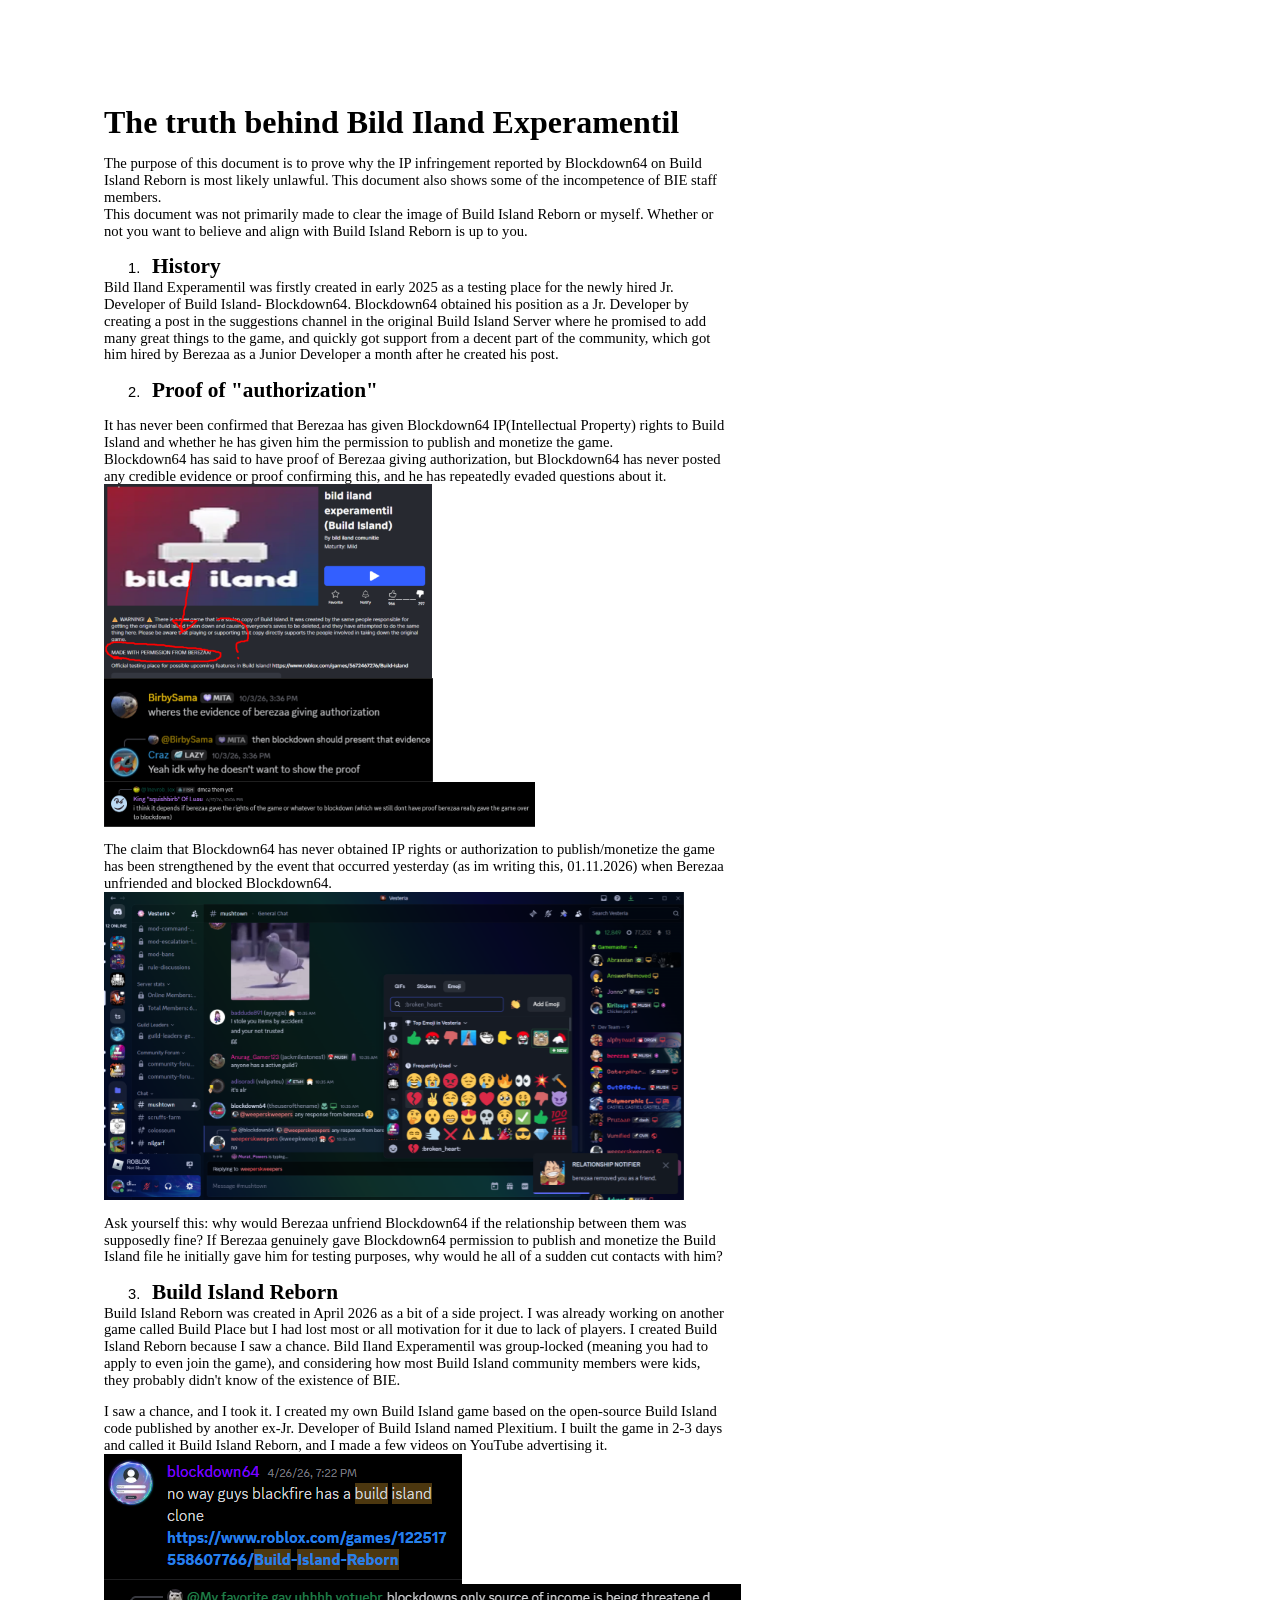
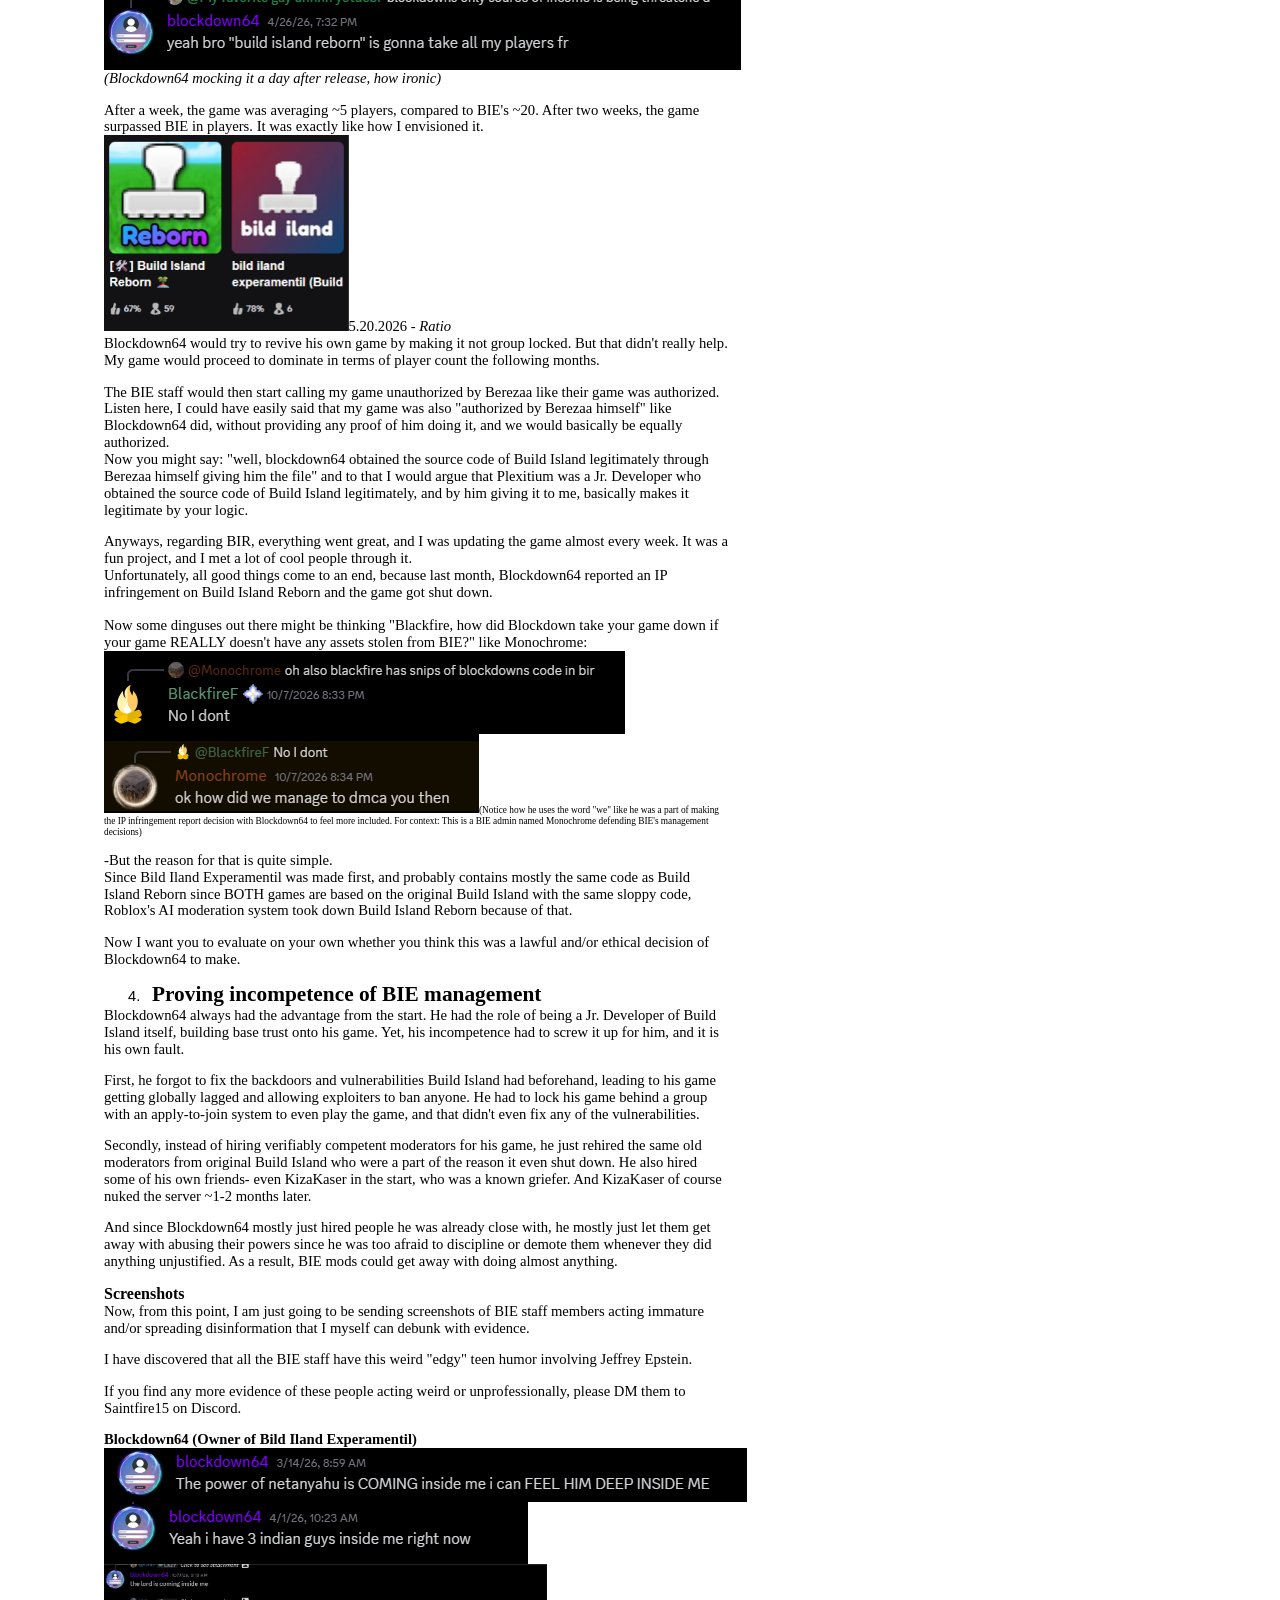
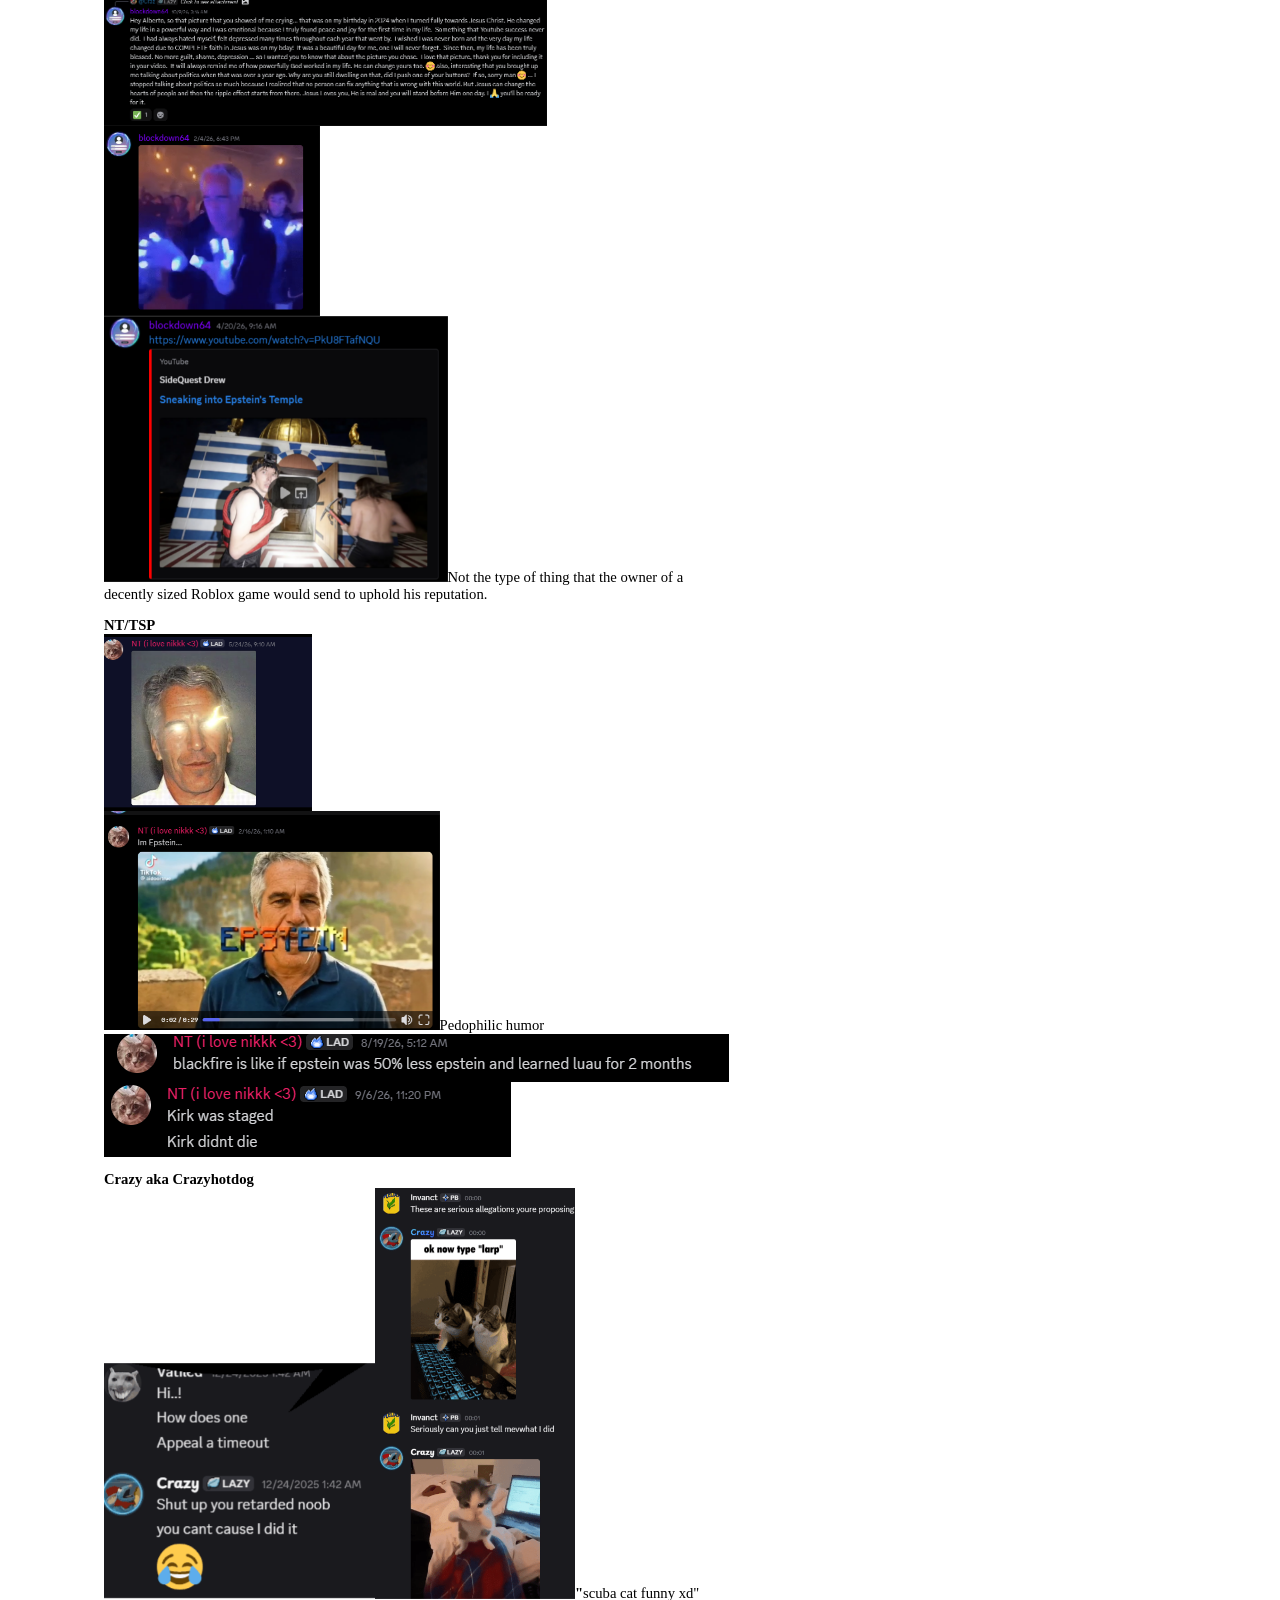
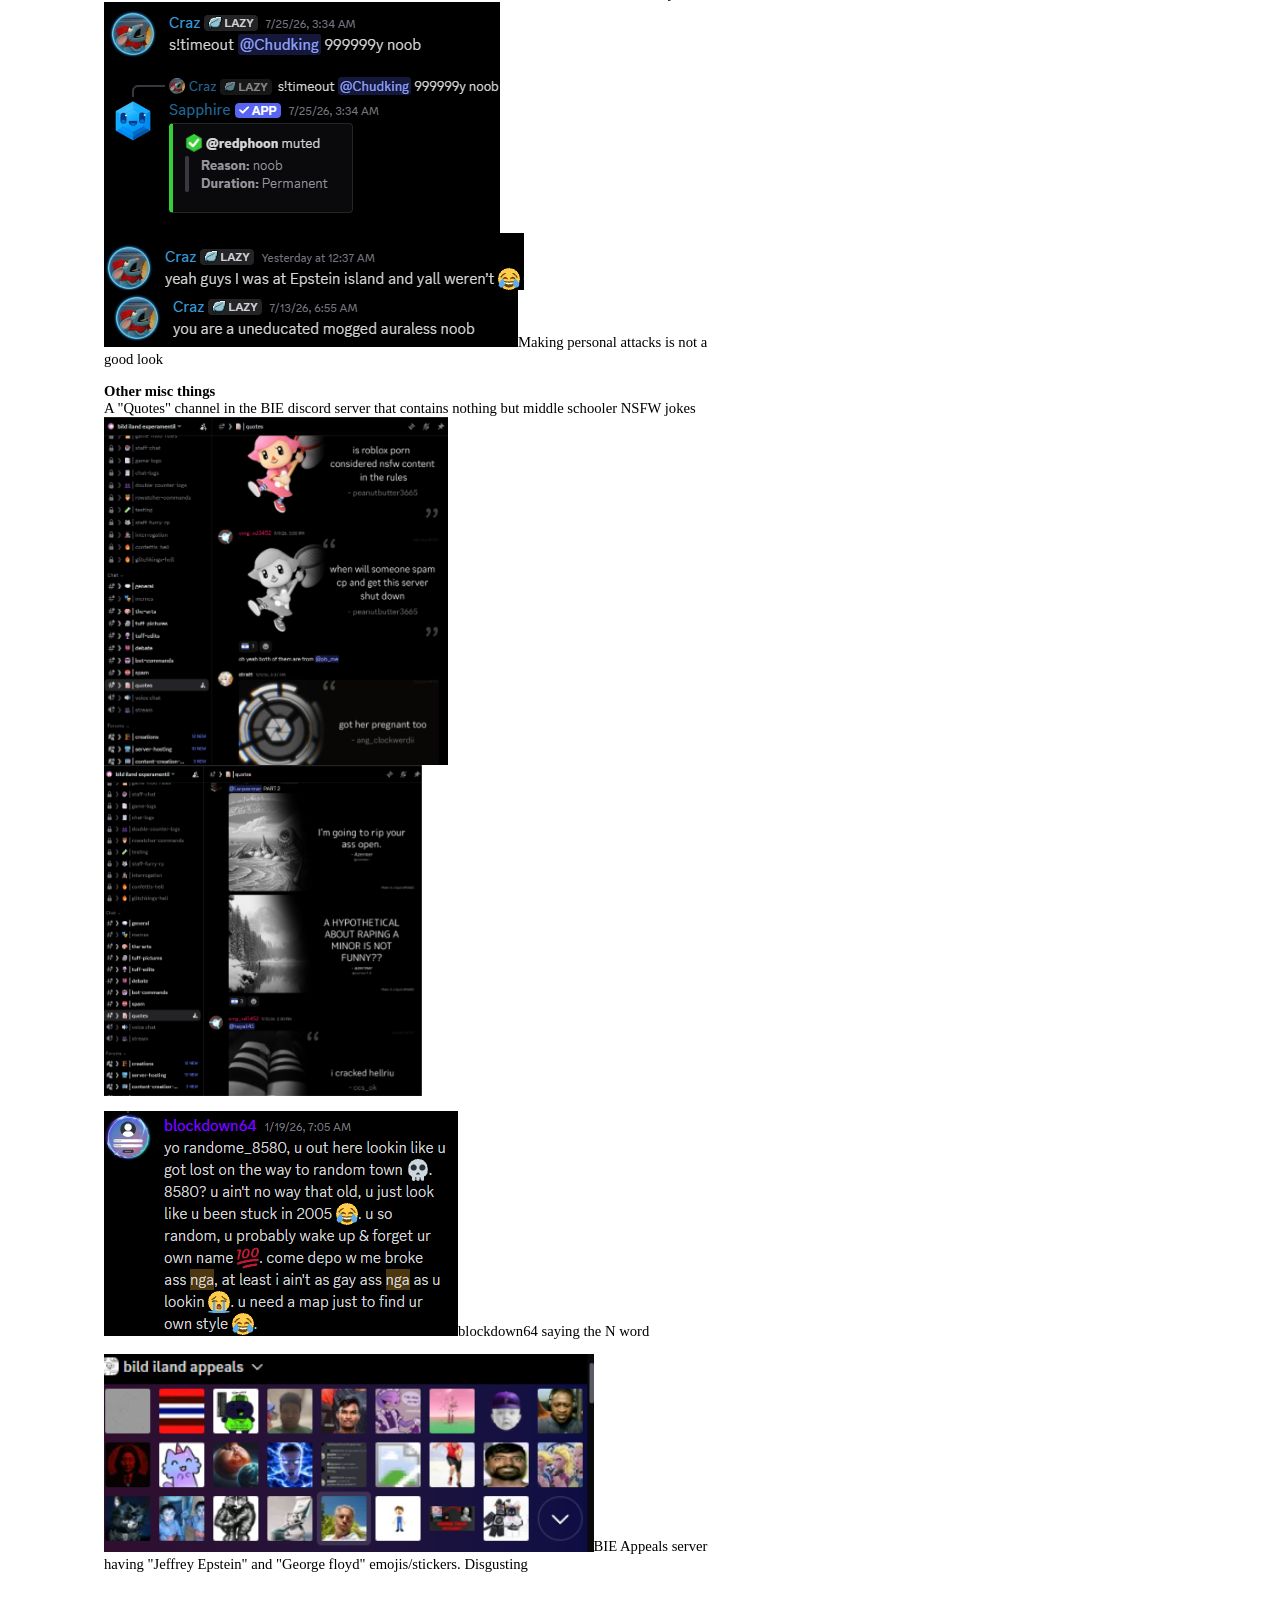
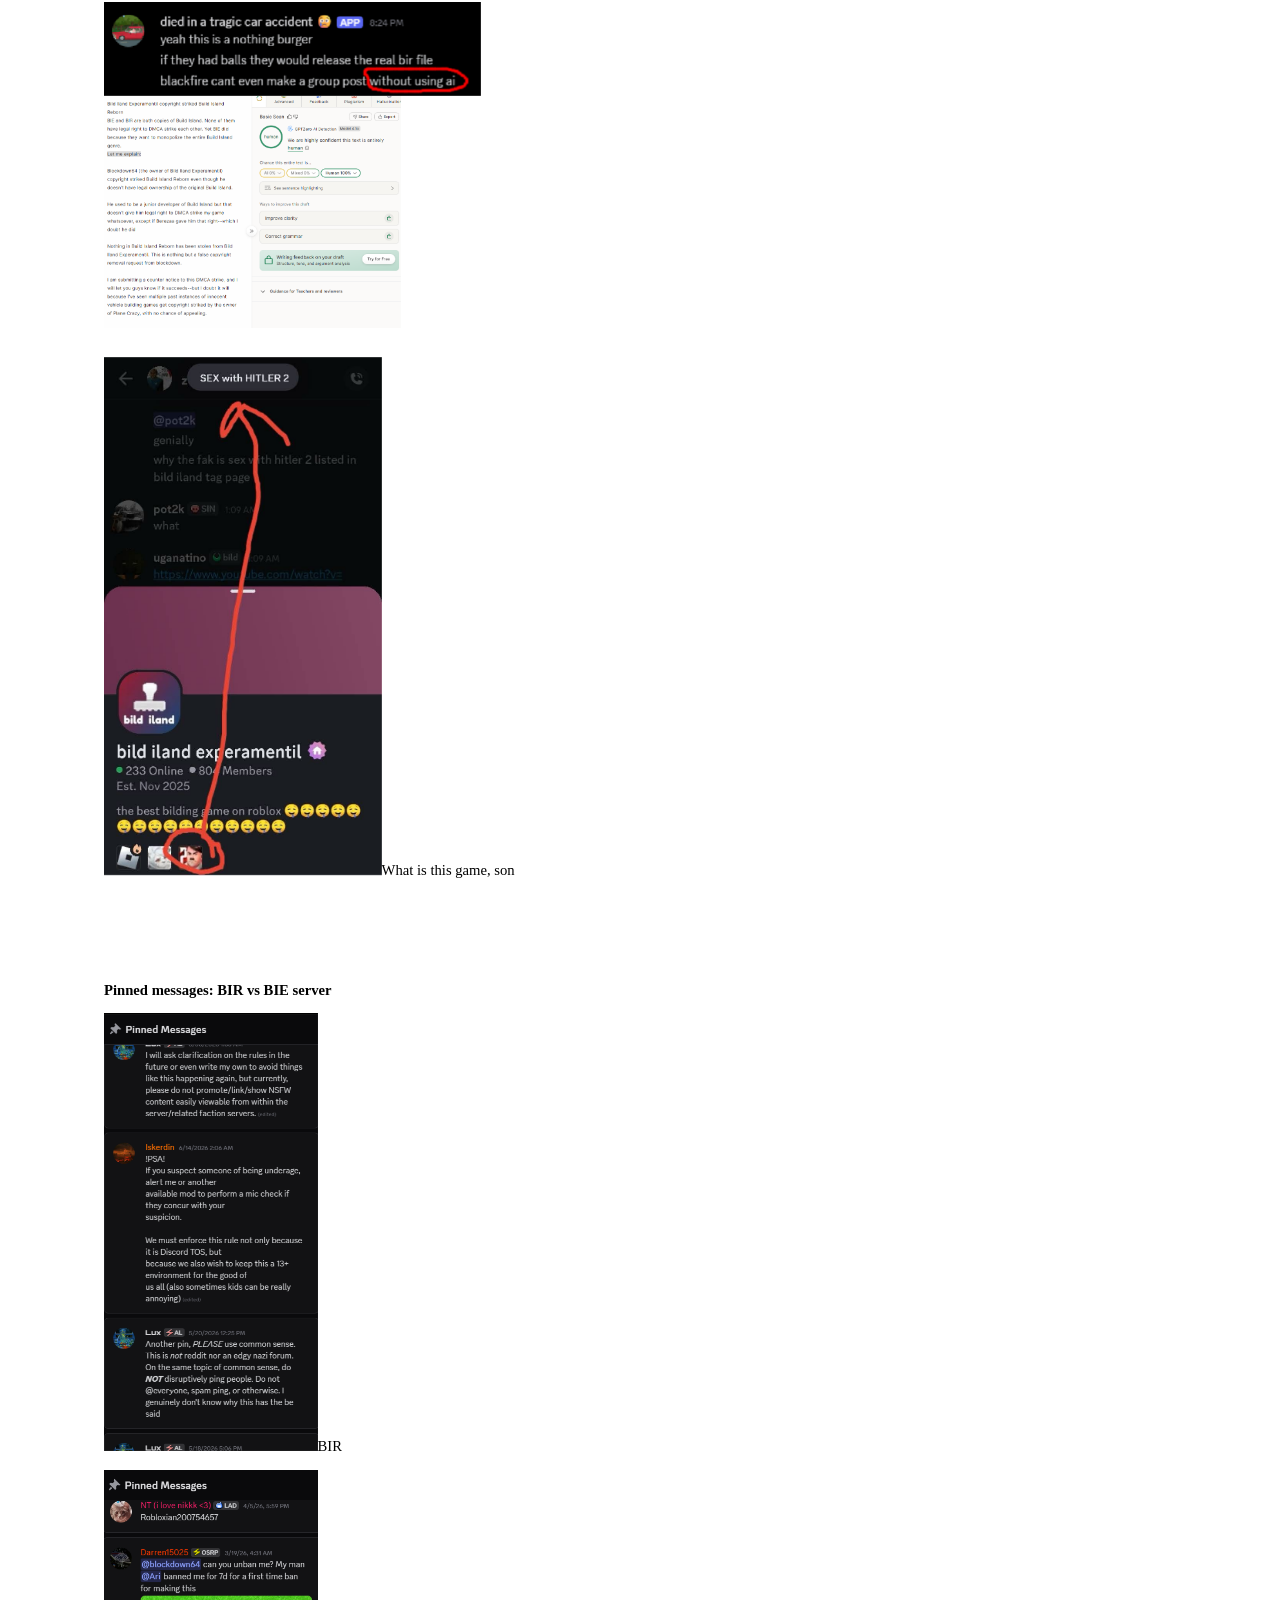
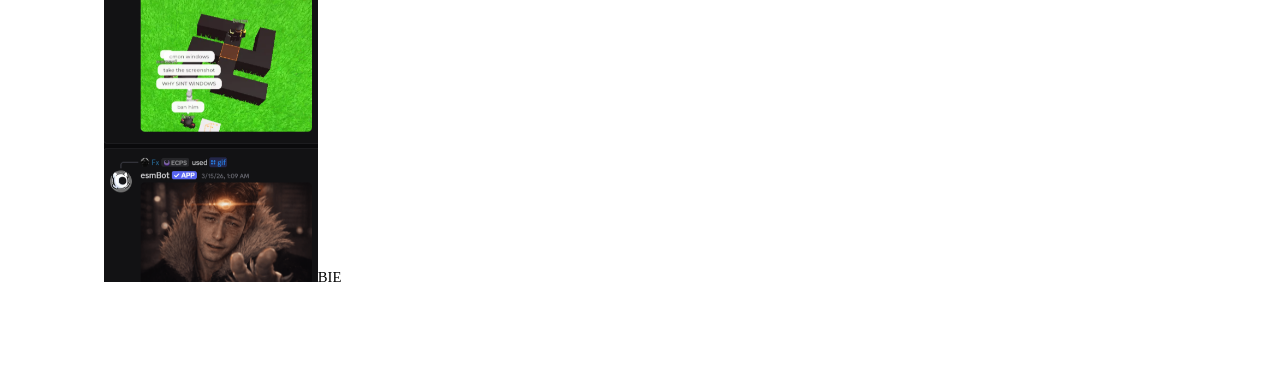
<file: index.html>
<html><head><meta content="text/html; charset=UTF-8" http-equiv="content-type"><style type="text/css">ol.lst-kix_pnp8d9wtsesi-6.start{counter-reset:lst-ctn-kix_pnp8d9wtsesi-6 0}.lst-kix_pnp8d9wtsesi-5>li{counter-increment:lst-ctn-kix_pnp8d9wtsesi-5}.lst-kix_pnp8d9wtsesi-2>li{counter-increment:lst-ctn-kix_pnp8d9wtsesi-2}.lst-kix_pnp8d9wtsesi-8>li{counter-increment:lst-ctn-kix_pnp8d9wtsesi-8}ol.lst-kix_pnp8d9wtsesi-0{list-style-type:none}.lst-kix_pnp8d9wtsesi-8>li:before{content:"" counter(lst-ctn-kix_pnp8d9wtsesi-8,lower-roman) ". "}ol.lst-kix_pnp8d9wtsesi-1.start{counter-reset:lst-ctn-kix_pnp8d9wtsesi-1 0}ol.lst-kix_pnp8d9wtsesi-2{list-style-type:none}ol.lst-kix_pnp8d9wtsesi-1{list-style-type:none}ol.lst-kix_pnp8d9wtsesi-4.start{counter-reset:lst-ctn-kix_pnp8d9wtsesi-4 0}ol.lst-kix_pnp8d9wtsesi-4{list-style-type:none}ol.lst-kix_pnp8d9wtsesi-3{list-style-type:none}ol.lst-kix_pnp8d9wtsesi-6{list-style-type:none}ol.lst-kix_pnp8d9wtsesi-5{list-style-type:none}.lst-kix_pnp8d9wtsesi-4>li:before{content:"" counter(lst-ctn-kix_pnp8d9wtsesi-4,lower-latin) ". "}ol.lst-kix_pnp8d9wtsesi-8{list-style-type:none}ol.lst-kix_pnp8d9wtsesi-7{list-style-type:none}.lst-kix_pnp8d9wtsesi-3>li:before{content:"" counter(lst-ctn-kix_pnp8d9wtsesi-3,decimal) ". "}.lst-kix_pnp8d9wtsesi-5>li:before{content:"" counter(lst-ctn-kix_pnp8d9wtsesi-5,lower-roman) ". "}ol.lst-kix_pnp8d9wtsesi-5.start{counter-reset:lst-ctn-kix_pnp8d9wtsesi-5 0}.lst-kix_pnp8d9wtsesi-6>li{counter-increment:lst-ctn-kix_pnp8d9wtsesi-6}.lst-kix_pnp8d9wtsesi-3>li{counter-increment:lst-ctn-kix_pnp8d9wtsesi-3}ol.lst-kix_pnp8d9wtsesi-7.start{counter-reset:lst-ctn-kix_pnp8d9wtsesi-7 0}.lst-kix_pnp8d9wtsesi-0>li{counter-increment:lst-ctn-kix_pnp8d9wtsesi-0}.lst-kix_pnp8d9wtsesi-7>li:before{content:"" counter(lst-ctn-kix_pnp8d9wtsesi-7,lower-latin) ". "}.lst-kix_pnp8d9wtsesi-6>li:before{content:"" counter(lst-ctn-kix_pnp8d9wtsesi-6,decimal) ". "}li.li-bullet-0:before{margin-left:-18pt;white-space:nowrap;display:inline-block;min-width:18pt}.lst-kix_pnp8d9wtsesi-1>li{counter-increment:lst-ctn-kix_pnp8d9wtsesi-1}ol.lst-kix_pnp8d9wtsesi-2.start{counter-reset:lst-ctn-kix_pnp8d9wtsesi-2 0}.lst-kix_pnp8d9wtsesi-4>li{counter-increment:lst-ctn-kix_pnp8d9wtsesi-4}ol.lst-kix_pnp8d9wtsesi-3.start{counter-reset:lst-ctn-kix_pnp8d9wtsesi-3 0}ol.lst-kix_pnp8d9wtsesi-8.start{counter-reset:lst-ctn-kix_pnp8d9wtsesi-8 0}.lst-kix_pnp8d9wtsesi-0>li:before{content:"" counter(lst-ctn-kix_pnp8d9wtsesi-0,decimal) ". "}.lst-kix_pnp8d9wtsesi-7>li{counter-increment:lst-ctn-kix_pnp8d9wtsesi-7}.lst-kix_pnp8d9wtsesi-1>li:before{content:"" counter(lst-ctn-kix_pnp8d9wtsesi-1,lower-latin) ". "}ol.lst-kix_pnp8d9wtsesi-0.start{counter-reset:lst-ctn-kix_pnp8d9wtsesi-0 0}.lst-kix_pnp8d9wtsesi-2>li:before{content:"" counter(lst-ctn-kix_pnp8d9wtsesi-2,lower-roman) ". "}ol{margin:0;padding:0}table td,table th{padding:0}.c1{color:#000000;font-weight:400;text-decoration:none;vertical-align:baseline;font-size:11pt;font-family:"Georgia";font-style:normal}.c4{color:#000000;font-weight:700;text-decoration:none;vertical-align:baseline;font-size:16pt;font-family:"Georgia";font-style:normal}.c2{color:#000000;font-weight:700;text-decoration:none;vertical-align:baseline;font-size:11pt;font-family:"Georgia";font-style:normal}.c0{padding-top:0pt;padding-bottom:0pt;line-height:1.15;orphans:2;widows:2;text-align:left}.c11{color:#000000;text-decoration:none;vertical-align:baseline;font-size:7pt;font-style:normal}.c8{color:#000000;text-decoration:none;vertical-align:baseline;font-size:12pt;font-style:normal}.c14{color:#000000;text-decoration:none;vertical-align:baseline;font-size:24pt;font-style:normal}.c15{color:#000000;text-decoration:none;vertical-align:baseline;font-size:11pt}.c13{background-color:#ffffff;max-width:468pt;padding:72pt 72pt 72pt 72pt}.c6{padding:0;margin:0}.c5{font-weight:400;font-family:"Georgia"}.c9{margin-left:36pt;padding-left:0pt}.c7{font-weight:700;font-family:"Georgia"}.c12{font-size:16pt}.c16{font-size:12pt}.c10{font-style:italic}.c3{height:11pt}.title{padding-top:0pt;color:#000000;font-size:26pt;padding-bottom:3pt;font-family:"Arial";line-height:1.15;page-break-after:avoid;orphans:2;widows:2;text-align:left}.subtitle{padding-top:0pt;color:#666666;font-size:15pt;padding-bottom:16pt;font-family:"Arial";line-height:1.15;page-break-after:avoid;orphans:2;widows:2;text-align:left}li{color:#000000;font-size:11pt;font-family:"Arial"}p{margin:0;color:#000000;font-size:11pt;font-family:"Arial"}h1{padding-top:20pt;color:#000000;font-size:20pt;padding-bottom:6pt;font-family:"Arial";line-height:1.15;page-break-after:avoid;orphans:2;widows:2;text-align:left}h2{padding-top:18pt;color:#000000;font-size:16pt;padding-bottom:6pt;font-family:"Arial";line-height:1.15;page-break-after:avoid;orphans:2;widows:2;text-align:left}h3{padding-top:16pt;color:#434343;font-size:14pt;padding-bottom:4pt;font-family:"Arial";line-height:1.15;page-break-after:avoid;orphans:2;widows:2;text-align:left}h4{padding-top:14pt;color:#666666;font-size:12pt;padding-bottom:4pt;font-family:"Arial";line-height:1.15;page-break-after:avoid;orphans:2;widows:2;text-align:left}h5{padding-top:12pt;color:#666666;font-size:11pt;padding-bottom:4pt;font-family:"Arial";line-height:1.15;page-break-after:avoid;orphans:2;widows:2;text-align:left}h6{padding-top:12pt;color:#666666;font-size:11pt;padding-bottom:4pt;font-family:"Arial";line-height:1.15;page-break-after:avoid;font-style:italic;orphans:2;widows:2;text-align:left}</style></head><body class="c13 doc-content"><p class="c0"><span class="c7 c14">The truth behind Bild Iland Experamentil</span></p><p class="c0 c3"><span class="c1"></span></p><p class="c0"><span class="c1">The purpose of this document is to prove why the IP infringement reported by Blockdown64 on Build Island Reborn is most likely unlawful. This document also shows some of the incompetence of BIE staff members. </span></p><p class="c0"><span class="c1">This document was not primarily made to clear the image of Build Island Reborn or myself. Whether or not you want to believe and align with Build Island Reborn is up to you.</span></p><p class="c0 c3"><span class="c1"></span></p><ol class="c6 lst-kix_pnp8d9wtsesi-0 start" start="1"><li class="c0 c9 li-bullet-0"><span class="c4">History</span></li></ol><p class="c0"><span class="c1">Bild Iland Experamentil was firstly created in early 2025 as a testing place for the newly hired Jr. Developer of Build Island- Blockdown64. Blockdown64 obtained his position as a Jr. Developer by creating a post in the suggestions channel in the original Build Island Server where he promised to add many great things to the game, and quickly got support from a decent part of the community, which got him hired by Berezaa as a Junior Developer a month after he created his post.</span></p><p class="c0 c3"><span class="c1"></span></p><ol class="c6 lst-kix_pnp8d9wtsesi-0" start="2"><li class="c0 c9 li-bullet-0"><span class="c7 c12">Proof of &quot;authorization&quot;</span></li></ol><p class="c0 c3"><span class="c1"></span></p><p class="c0"><span class="c1">It has never been confirmed that Berezaa has given Blockdown64 IP(Intellectual Property) rights to Build Island and whether he has given him the permission to publish and monetize the game.</span></p><p class="c0"><span class="c1">Blockdown64 has said to have proof of Berezaa giving authorization, but Blockdown64 has never posted any credible evidence or proof confirming this, and he has repeatedly evaded questions about it.</span></p><p class="c0"><span style="overflow: hidden; display: inline-block; margin: 0.00px 0.00px; border: 0.00px solid #000000; transform: rotate(0.00rad) translateZ(0px); -webkit-transform: rotate(0.00rad) translateZ(0px); width: 327.50px; height: 193.26px;"><img alt="" src="images/image27.png" style="width: 327.50px; height: 193.26px; margin-left: 0.00px; margin-top: 0.00px; transform: rotate(0.00rad) translateZ(0px); -webkit-transform: rotate(0.00rad) translateZ(0px);" title=""></span><span style="overflow: hidden; display: inline-block; margin: 0.00px 0.00px; border: 0.00px solid #000000; transform: rotate(0.00rad) translateZ(0px); -webkit-transform: rotate(0.00rad) translateZ(0px); width: 329.47px; height: 104.49px;"><img alt="" src="images/image17.png" style="width: 329.47px; height: 104.49px; margin-left: 0.00px; margin-top: 0.00px; transform: rotate(0.00rad) translateZ(0px); -webkit-transform: rotate(0.00rad) translateZ(0px);" title=""></span></p><p class="c0"><span style="overflow: hidden; display: inline-block; margin: 0.00px 0.00px; border: 0.00px solid #000000; transform: rotate(0.00rad) translateZ(0px); -webkit-transform: rotate(0.00rad) translateZ(0px); width: 430.50px; height: 44.57px;"><img alt="" src="images/image28.png" style="width: 430.50px; height: 44.57px; margin-left: 0.00px; margin-top: 0.00px; transform: rotate(0.00rad) translateZ(0px); -webkit-transform: rotate(0.00rad) translateZ(0px);" title=""></span></p><p class="c0 c3"><span class="c1"></span></p><p class="c0"><span class="c1">The claim that Blockdown64 has never obtained IP rights or authorization to publish/monetize the game has been strengthened by the event that occurred yesterday (as im writing this, 01.11.2026) when Berezaa unfriended and blocked Blockdown64.</span></p><p class="c0"><span style="overflow: hidden; display: inline-block; margin: 0.00px 0.00px; border: 0.00px solid #000000; transform: rotate(0.00rad) translateZ(0px); -webkit-transform: rotate(0.00rad) translateZ(0px); width: 579.91px; height: 308.08px;"><img alt="" src="images/image22.png" style="width: 579.91px; height: 308.08px; margin-left: 0.00px; margin-top: 0.00px; transform: rotate(0.00rad) translateZ(0px); -webkit-transform: rotate(0.00rad) translateZ(0px);" title=""></span></p><p class="c0 c3"><span class="c1"></span></p><p class="c0"><span class="c1">Ask yourself this: why would Berezaa unfriend Blockdown64 if the relationship between them was supposedly fine? If Berezaa genuinely gave Blockdown64 permission to publish and monetize the Build Island file he initially gave him for testing purposes, why would he all of a sudden cut contacts with him?</span></p><p class="c0 c3"><span class="c1"></span></p><ol class="c6 lst-kix_pnp8d9wtsesi-0" start="3"><li class="c0 c9 li-bullet-0"><span class="c4">Build Island Reborn</span></li></ol><p class="c0"><span class="c1">Build Island Reborn was created in April 2026 as a bit of a side project. I was already working on another game called Build Place but I had lost most or all motivation for it due to lack of players. I created Build Island Reborn because I saw a chance. Bild Iland Experamentil was group-locked (meaning you had to apply to even join the game), and considering how most Build Island community members were kids, they probably didn&#39;t know of the existence of BIE. </span></p><p class="c0 c3"><span class="c1"></span></p><p class="c0"><span class="c1">I saw a chance, and I took it. I created my own Build Island game based on the open-source Build Island code published by another ex-Jr. Developer of Build Island named Plexitium. I built the game in 2-3 days and called it Build Island Reborn, and I made a few videos on YouTube advertising it. </span></p><p class="c0"><span style="overflow: hidden; display: inline-block; margin: 0.00px 0.00px; border: 0.00px solid #000000; transform: rotate(0.00rad) translateZ(0px); -webkit-transform: rotate(0.00rad) translateZ(0px); width: 358.00px; height: 130.00px;"><img alt="" src="images/image26.png" style="width: 358.00px; height: 130.00px; margin-left: 0.00px; margin-top: 0.00px; transform: rotate(0.00rad) translateZ(0px); -webkit-transform: rotate(0.00rad) translateZ(0px);" title=""></span><span style="overflow: hidden; display: inline-block; margin: 0.00px 0.00px; border: 0.00px solid #000000; transform: rotate(0.00rad) translateZ(0px); -webkit-transform: rotate(0.00rad) translateZ(0px); width: 637.00px; height: 86.00px;"><img alt="" src="images/image13.png" style="width: 637.00px; height: 86.00px; margin-left: 0.00px; margin-top: 0.00px; transform: rotate(0.00rad) translateZ(0px); -webkit-transform: rotate(0.00rad) translateZ(0px);" title=""></span><span class="c5 c10 c15">(Blockdown64 mocking it a day after release, how ironic)</span></p><p class="c0 c3"><span class="c1"></span></p><p class="c0"><span class="c1">After a week, the game was averaging ~5 players, compared to BIE&#39;s ~20. After two weeks, the game surpassed BIE in players. It was exactly like how I envisioned it. </span></p><p class="c0"><span style="overflow: hidden; display: inline-block; margin: 0.00px 0.00px; border: 0.00px solid #000000; transform: rotate(0.00rad) translateZ(0px); -webkit-transform: rotate(0.00rad) translateZ(0px); width: 244.50px; height: 196.05px;"><img alt="" src="images/image5.png" style="width: 244.50px; height: 196.05px; margin-left: 0.00px; margin-top: 0.00px; transform: rotate(0.00rad) translateZ(0px); -webkit-transform: rotate(0.00rad) translateZ(0px);" title=""></span><span class="c5">5.20.2026 - </span><span class="c5 c10">Ratio</span></p><p class="c0"><span class="c1">Blockdown64 would try to revive his own game by making it not group locked. But that didn&#39;t really help. My game would proceed to dominate in terms of player count the following months.</span></p><p class="c0 c3"><span class="c1"></span></p><p class="c0"><span class="c1">The BIE staff would then start calling my game unauthorized by Berezaa like their game was authorized.</span></p><p class="c0"><span class="c1">Listen here, I could have easily said that my game was also &quot;authorized by Berezaa himself&quot; like Blockdown64 did, without providing any proof of him doing it, and we would basically be equally authorized.</span></p><p class="c0"><span class="c1">Now you might say: &quot;well, blockdown64 obtained the source code of Build Island legitimately through Berezaa himself giving him the file&quot; and to that I would argue that Plexitium was a Jr. Developer who obtained the source code of Build Island legitimately, and by him giving it to me, basically makes it legitimate by your logic.</span></p><p class="c0 c3"><span class="c1"></span></p><p class="c0"><span class="c1">Anyways, regarding BIR, everything went great, and I was updating the game almost every week. It was a fun project, and I met a lot of cool people through it.</span></p><p class="c0"><span class="c1">Unfortunately, all good things come to an end, because last month, Blockdown64 reported an IP infringement on Build Island Reborn and the game got shut down.</span></p><p class="c0"><span class="c1"><br>Now some dinguses out there might be thinking &quot;Blackfire, how did Blockdown take your game down if your game REALLY doesn&#39;t have any assets stolen from BIE?&quot; like Monochrome:</span></p><p class="c0"><span style="overflow: hidden; display: inline-block; margin: 0.00px 0.00px; border: 0.00px solid #000000; transform: rotate(0.00rad) translateZ(0px); -webkit-transform: rotate(0.00rad) translateZ(0px); width: 521.00px; height: 83.00px;"><img alt="" src="images/image29.png" style="width: 521.00px; height: 83.00px; margin-left: 0.00px; margin-top: 0.00px; transform: rotate(0.00rad) translateZ(0px); -webkit-transform: rotate(0.00rad) translateZ(0px);" title=""></span></p><p class="c0"><span style="overflow: hidden; display: inline-block; margin: 0.00px 0.00px; border: 0.00px solid #000000; transform: rotate(0.00rad) translateZ(0px); -webkit-transform: rotate(0.00rad) translateZ(0px); width: 375.00px; height: 79.00px;"><img alt="" src="images/image14.png" style="width: 375.00px; height: 79.00px; margin-left: 0.00px; margin-top: 0.00px; transform: rotate(0.00rad) translateZ(0px); -webkit-transform: rotate(0.00rad) translateZ(0px);" title=""></span><span class="c5 c11">(Notice how he uses the word &quot;we&quot; like he was a part of making the IP infringement report decision with Blockdown64 to feel more included. For context: This is a BIE admin named Monochrome defending BIE&#39;s management decisions)</span></p><p class="c0 c3"><span class="c1"></span></p><p class="c0"><span class="c1">-But the reason for that is quite simple. </span></p><p class="c0"><span class="c1">Since Bild Iland Experamentil was made first, and probably contains mostly the same code as Build Island Reborn since BOTH games are based on the original Build Island with the same sloppy code, Roblox&#39;s AI moderation system took down Build Island Reborn because of that.</span></p><p class="c0 c3"><span class="c1"></span></p><p class="c0"><span class="c1">Now I want you to evaluate on your own whether you think this was a lawful and/or ethical decision of Blockdown64 to make.</span></p><p class="c0 c3"><span class="c1"></span></p><ol class="c6 lst-kix_pnp8d9wtsesi-0" start="4"><li class="c0 c9 li-bullet-0"><span class="c4">Proving incompetence of BIE management</span></li></ol><p class="c0"><span class="c1">Blockdown64 always had the advantage from the start. He had the role of being a Jr. Developer of Build Island itself, building base trust onto his game. Yet, his incompetence had to screw it up for him, and it is his own fault. </span></p><p class="c0 c3"><span class="c1"></span></p><p class="c0"><span class="c1">First, he forgot to fix the backdoors and vulnerabilities Build Island had beforehand, leading to his game getting globally lagged and allowing exploiters to ban anyone. He had to lock his game behind a group with an apply-to-join system to even play the game, and that didn&#39;t even fix any of the vulnerabilities.</span></p><p class="c0 c3"><span class="c1"></span></p><p class="c0"><span class="c1">Secondly, instead of hiring verifiably competent moderators for his game, he just rehired the same old moderators from original Build Island who were a part of the reason it even shut down. He also hired some of his own friends- even KizaKaser in the start, who was a known griefer. And KizaKaser of course nuked the server ~1-2 months later.</span></p><p class="c0 c3"><span class="c1"></span></p><p class="c0"><span class="c1">And since Blockdown64 mostly just hired people he was already close with, he mostly just let them get away with abusing their powers since he was too afraid to discipline or demote them whenever they did anything unjustified. As a result, BIE mods could get away with doing almost anything.</span></p><p class="c0 c3"><span class="c4"></span></p><p class="c0"><span class="c7 c16">Screenshots</span></p><p class="c0"><span class="c1">Now, from this point, I am just going to be sending screenshots of BIE staff members acting immature and/or spreading disinformation that I myself can debunk with evidence.</span></p><p class="c0 c3"><span class="c1"></span></p><p class="c0"><span class="c1">I have discovered that all the BIE staff have this weird &quot;edgy&quot; teen humor involving Jeffrey Epstein.</span></p><p class="c0 c3"><span class="c1"></span></p><p class="c0"><span class="c1">If you find any more evidence of these people acting weird or unprofessionally, please DM them to Saintfire15 on Discord.</span></p><p class="c0 c3"><span class="c1"></span></p><p class="c0"><span class="c2">Blockdown64 (Owner of Bild Iland Experamentil)</span></p><p class="c0"><span style="overflow: hidden; display: inline-block; margin: 0.00px 0.00px; border: 0.00px solid #000000; transform: rotate(0.00rad) translateZ(0px); -webkit-transform: rotate(0.00rad) translateZ(0px); width: 643.00px; height: 54.00px;"><img alt="" src="images/image10.png" style="width: 643.00px; height: 54.00px; margin-left: 0.00px; margin-top: 0.00px; transform: rotate(0.00rad) translateZ(0px); -webkit-transform: rotate(0.00rad) translateZ(0px);" title=""></span></p><p class="c0"><span style="overflow: hidden; display: inline-block; margin: 0.00px 0.00px; border: 0.00px solid #000000; transform: rotate(0.00rad) translateZ(0px); -webkit-transform: rotate(0.00rad) translateZ(0px); width: 424.00px; height: 62.00px;"><img alt="" src="images/image23.png" style="width: 424.00px; height: 62.00px; margin-left: 0.00px; margin-top: 0.00px; transform: rotate(0.00rad) translateZ(0px); -webkit-transform: rotate(0.00rad) translateZ(0px);" title=""></span></p><p class="c0"><span style="overflow: hidden; display: inline-block; margin: 0.00px 0.00px; border: 0.00px solid #000000; transform: rotate(0.00rad) translateZ(0px); -webkit-transform: rotate(0.00rad) translateZ(0px); width: 442.50px; height: 162.11px;"><img alt="" src="images/image18.png" style="width: 442.50px; height: 162.11px; margin-left: 0.00px; margin-top: 0.00px; transform: rotate(0.00rad) translateZ(0px); -webkit-transform: rotate(0.00rad) translateZ(0px);" title=""></span></p><p class="c0"><span style="overflow: hidden; display: inline-block; margin: 0.00px 0.00px; border: 0.00px solid #000000; transform: rotate(0.00rad) translateZ(0px); -webkit-transform: rotate(0.00rad) translateZ(0px); width: 215.50px; height: 189.77px;"><img alt="" src="images/image15.png" style="width: 215.50px; height: 189.77px; margin-left: 0.00px; margin-top: 0.00px; transform: rotate(0.00rad) translateZ(0px); -webkit-transform: rotate(0.00rad) translateZ(0px);" title=""></span></p><p class="c0"><span style="overflow: hidden; display: inline-block; margin: 0.00px 0.00px; border: 0.00px solid #000000; transform: rotate(0.00rad) translateZ(0px); -webkit-transform: rotate(0.00rad) translateZ(0px); width: 343.50px; height: 265.83px;"><img alt="" src="images/image7.png" style="width: 343.50px; height: 265.83px; margin-left: 0.00px; margin-top: 0.00px; transform: rotate(0.00rad) translateZ(0px); -webkit-transform: rotate(0.00rad) translateZ(0px);" title=""></span><span class="c1">Not the type of thing that the owner of a decently sized Roblox game would send to uphold his reputation.</span></p><p class="c0 c3"><span class="c1"></span></p><p class="c0"><span class="c2">NT/TSP</span></p><p class="c0"><span style="overflow: hidden; display: inline-block; margin: 0.00px 0.00px; border: 0.00px solid #000000; transform: rotate(0.00rad) translateZ(0px); -webkit-transform: rotate(0.00rad) translateZ(0px); width: 207.50px; height: 177.05px;"><img alt="" src="images/image31.png" style="width: 207.50px; height: 177.05px; margin-left: 0.00px; margin-top: 0.00px; transform: rotate(0.00rad) translateZ(0px); -webkit-transform: rotate(0.00rad) translateZ(0px);" title=""></span></p><p class="c0"><span style="overflow: hidden; display: inline-block; margin: 0.00px 0.00px; border: 0.00px solid #000000; transform: rotate(0.00rad) translateZ(0px); -webkit-transform: rotate(0.00rad) translateZ(0px); width: 335.50px; height: 218.67px;"><img alt="" src="images/image20.png" style="width: 335.50px; height: 218.67px; margin-left: 0.00px; margin-top: 0.00px; transform: rotate(0.00rad) translateZ(0px); -webkit-transform: rotate(0.00rad) translateZ(0px);" title=""></span><span class="c5">Pedophilic humor</span></p><p class="c0"><span style="overflow: hidden; display: inline-block; margin: 0.00px 0.00px; border: 0.00px solid #000000; transform: rotate(0.00rad) translateZ(0px); -webkit-transform: rotate(0.00rad) translateZ(0px); width: 625.00px; height: 48.00px;"><img alt="" src="images/image16.png" style="width: 625.00px; height: 48.00px; margin-left: 0.00px; margin-top: 0.00px; transform: rotate(0.00rad) translateZ(0px); -webkit-transform: rotate(0.00rad) translateZ(0px);" title=""></span></p><p class="c0"><span style="overflow: hidden; display: inline-block; margin: 0.00px 0.00px; border: 0.00px solid #000000; transform: rotate(0.00rad) translateZ(0px); -webkit-transform: rotate(0.00rad) translateZ(0px); width: 407.00px; height: 75.00px;"><img alt="" src="images/image32.png" style="width: 407.00px; height: 75.00px; margin-left: 0.00px; margin-top: 0.00px; transform: rotate(0.00rad) translateZ(0px); -webkit-transform: rotate(0.00rad) translateZ(0px);" title=""></span></p><p class="c0 c3"><span class="c2"></span></p><p class="c0"><span class="c2">Crazy aka Crazyhotdog</span></p><p class="c0"><span style="overflow: hidden; display: inline-block; margin: 0.00px 0.00px; border: 0.00px solid #000000; transform: rotate(0.00rad) translateZ(0px); -webkit-transform: rotate(0.00rad) translateZ(0px); width: 270.50px; height: 235.35px;"><img alt="" src="images/image3.png" style="width: 270.50px; height: 235.35px; margin-left: 0.00px; margin-top: 0.00px; transform: rotate(0.00rad) translateZ(0px); -webkit-transform: rotate(0.00rad) translateZ(0px);" title=""></span><span style="overflow: hidden; display: inline-block; margin: 0.00px 0.00px; border: 0.00px solid #000000; transform: rotate(0.00rad) translateZ(0px); -webkit-transform: rotate(0.00rad) translateZ(0px); width: 200.41px; height: 410.40px;"><img alt="" src="images/image21.png" style="width: 200.41px; height: 410.40px; margin-left: 0.00px; margin-top: 0.00px; transform: rotate(0.00rad) translateZ(0px); -webkit-transform: rotate(0.00rad) translateZ(0px);" title=""></span><span class="c7">&quot;</span><span class="c1">scuba cat funny xd&quot;</span></p><p class="c0"><span style="overflow: hidden; display: inline-block; margin: 0.00px 0.00px; border: 0.00px solid #000000; transform: rotate(0.00rad) translateZ(0px); -webkit-transform: rotate(0.00rad) translateZ(0px); width: 396.00px; height: 231.00px;"><img alt="" src="images/image24.png" style="width: 396.00px; height: 231.00px; margin-left: 0.00px; margin-top: 0.00px; transform: rotate(0.00rad) translateZ(0px); -webkit-transform: rotate(0.00rad) translateZ(0px);" title=""></span></p><p class="c0"><span style="overflow: hidden; display: inline-block; margin: 0.00px 0.00px; border: 0.00px solid #000000; transform: rotate(0.00rad) translateZ(0px); -webkit-transform: rotate(0.00rad) translateZ(0px); width: 420.00px; height: 57.00px;"><img alt="" src="images/image2.png" style="width: 420.00px; height: 57.00px; margin-left: 0.00px; margin-top: 0.00px; transform: rotate(0.00rad) translateZ(0px); -webkit-transform: rotate(0.00rad) translateZ(0px);" title=""></span></p><p class="c0"><span style="overflow: hidden; display: inline-block; margin: 0.00px 0.00px; border: 0.00px solid #000000; transform: rotate(0.00rad) translateZ(0px); -webkit-transform: rotate(0.00rad) translateZ(0px); width: 414.00px; height: 57.00px;"><img alt="" src="images/image4.png" style="width: 414.00px; height: 57.00px; margin-left: 0.00px; margin-top: 0.00px; transform: rotate(0.00rad) translateZ(0px); -webkit-transform: rotate(0.00rad) translateZ(0px);" title=""></span><span class="c1">Making personal attacks is not a good look</span></p><p class="c0 c3"><span class="c1"></span></p><p class="c0"><span class="c2">Other misc things</span></p><p class="c0"><span class="c1">A &quot;Quotes&quot; channel in the BIE discord server that contains nothing but middle schooler NSFW jokes</span></p><p class="c0"><span style="overflow: hidden; display: inline-block; margin: 0.00px 0.00px; border: 0.00px solid #000000; transform: rotate(0.00rad) translateZ(0px); -webkit-transform: rotate(0.00rad) translateZ(0px); width: 343.92px; height: 348.92px;"><img alt="" src="images/image9.png" style="width: 343.92px; height: 348.92px; margin-left: 0.00px; margin-top: 0.00px; transform: rotate(0.00rad) translateZ(0px); -webkit-transform: rotate(0.00rad) translateZ(0px);" title=""></span><span style="overflow: hidden; display: inline-block; margin: 0.00px 0.00px; border: 0.00px solid #000000; transform: rotate(0.00rad) translateZ(0px); -webkit-transform: rotate(0.00rad) translateZ(0px); width: 317.50px; height: 330.69px;"><img alt="" src="images/image12.png" style="width: 317.50px; height: 330.69px; margin-left: 0.00px; margin-top: 0.00px; transform: rotate(0.00rad) translateZ(0px); -webkit-transform: rotate(0.00rad) translateZ(0px);" title=""></span></p><p class="c0 c3"><span class="c1"></span></p><p class="c0"><span style="overflow: hidden; display: inline-block; margin: 0.00px 0.00px; border: 0.00px solid #000000; transform: rotate(0.00rad) translateZ(0px); -webkit-transform: rotate(0.00rad) translateZ(0px); width: 354.00px; height: 225.00px;"><img alt="" src="images/image8.png" style="width: 354.00px; height: 225.00px; margin-left: 0.00px; margin-top: 0.00px; transform: rotate(0.00rad) translateZ(0px); -webkit-transform: rotate(0.00rad) translateZ(0px);" title=""></span><span class="c1">blockdown64 saying the N word</span></p><p class="c0 c3"><span class="c1"></span></p><p class="c0"><span style="overflow: hidden; display: inline-block; margin: 0.00px 0.00px; border: 0.00px solid #000000; transform: rotate(0.00rad) translateZ(0px); -webkit-transform: rotate(0.00rad) translateZ(0px); width: 489.50px; height: 197.46px;"><img alt="" src="images/image25.png" style="width: 489.50px; height: 197.46px; margin-left: 0.00px; margin-top: 0.00px; transform: rotate(0.00rad) translateZ(0px); -webkit-transform: rotate(0.00rad) translateZ(0px);" title=""></span><span class="c1">BIE Appeals server having &quot;Jeffrey Epstein&quot; and &quot;George floyd&quot; emojis/stickers. Disgusting</span></p><p class="c0 c3"><span class="c1"></span></p><p class="c0 c3"><span class="c1"></span></p><p class="c0"><span style="overflow: hidden; display: inline-block; margin: 0.00px 0.00px; border: 0.00px solid #000000; transform: rotate(0.00rad) translateZ(0px); -webkit-transform: rotate(0.00rad) translateZ(0px); width: 376.50px; height: 93.87px;"><img alt="" src="images/image1.png" style="width: 376.50px; height: 93.87px; margin-left: 0.00px; margin-top: 0.00px; transform: rotate(0.00rad) translateZ(0px); -webkit-transform: rotate(0.00rad) translateZ(0px);" title=""></span><span style="overflow: hidden; display: inline-block; margin: 0.00px 0.00px; border: 0.00px solid #000000; transform: rotate(0.00rad) translateZ(0px); -webkit-transform: rotate(0.00rad) translateZ(0px); width: 296.50px; height: 232.45px;"><img alt="" src="images/image6.png" style="width: 296.50px; height: 232.45px; margin-left: 0.00px; margin-top: 0.00px; transform: rotate(0.00rad) translateZ(0px); -webkit-transform: rotate(0.00rad) translateZ(0px);" title=""></span></p><p class="c0 c3"><span class="c1"></span></p><p class="c0 c3"><span class="c1"></span></p><p class="c0"><span style="overflow: hidden; display: inline-block; margin: 0.00px 0.00px; border: 0.00px solid #000000; transform: rotate(0.00rad) translateZ(0px); -webkit-transform: rotate(0.00rad) translateZ(0px); width: 277.57px; height: 518.09px;"><img alt="" src="images/image11.png" style="width: 277.57px; height: 518.09px; margin-left: 0.00px; margin-top: 0.00px; transform: rotate(0.00rad) translateZ(0px); -webkit-transform: rotate(0.00rad) translateZ(0px);" title=""></span><span class="c1">What is this game, son</span></p><p class="c0 c3"><span class="c1"></span></p><p class="c0 c3"><span class="c1"></span></p><p class="c0 c3"><span class="c1"></span></p><p class="c0 c3"><span class="c1"></span></p><p class="c0 c3"><span class="c1"></span></p><p class="c0 c3"><span class="c1"></span></p><p class="c0 c3"><span class="c1"></span></p><p class="c0"><span class="c2">Pinned messages: BIR vs BIE server</span></p><p class="c0 c3"><span class="c1"></span></p><p class="c0"><span style="overflow: hidden; display: inline-block; margin: 0.00px 0.00px; border: 0.00px solid #000000; transform: rotate(0.00rad) translateZ(0px); -webkit-transform: rotate(0.00rad) translateZ(0px); width: 213.50px; height: 438.17px;"><img alt="" src="images/image30.png" style="width: 213.50px; height: 438.17px; margin-left: 0.00px; margin-top: 0.00px; transform: rotate(0.00rad) translateZ(0px); -webkit-transform: rotate(0.00rad) translateZ(0px);" title=""></span><span class="c1">BIR</span></p><p class="c0 c3"><span class="c2"></span></p><p class="c0"><span style="overflow: hidden; display: inline-block; margin: 0.00px 0.00px; border: 0.00px solid #000000; transform: rotate(0.00rad) translateZ(0px); -webkit-transform: rotate(0.00rad) translateZ(0px); width: 213.75px; height: 412.22px;"><img alt="" src="images/image19.png" style="width: 213.75px; height: 412.22px; margin-left: 0.00px; margin-top: 0.00px; transform: rotate(0.00rad) translateZ(0px); -webkit-transform: rotate(0.00rad) translateZ(0px);" title=""></span><span class="c5">BIE</span></p></body></html>
</file>
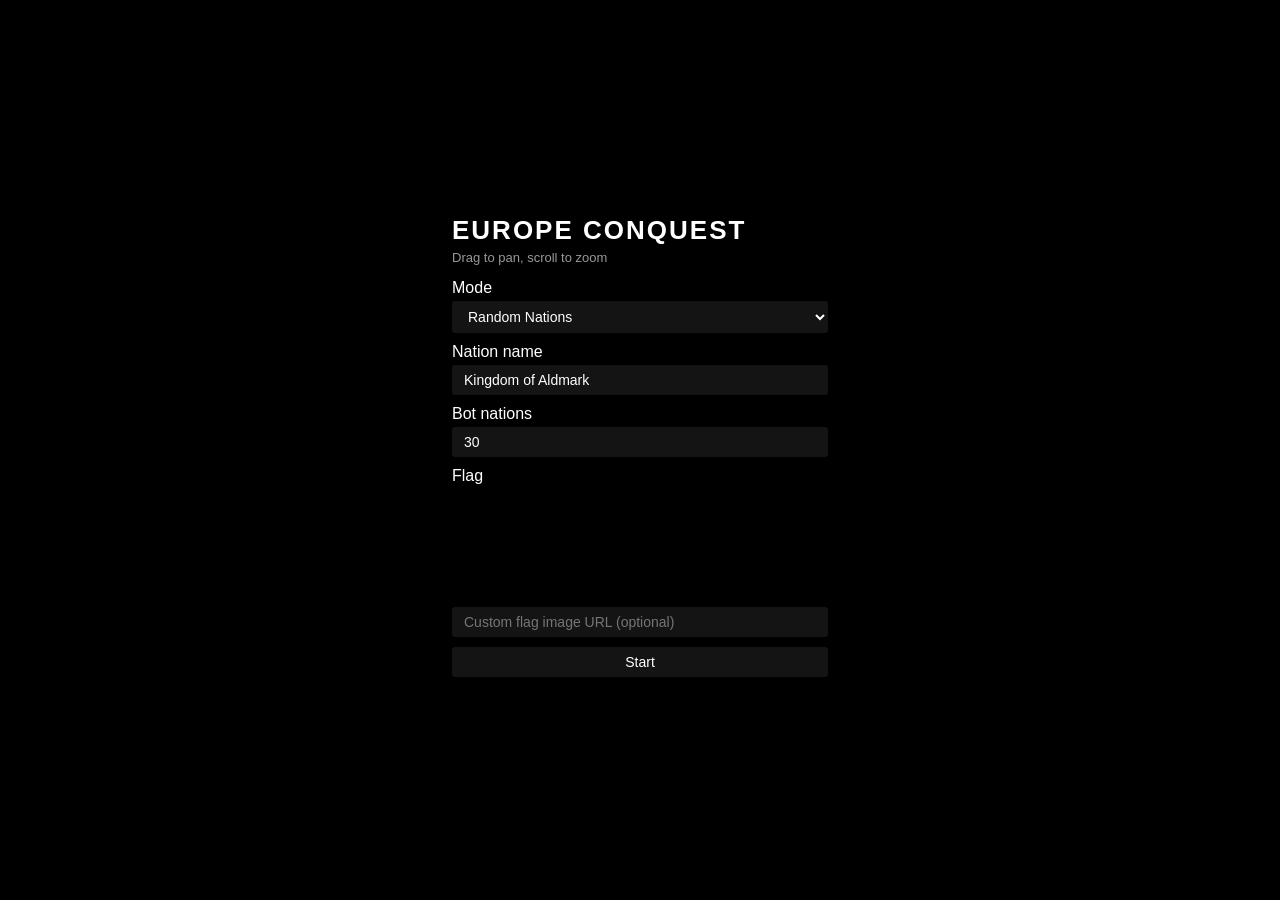
<file: europewar/index.html>
<!DOCTYPE html>
<html><head><meta charset="utf-8"><title>Europe Conquest</title>
<style>
*{box-sizing:border-box;margin:0;font-family:'Bahnschrift','Agency FB','Arial Narrow',Arial,sans-serif;color:#fff;user-select:none}
body{background:#000;overflow:hidden}
canvas{display:block;position:absolute;inset:0}
.p{position:absolute;background:#000;border-radius:4px;padding:10px 12px;transition:opacity .25s,transform .25s}
.hide{opacity:0;pointer-events:none;transform:translateY(8px)}
button,input{background:#141414;border:0;border-radius:3px;padding:7px 12px;font-size:14px}
button{cursor:pointer;transition:background .15s,transform .1s}
button:hover{background:#252525}button:active{transform:scale(.95)}
input[type=range]{padding:0;vertical-align:middle;width:140px}
h3{font-size:18px;margin:6px 0 2px}.sub{opacity:.6;font-size:13px}
.fl{width:44px;height:28px;background-size:cover;background-position:center;display:inline-block;vertical-align:middle}
.por{width:76px;height:96px;background:#111;border-radius:3px;margin:8px 0}
.row{display:flex;justify-content:space-between;align-items:center;font-size:14px;padding:3px 0;gap:10px}.row>span:first-child{opacity:.6}.row.r>span:first-child{opacity:1}
.btns{display:flex;gap:6px;margin-top:8px}.ic{width:20px;height:20px;vertical-align:middle}
.pb{height:6px;background:#1a1a1a;border-radius:3px;margin:4px 0 8px}.pb i{display:block;height:100%;background:#4a9;border-radius:3px}
.m{background:#000;border-radius:4px;padding:7px 10px;margin-bottom:6px;font-size:14px;animation:m 6s forwards}
@keyframes m{0%{opacity:0;transform:translateX(20px)}5%{opacity:1;transform:none}85%{opacity:1}100%{opacity:0}}
#menu{position:absolute;inset:0;background:rgba(0,0,0,.75);display:flex;align-items:center;justify-content:center}
#menu .p{position:static;width:400px;max-height:94vh;overflow:auto}#menu input,#menu select{width:100%;margin:4px 0 10px}
select{background:#141414;border:0;border-radius:3px;padding:7px 12px;font-size:14px}
.fgrid{display:grid;grid-template-columns:repeat(8,1fr);gap:4px;margin:4px 0;max-height:110px;overflow:auto}
.fp{height:28px;background-size:cover;background-position:center;cursor:pointer;opacity:.45;transition:opacity .15s}.fp.sel,.fp:hover{opacity:1}
.card{background:#101010;border-radius:4px;padding:10px}.grid{display:grid;grid-template-columns:1fr 1fr;gap:8px}.grid3{display:grid;grid-template-columns:repeat(3,1fr);gap:8px}.dis{opacity:.4}
</style></head><body>
<canvas id="c"></canvas>
<div id="hud" class="p hide" style="left:12px;top:12px;width:250px"></div>
<div id="feed" style="position:absolute;right:12px;top:12px;width:270px;pointer-events:none"></div>
<div id="info" class="p hide" style="right:12px;top:50%;margin-top:-190px;width:250px"></div>
<div id="bld" class="p hide" style="left:0;right:0;margin:auto;bottom:70px;width:400px"></div>
<div id="tech" class="p hide" style="left:0;right:0;margin:auto;top:50px;width:680px;max-height:78vh;overflow:auto"></div>
<div id="bar" class="p hide" style="left:0;right:0;margin:auto;bottom:14px;width:fit-content">
 Troops <input type="range" id="rt" min="5" max="100" value="40"> <span id="rv" style="display:inline-block;width:38px">40%</span>
 <button onclick="conscript()">Conscript 150g</button> <button onclick="togg('bld')">Build</button> <button onclick="togg('tech')">Research</button> <button id="sp" onclick="speedT()">1x</button>
</div>
<div id="menu"><div class="p">
 <h1 style="font-size:26px;letter-spacing:2px">EUROPE CONQUEST</h1><div class="sub" style="margin:4px 0 14px">Drag to pan, scroll to zoom</div>
 Mode<select id="mode"><option value="rand">Random Nations</option><option value="pre">Pre-Existing Nations [BETA]</option></select>
 <div id="randopts">Nation name<input id="nm" value="Kingdom of Aldmark">Bot nations<input id="nb" type="number" value="30" min="0" max="120">
  Flag<div id="flags" class="fgrid"></div><input id="fu" placeholder="Custom flag image URL (optional)"></div>
 <div id="preopts" style="display:none">Map<select id="mapsel"></select>Play as<select id="plsel"></select></div>
 <button id="go" style="width:100%">Start</button><div id="err" class="sub" style="margin-top:8px"></div>
</div></div>
<script>
/* ---- CONFIG ---- */
const MAP='Europemap.png', LAND_T=50;   // average brightness >= 50 = land, <= 49 = ocean
/* Preset nations (for later): {name,short,leader,flag,color:'#rrggbb',regions:[[x,y,radius],...]} */
const PRESET_NATIONS=[];
const flagUrl=c=>`https://flagcdn.com/w160/${c}.png`;
const FC=['de','fr','it','es','pt','pl','se','no','dk','fi','gr','tr','nl','be','at','ch','cz','hu','ro','ua','hr','rs','bg','ie','gb','lt','lv','ee','sk','si','ba','mk','al','me','by','is','lu','cy','mt','md'];
const FLAGS=FC.map(flagUrl);let pflag=FLAGS[0],byId={};
/* ============ MAP CONFIG ============
 To add a map: copy an entry, set `file` (image next to this html) and list its nations.
 Image rules: black = ocean, white = unclaimed land, any nation's `color` pixels = that nation's land.
 Nation fields: id (unique), name, short, leader, flag (url), color ('#rrggbb' = exact color used in the image),
   troops (starting manpower), gold (optional), focuses (optional list, done in order unless `req:['otherFocusId']` is given).
 Focus fields: id, name, desc, time (seconds), cost (gold, optional), effects:[...], run:(nation,api)=>{} (optional custom code).
 Effect types: {type:'gold',amount} {type:'troops',amount} {type:'annex',target:'<nation id>'} {type:'buff',key,value}
   buff keys: inc reg max ship atk def res  (value .15 = +15%)
 The colors below are PLACEHOLDERS: change them to the exact colors used in your image. */
const MAPS = {

  y2026: {
    label: 'Europe 2026 [BETA]',
    file:  'Europemap_wpresetcountries.png',
    nations: [

      {
        id:     'germany',
        name:   'Federal Republic of Germany',
        short:  'Germany',
        leader: 'Friedrich Merz',
        flag:   flagUrl('de'),
        color:  '#ffb000',
        troops: 20000,
        gold:   1500,
        focuses: [
          {
            id:   'industry',
            name: 'Start Industrializing',
            desc: 'Gain 500 gold.',
            time: 60,
            effects: [{ type: 'gold', amount: 500 }]
          },
          {
            id:   'anschluss',
            name: '2nd Anschluss',
            desc: 'Annex Austria, taking its land, gold, manpower and buildings.',
            time: 30,
            effects: [{ type: 'annex', target: 'austria' }]
          },
          {
            id:   'rearm',
            name: 'Rearmament',
            desc: '+15% max manpower.',
            time: 45,
            cost: 300,
            effects: [{ type: 'buff', key: 'max', value: 0.15 }]
          }
        ]
      },

  {
    id:     'austria',
    name:   'Republic of Austria',
    short:  'Austria',
    leader: 'Alexander Van der Bellen',
    flag:   flagUrl('at'),
    color:  '#ada7aa',
    troops: 8000
  },

  {
    id:     'liechtenstein',
    name:   'Principality of Liechtenstein',
    short:  'Liechtenstein',
    leader: 'Brigitte Haas',
    flag:   flagUrl('li'),
    color:  '#4d8ef0',
    troops: 1000
  },

  {
    id:     'norway',
    name:   'Kingdom of Norway',
    short:  'Norway',
    leader: 'Jonas Gahr Støre',
    flag:   flagUrl('no'),
    color:  '#b36268',
    troops: 8500
  },

  {
    id:     'sweden',
    name:   'Kingdom of Sweden',
    short:  'Sweden',
    leader: 'Ulf Kristersson',
    flag:   flagUrl('se'),
    color:  '#51acd1',
    troops: 11000
  },

  {
    id:     'finland',
    name:   'Republic of Finland',
    short:  'Finland',
    leader: 'Alexander Stubb',
    flag:   flagUrl('fi'),
    color:  '#affcff',
    troops: 12000
  },

  {
    id:     'iceland',
    name:   'Republic of Iceland',
    short:  'Iceland',
    leader: 'Halla Tómasdóttir',
    flag:   flagUrl('is'),
    color:  '#81fbff',
    troops: 1000
  },

  {
    id:     'denmark',
    name:   'Kingdom of Denmark',
    short:  'Denmark',
    leader: 'Mette Frederiksen',
    flag:   flagUrl('dk'),
    color:  '#e5837f',
    troops: 8500
  },

  {
    id:     'poland',
    name:   'Republic of Poland',
    short:  'Poland',
    leader: 'Karol Nawrocki',
    flag:   flagUrl('pl'),
    color:  '#ff299c',
    troops: 16000
  },

  {
    id:     'czechia',
    name:   'Czech Republic',
    short:  'Czechia',
    leader: 'Petr Pavel',
    flag:   flagUrl('cz'),
    color:  '#66e1ff',
    troops: 9000
  }

    ]
  },

  // y1936: { label: 'Europe 1936', file: 'Europemap_1936.jpg', nations: [] },
 // y1914: { label: 'Europe 1914', file: 'Europemap_1914.jpg', nations: [] }
};
const TITLES=['Kingdom of','Republic of','Duchy of','Empire of','Principality of','Grand Duchy of','Commonwealth of'];
const C=(r,s,f,l)=>({r:r.split(' '),s:s.split(' '),f:f.split(' '),l:l.split(' ')});
const CUL=[
 C('Ash Wor Nor Brad Kent Wes Ely','land shire ford wick mark','Edmund Harold Oliver Arthur Henry Edward','Ashford Wells Hartley Fenwick Marlow Thorne'),
 C('Aqui Bour Lor Pro Nor Gas Bret','ne gne vence aine tagne','Louis Henri Etienne Gaspard Lucien Armand','Moreau Delacroix Fontaine Beaumont Laurent Dupont'),
 C('Skand Sver Dan Hald Ulf Nor Gjall','heim land mark vik gard','Harald Bjorn Erik Olaf Magnus Leif','Haraldsen Lindqvist Nordahl Bergstrom Eriksson'),
 C('Hohen Ober Rhein Bran Sach Thur Frank','burg land stein berg mark','Friedrich Wilhelm Konrad Otto Heinrich Albrecht','Hartmann Weber Brandt Kessler Vogel Lehmann'),
 C('Vel Mor Bela Zlat Kras Drav Mikh','ovia grad ica vina ostrov','Vladimir Bogdan Milos Casimir Dragan Mieszko','Novak Petrovic Kowalski Volkov Dvorak Horvat'),
 C('Ligur Tosc Venet Lombar Pied Sard Calabr','ia ana ino ia onia','Giovanni Lorenzo Matteo Cosimo Alberto Marco','Rossi Medici Bianchi Visconti Conti Ferrari'),
 C('Casti Ara Astur Galic Lusi Navar Cata','a ia lla gon nia','Alfonso Fernando Joaquin Rodrigo Tiago Diego','Mendoza Navarro Castillo Ferreira Alvarez Silva'),
 C('Kara Yesil Ak Kizil Demir Bey Ana','ova lar istan oglu dag','Mehmet Selim Murat Kemal Osman Emre','Yildiz Demir Kaya Aksoy Celik Ozturk'),
 C('Thess Pelo Mace Epir Cret Attic Ion','ia onia ika alia os','Nikolaos Dimitrios Andreas Stavros Alexios Theodoros','Papadakis Karras Stavrou Georgiou Makris Laskaris')];
/* Buildings (icons: Material Design Icons via Iconify) */
const MIND=14;
const BT={factory:{n:'Factory',ic:'factory',c:250,d:'+3 income/s'},mine:{n:'Mine',ic:'pickaxe',c:350,d:'+5 income/s'},
 port:{n:'Port',ic:'anchor',c:300,d:'+4 income/s, coast only'},barracks:{n:'Barracks',ic:'sword-cross',c:400,d:'+2500 max manpower'},
 univ:{n:'University',ic:'school',c:500,d:'+25% research speed'}};
const IURL=k=>`https://api.iconify.design/mdi/${BT[k].ic}.svg?color=%23ffffff`,BI={};
for(const k in BT){BI[k]=new Image();BI[k].src=IURL(k)}
/* Research + ideologies */
const KN={inc:'Income',reg:'Manpower regen',max:'Max manpower',ship:'Ship speed',atk:'Attack efficiency',def:'Defense',res:'Research speed'};
const TECH=[{id:'agri',n:'Agriculture',k:'reg',p:.12},{id:'trade',n:'Trade Routes',k:'inc',p:.12},{id:'conscr',n:'Conscription',k:'max',p:.15},
 {id:'naval',n:'Naval Engineering',k:'ship',p:.3},{id:'doct',n:'Military Doctrine',k:'atk',p:.1},{id:'fort',n:'Fortifications',k:'def',p:.15},{id:'schol',n:'Scholarship',k:'res',p:.15}];
const IDEO=[
 {id:'socdem',n:'Social Democracy',t:1,p:0,m:{reg:.1,inc:.05}},{id:'socialism',n:'Socialism',t:2,p:0,r:'socdem',m:{reg:.15,max:.1,inc:-.05}},
 {id:'communism',n:'Communism',t:3,p:0,r:'socialism',m:{max:.25,reg:.1,inc:-.15,res:-.1}},
 {id:'capital',n:'Capitalism',t:1,p:1,m:{inc:.15,max:-.05}},{id:'liberal',n:'Liberalism',t:2,p:1,r:'capital',m:{inc:.1,res:.2,def:-.05}},
 {id:'libert',n:'Libertarianism',t:3,p:1,r:'liberal',m:{inc:.25,max:-.15,def:-.1}},
 {id:'conserv',n:'Conservatism',t:1,p:2,m:{def:.15,max:.05}},{id:'nation',n:'Nationalism',t:2,p:2,r:'conserv',m:{atk:.1,max:.1,inc:-.05}},
 {id:'fascism',n:'Fascism',t:3,p:2,r:'nation',m:{atk:.25,max:.2,inc:-.1,res:-.15}}];
const pick=a=>a[(Math.random()*a.length)|0],cap=s=>s[0].toUpperCase()+s.slice(1);
const modText=m=>Object.entries(m).map(([k,v])=>`${KN[k]} ${v>0?'+':''}${Math.round(v*100)}%`).join(', ');

/* ---- STATE ---- */
const $=id=>document.getElementById(id),cv=$('c'),ctx=cv.getContext('2d');
let W,H,N,land,owner,comp,px32,imgData,off,octx,bq,par,vis,ftm,stamp=0;
let z=1,px=0,py=0,dirty=true,phase='load',now=0,tickN=0,speed=1,acc=0,sel=null,player=null,fq=[],ft=[],fh=0,attacks=[],ships=[],blds=[],bmap=new Map,bmode=null,totalLand=0,won=false;
const nations=[null],FD=2500,OCEAN=pk([92,164,222]),LANDC=pk([218,200,158]);
function pk(c){return(255<<24)|(c[2]<<16)|(c[1]<<8)|c[0]}
/* ---- SOUND ---- */
const SND={start:'gamestart.mp3',menu:'menuopen.mp3',msg:'message_notif.mp3',click:'mouseclick.mp3'},AU={};
for(const k in SND)AU[k]=new Audio(SND[k]);
function snd(k){try{const a=AU[k].cloneNode();a.volume=.5;a.play().catch(()=>{})}catch(e){}}
document.addEventListener('click',e=>{if(e.target.closest('button'))snd('click')});
function msg(t,s=true){const d=document.createElement('div');d.className='m';d.textContent=t;$('feed').appendChild(d);setTimeout(()=>d.remove(),6000);if(s)snd('msg')}
/* ---- LOAD MAP ---- */
const COLOR_TOL=40;  // pixels this close (RGB distance) to a nation color are certain; blurry edge pixels are decided by their neighbours
function loadMap(file,pre){return new Promise((res,rej)=>{
 const im=new Image();im.onerror=()=>rej('Could not load '+file+'. Put it next to this HTML file.');
 im.onload=()=>{
  W=im.naturalWidth;H=im.naturalHeight;N=W*H;
  const t=document.createElement('canvas');t.width=W;t.height=H;const c=t.getContext('2d',{willReadFrequently:true});c.drawImage(im,0,0);
  let d;try{d=c.getImageData(0,0,W,H).data}catch(e){return rej('Browser blocked pixel reading (file:// restriction). Run a local server in this folder: "python -m http.server" and open http://localhost:8000/game.html')}
  land=new Uint8Array(N);owner=new Uint16Array(N);ftm=new Float64Array(N);totalLand=0;
  const map=new Uint8Array(N),pc=pre.map(p=>[1,3,5].map(k=>parseInt(p.color.substr(k,2),16)));
  const amb=[];
  for(let i=0;i<N;i++){const k=i*4,r=d[k],g=d[k+1],b=d[k+2],white=r>=215&&g>=215&&b>=215;let m=0,bd=COLOR_TOL*COLOR_TOL;
   if(pc.length&&!white)for(let q=0;q<pc.length;q++){const e=(r-pc[q][0])**2+(g-pc[q][1])**2+(b-pc[q][2])**2;if(e<bd){bd=e;m=q+1}}
   if(m){land[i]=1;map[i]=m;totalLand++}
   else if((r+g+b)/3>=LAND_T){land[i]=1;totalLand++;if(pc.length&&!white)amb.push(i)}
   else if(pc.length&&Math.max(r,g,b)-Math.min(r,g,b)>=40)amb.push(i)}
  /* blurry edge pixels: vote among certain pixels within 3px, majority wins (decided from a snapshot, so no order bias) */
  const cnt=new Int32Array(pc.length+1),asg=new Uint8Array(amb.length);
  amb.forEach((i,a)=>{const x=i%W,y=(i/W)|0;cnt.fill(0);let best=0,bn=0;
   for(let dy=-3;dy<=3;dy++)for(let dx=-3;dx<=3;dx++){const X=x+dx,Y=y+dy;if(X<0||Y<0||X>=W||Y>=H)continue;const m=map[Y*W+X];if(m&&++cnt[m]>bn){bn=cnt[m];best=m}}
   asg[a]=best});
  amb.forEach((i,a)=>{if(asg[a]){map[i]=asg[a];if(!land[i]){land[i]=1;totalLand++}}});
  comp=new Uint32Array(N);bq=new Int32Array(N);par=new Int32Array(N);vis=new Uint32Array(N);
  let cid=0;
  for(let i=0;i<N;i++)if(!land[i]&&!comp[i]){cid++;let sp=0;bq[sp++]=i;comp[i]=cid;
   while(sp){const c=bq[--sp],x=c%W;
    if(x>0&&!land[c-1]&&!comp[c-1]){comp[c-1]=cid;bq[sp++]=c-1}
    if(x<W-1&&!land[c+1]&&!comp[c+1]){comp[c+1]=cid;bq[sp++]=c+1}
    if(c>=W&&!land[c-W]&&!comp[c-W]){comp[c-W]=cid;bq[sp++]=c-W}
    if(c<N-W&&!land[c+W]&&!comp[c+W]){comp[c+W]=cid;bq[sp++]=c+W}}}
  imgData=new ImageData(W,H);px32=new Uint32Array(imgData.data.buffer);
  off=document.createElement('canvas');off.width=W;off.height=H;octx=off.getContext('2d');
  resize();res(map)};
 im.src=file})}
function resetPix(){for(let i=0;i<N;i++)px32[i]=land[i]?LANDC:OCEAN;dirty=true}
function resize(){cv.width=innerWidth;cv.height=innerHeight;if(W){z=Math.min(cv.width/W,cv.height/H);px=(cv.width-W*z)/2;py=(cv.height-H*z)/2}}
addEventListener('resize',resize);
/* ---- NATIONS ---- */
function hsl(h,s,l){const a=s*Math.min(l,1-l),f=n=>{const k=(n+h/30)%12;return Math.round(255*(l-a*Math.max(-1,Math.min(k-3,9-k,1))))};return[f(0),f(8),f(4)]}
function recalc(n){const M={};for(const k in KN){let v=1+(n.fm[k]||0);for(const t of TECH)if(t.k===k)v+=t.p*(n.tl[t.id]||0);for(const id of n.ideo)v+=IDEO.find(x=>x.id===id).m[k]||0;if(k==='res')v+=.25*n.b.univ;M[k]=Math.max(.2,v)}n.M=M}
function mk(o){
 const id=nations.length,cu=pick(CUL),sh=o.short||cap(pick(cu.r)+pick(cu.s));
 const col=o.color?[1,3,5].map(k=>parseInt(o.color.substr(k,2),16)):hsl((id*137.5)%360,.6+Math.random()*.25,.36+Math.random()*.12);
 const n={id,short:sh,name:o.name||pick(TITLES)+' '+sh,leader:o.leader||pick(cu.f)+' '+pick(cu.l),flag:o.flag||pick(FLAGS),col,bot:!!o.bot,
  troops:o.troops??2500,gold:o.gold??200,tiles:0,list:[],sx:0,sy:0,alive:true,na:0,ships:0,hex:`rgb(${col})`,tl:{},ideo:[],res:null,
  b:{factory:0,mine:0,port:0,barracks:0,univ:0},fm:{},focuses:o.focuses||[],fdone:new Set,focus:null};
 n.fi=new Image();n.fi.src=n.flag;recalc(n);nations.push(n);return n}
function paint(i){
 const o=owner[i];
 if(!o){px32[i]=land[i]?LANDC:OCEAN;return}
 const c=nations[o].col;let r=c[0],g=c[1],b=c[2];
 if(ftm[i]){let t=(now-ftm[i])/FD;if(t>=1){ftm[i]=0}else{const k=.55*(1-t*t*(3-2*t));r+=(255-r)*k;g+=(255-g)*k;b+=(255-b)*k}}
 const x=i%W;
 if((x>0&&owner[i-1]&&owner[i-1]!==o)||(x<W-1&&owner[i+1]&&owner[i+1]!==o)||(i>=W&&owner[i-W]&&owner[i-W]!==o)||(i<N-W&&owner[i+W]&&owner[i+W]!==o)){
  const l=.3*r+.59*g+.11*b,t2=l>110?0:255;r+=(t2-r)*.65;g+=(t2-g)*.65;b+=(t2-b)*.65}
 px32[i]=(255<<24)|((b|0)<<16)|((g|0)<<8)|(r|0)}
function paintN(i){paint(i);const x=i%W;if(x>0)paint(i-1);if(x<W-1)paint(i+1);if(i>=W)paint(i-W);if(i<N-W)paint(i+W);dirty=true}
function setOwner(i,id,anim){
 const bb=bmap.get(i);if(bb&&bb.o!==id){const po=nations[bb.o],pn=nations[id];po.b[bb.t]--;pn.b[bb.t]++;bb.o=id;recalc(po);recalc(pn);if(po===player)msg('Lost a '+BT[bb.t].n+' to '+pn.short)}
 const old=owner[i];if(old){const o=nations[old];o.tiles--;o.sx-=i%W;o.sy-=(i/W)|0}
 owner[i]=id;const n=nations[id];n.tiles++;n.list.push(i);n.sx+=i%W;n.sy+=(i/W)|0;
 if(anim){ftm[i]=now;fq.push(i);ft.push(now)}else ftm[i]=0;
 paintN(i)}
function fade(){
 while(fh<fq.length&&now-ft[fh]>=FD){paint(fq[fh++]);dirty=true}
 for(let k=fh;k<fq.length;k++)paint(fq[k]);
 if(fq.length>fh)dirty=true;
 if(fh>100000){fq=fq.slice(fh);ft=ft.slice(fh);fh=0}}
function freeSpot(x,y,r){for(let dy=-r;dy<=r;dy+=4)for(let dx=-r;dx<=r;dx+=4){const X=x+dx,Y=y+dy;if(X>=0&&Y>=0&&X<W&&Y<H&&owner[Y*W+X])return false}return true}
function spawn(n,x,y,r){for(let dy=-r;dy<=r;dy++)for(let dx=-r;dx<=r;dx++){const X=x+dx,Y=y+dy;if(X<0||Y<0||X>=W||Y>=H||dx*dx+dy*dy>r*r)continue;const i=Y*W+X;if(land[i]&&!owner[i])setOwner(i,n.id,false)}}
const maxT=n=>(3000+n.tiles*12+2500*n.b.barracks)*n.M.max;
const inc=n=>(1+n.tiles*.01+3*n.b.factory+5*n.b.mine+4*n.b.port)*n.M.inc;
/* ---- BUILDINGS ---- */
const bcost=(n,t)=>Math.round(BT[t].c*(1+.35*n.b[t]));
function build(n,ty,i){
 if(owner[i]!==n.id)return'You can only build on your own territory';
 if(n.gold<bcost(n,ty))return'Not enough gold';
 const x=i%W,y=(i/W)|0;
 for(const b of blds)if((b.x-x)**2+(b.y-y)**2<MIND*MIND)return'Too close to another building';
 if(ty==='port'){let ok=false;for(let dy=-2;dy<=2&&!ok;dy++)for(let dx=-2;dx<=2;dx++){const X=x+dx,Y=y+dy;if(X>=0&&Y>=0&&X<W&&Y<H&&!land[Y*W+X]){ok=true;break}}if(!ok)return'Ports must be built on the coast'}
 n.gold-=bcost(n,ty);const b={t:ty,i,x,y,o:n.id};blds.push(b);bmap.set(i,b);n.b[ty]++;recalc(n);return true}
function rmB(b){blds.splice(blds.indexOf(b),1);bmap.delete(b.i);const n=nations[b.o];n.b[b.t]--;recalc(n);if(n===player)msg('Your '+BT[b.t].n+' was destroyed')}
/* ---- RESEARCH / IDEOLOGY / FOCUS ---- */
function items(n){const o=[];for(const t of TECH){const l=n.tl[t.id]||0;if(l<3)o.push({id:t.id,name:`${t.n} ${l+1}`,cost:300*(l+1),time:25*(l+1)})}return o}
function startRes(n,it){if(n.res||n.gold<it.cost)return false;n.gold-=it.cost;n.res={id:it.id,name:it.name,left:it.time,total:it.time};return true}
function research(id){const it=items(player).find(x=>x.id===id);if(!it||phase!=='play')return;
 if(player.res)return msg('Already researching something',false);if(player.gold<it.cost)return msg('Not enough gold',false);startRes(player,it);techUI();hud()}
/* ideology: instant, gold only */
function canAdopt(n,x){return n.ideo[n.ideo.length-1]!==x.id&&(x.t===1||n.ideo.includes(x.r))}
function adopt(n,x){if(!canAdopt(n,x)||n.gold<400*x.t)return false;const ch=[];for(let y=x;y;y=y.r?IDEO.find(q=>q.id===y.r):null)ch.unshift(y.id);n.gold-=400*x.t;n.ideo=ch;recalc(n);return true}
function adoptUI(id){if(phase!=='play')return;const x=IDEO.find(q=>q.id===id);if(!adopt(player,x))return msg('Cannot adopt ('+400*x.t+'g needed)',false);msg('Ideology adopted: '+x.n,false);techUI();hud()}
/* national focus */
function focusAvail(n,k){if(n.fdone.has(k))return false;const fc=n.focuses[k],req=fc.req?fc.req.map(id=>n.focuses.findIndex(f=>f.id===id)):(k?[k-1]:[]);return req.every(r=>r>=0&&n.fdone.has(r))}
function startFocus(n,k){const fc=n.focuses[k];if(n.focus||!focusAvail(n,k)||n.gold<(fc.cost||0))return false;n.gold-=fc.cost||0;n.focus={k,left:fc.time||30,total:fc.time||30};return true}
function startFocusUI(k){if(phase!=='play')return;if(!startFocus(player,k))msg('Cannot start (busy or not enough gold)',false);techUI();hud()}
function annex(n,t){
 if(!t||!t.alive||t===n)return;
 for(const a of attacks.slice())if(a.o===t.id||a.t===t.id)endAttack(a);
 for(const i of t.list.slice())if(owner[i]===t.id)setOwner(i,n.id,true);
 n.gold+=t.gold;n.troops+=t.troops;t.gold=0;t.troops=0;t.alive=false;
 msg(`${n.short} annexed ${t.short}`,true);if(t===player){phase='over';msg('You have been annexed.')}}
function finishFocus(n){
 const k=n.focus.k,fc=n.focuses[k];n.focus=null;n.fdone.add(k);
 for(const e of fc.effects||[]){
  if(e.type==='gold')n.gold+=e.amount;else if(e.type==='troops')n.troops+=e.amount;
  else if(e.type==='annex')annex(n,byId[e.target]);
  else if(e.type==='buff'){n.fm[e.key]=(n.fm[e.key]||0)+e.value;recalc(n)}}
 if(fc.run)fc.run(n,{nations,byId,annex});
 if(n===player)msg('National focus complete: '+fc.name)}
function resTick(n){
 if(n.res){n.res.left-=n.M.res;if(n.res.left<=0){const r=n.res;n.res=null;n.tl[r.id]=(n.tl[r.id]||0)+1;recalc(n);if(n===player)msg('Research complete: '+r.name)}}
 else if(n.bot&&Math.random()<.15){const o=items(n).filter(x=>x.cost<=n.gold*.7);if(o.length)startRes(n,pick(o))}
 if(n.focus){n.focus.left-=1;if(n.focus.left<=0)finishFocus(n)}
 else if(n.bot&&n.focuses.length&&Math.random()<.3){for(let k=0;k<n.focuses.length;k++)if(focusAvail(n,k)&&startFocus(n,k))break}
 if(n.bot&&Math.random()<.05){const o=IDEO.filter(x=>canAdopt(n,x)&&800*x.t<=n.gold);if(o.length)adopt(n,pick(o))}}
/* ---- START ---- */
async function startGame(){
 snd('start');const pre=$('mode').value==='pre',cfg=pre?MAPS[$('mapsel').value]:null,go=$('go'),fail=m=>{$('err').textContent=m;go.disabled=false;go.textContent='Start'};
 if(pre&&!cfg.nations.length)return fail('No nations are configured for this map yet (see MAPS in the code).');
 go.disabled=true;go.textContent='Loading map...';$('err').textContent='';
 let map;try{map=await loadMap(cfg?cfg.file:MAP,cfg?cfg.nations:[])}catch(e){return fail(e)}
 nations.length=1;resetPix();attacks=[];ships=[];blds=[];bmap.clear();fq=[];ft=[];fh=0;won=false;byId={};
 if(pre){
  const pn=cfg.nations.map(p=>{const n=mk({...p,bot:true});byId[p.id]=n;return n});
  for(let i=0;i<N;i++)if(map[i])setOwner(i,pn[map[i]-1].id,false);
  for(const n of pn)if(!n.tiles)n.alive=false;
  player=pn[+$('plsel').value];
  if(!player.alive)return fail('That nation has no pixels of its color in the map image.');
  player.bot=false;phase='play';$('bar').classList.remove('hide');msg('Nation focuses are in the Research menu.',false)}
 else{
  const nm=$('nm').value.trim()||'Player Nation';
  player=mk({name:nm,short:nm.replace(/^(Kingdom|Republic|Duchy|Empire|Principality|Grand Duchy|Commonwealth) of /,''),flag:$('fu').value.trim()||pflag});
  const nb=Math.max(0,Math.min(120,+$('nb').value||0));
  for(let k=0;k<nb;k++){const n=mk({bot:true});
   for(let t=0;t<400&&n.tiles<40;t++){const i=(Math.random()*N)|0,x=i%W,y=(i/W)|0;if(land[i]&&!owner[i]&&freeSpot(x,y,30))spawn(n,x,y,9)}
   if(n.tiles<20)n.alive=false}
  phase='spawn';cv.style.cursor='crosshair';msg('Click on land to choose your starting location',false)}
 $('menu').style.display='none';$('hud').classList.remove('hide');hud()}
/* ---- COMBAT ---- */
function seedFront(n,tid,click){
 const L=n.list,pool=new Set,cx=click%W,cy=(click/W)|0,tries=Math.min(6000,L.length*2);
 for(let k=0;k<tries;k++){const i=L[(Math.random()*L.length)|0];if(owner[i]!==n.id)continue;const x=i%W;
  if(x>0&&owner[i-1]===tid&&(tid||land[i-1]))pool.add(i-1);
  if(x<W-1&&owner[i+1]===tid&&(tid||land[i+1]))pool.add(i+1);
  if(i>=W&&owner[i-W]===tid&&(tid||land[i-W]))pool.add(i-W);
  if(i<N-W&&owner[i+W]===tid&&(tid||land[i+W]))pool.add(i+W)}
 const d=j=>{const a=j%W-cx,b=((j/W)|0)-cy;return a*a+b*b};
 return[...pool].sort((a,b)=>d(a)-d(b)).slice(0,150)}
function launch(n,tid,tr,click,seed,paid){
 if(!paid)n.troops-=tr;
 const cx=click%W,cy=(click/W)|0;
 const a=attacks.find(a=>a.o===n.id&&a.t===tid&&Math.hypot(a.cx-cx,a.cy-cy)<70);
 if(a){a.troops+=tr;a.q.push(...seed);return}
 const s0=seed[0],x=s0%W,y=(s0/W)|0,gx=n.tiles?n.sx/n.tiles:x,gy=n.tiles?n.sy/n.tiles:y,l=Math.hypot(x-gx,y-gy)||1;
 attacks.push({o:n.id,t:tid,troops:tr,q:seed,h:0,click,cx:x,cy:y,c2x:x,c2y:y,vx:(x-gx)/l,vy:(y-gy)/l,dx:x,dy:y,ang:Math.atan2(y-gy,x-gx)});
 n.na++;if(tid&&tid===player.id&&n!==player)msg(n.short+' is attacking you!')}
function endAttack(a){const n=nations[a.o];n.troops+=Math.max(0,a.troops);n.na--;const k=attacks.indexOf(a);if(k>=0)attacks.splice(k,1)}
/* Wars: if two nations fight, each side's power = committed troops + 25% of reserves. Only the side with MORE power advances; the weaker side bleeds. */
const pwS=new Map,rsv=[];
const PW=(o,t)=>(pwS.get(o*65536+t)||0)+(rsv[o]||0);   // snapshot taken at tick start so both sides see identical numbers
function nbc(i,id){const x=i%W;return(x>0&&owner[i-1]===id)+(x<W-1&&owner[i+1]===id)+(i>=W&&owner[i-W]===id)+(i<N-W&&owner[i+W]===id)}
/* Only the nation with higher total war power (all its attacks on that nation + 25% reserves) advances; the other side stalls and bleeds. */
function stepAttack(a){
 const n=nations[a.o],d=a.t?nations[a.t]:null;
 if(!n.alive||(d&&!d.alive)||a.troops<5){endAttack(a);return}
 let rate=1,ct=null;
 if(d){ct=attacks.find(b=>b.o===a.t&&b.t===a.o);
  const own=PW(a.o,a.t),their=PW(a.t,a.o);
  if(own<=their){if(!ct){a.troops*=.97;d.troops=Math.max(0,d.troops-a.troops*.012)}return}
  rate=Math.min(1.5,.25+(own/(their+1)-1)*1.2)}
 const st=[];let per=Math.ceil((3+Math.sqrt(a.troops)*.45)*rate);
 while(per-->0){
  let i;
  if(st.length)i=st.pop();
  else{if(a.h>=a.q.length){a.q=seedFront(n,a.t,a.click);a.h=0;if(!a.q.length){endAttack(a);return}}
   i=a.q[a.h++];if(a.h>4000&&a.h*2>a.q.length){a.q=a.q.slice(a.h);a.h=0}}
  if(owner[i]!==a.t||!land[i]||!nbc(i,n.id))continue;
  const dens=d?d.troops/Math.max(d.tiles,1)*d.M.def:0,cost=(d?2+dens*.45:1.3)/n.M.atk;
  if(a.troops<cost){endAttack(a);return}
  a.troops-=cost;
  if(d){const l=cost*.6;if(ct&&ct.troops>0)ct.troops=Math.max(0,ct.troops-l);else d.troops=Math.max(0,d.troops-l)}
  setOwner(i,n.id,true);
  const x=i%W,y=(i/W)|0;a.cx+=(x-a.cx)*.03;a.cy+=(y-a.cy)*.03;a.c2x+=(x-a.c2x)*.004;a.c2y+=(y-a.c2y)*.004;
  for(const j of[x>0?i-1:-1,x<W-1?i+1:-1,i>=W?i-W:-1,i<N-W?i+W:-1])
   if(j>=0&&owner[j]===a.t&&land[j]){if(nbc(j,n.id)>=3)st.push(j);else a.q.push(j)}   // pockets surrounded by us are filled immediately
  if(d&&d.tiles<=0){eliminate(d,n);endAttack(a);return}}}
function eliminate(d,n){
 d.alive=false;n.gold+=d.gold*.5;d.gold=0;
 for(const a of attacks.slice())if(a.o===d.id)endAttack(a);
 msg(`${d.short} was conquered by ${n.short}`,d===player||n===player);
 if(d===player){phase='over';msg('You have been eliminated.')}}
/* ---- SHIPS ---- */
function clear(a,b){const ax=a%W,ay=(a/W)|0,bx=b%W,by=(b/W)|0,L=Math.max(Math.abs(bx-ax),Math.abs(by-ay));
 for(let k=1;k<L;k++){const x=Math.round(ax+(bx-ax)*k/L),y=Math.round(ay+(by-ay)*k/L);if(land[y*W+x])return false}return true}
function sendShip(n,tile,ratio,pl){
 const fail=m=>{if(pl)msg(m,false);return false};
 if(n.ships>=3+(n.tl.naval||0))return fail('Maximum ships at sea reached');
 const tr=n.troops*ratio;if(tr<30)return fail('Not enough troops');
 if(!land[tile]||owner[tile]===n.id)return fail('That land is already yours');
 const cs=new Set,L=n.list;
 for(let k=0;k<Math.min(4000,L.length*2);k++){const i=L[(Math.random()*L.length)|0];if(owner[i]!==n.id)continue;const x=i%W;
  if(x>0&&!land[i-1])cs.add(comp[i-1]);if(x<W-1&&!land[i+1])cs.add(comp[i+1]);if(i>=W&&!land[i-W])cs.add(comp[i-W]);if(i<N-W&&!land[i+W])cs.add(comp[i+W])}
 if(!cs.size)return fail('You need ocean access to send ships');
 /* find nearest coastal pixel connected (by land) to the clicked pixel, on a sea we can reach */
 const s1=++stamp,to=owner[tile];let h=0,t=0,Lt=-1,w=-1,fL=-1,fw=-1;bq[t++]=tile;vis[tile]=s1;
 while(h<t&&t<60000){const c=bq[h++],x=c%W,nb=[x>0?c-1:-1,x<W-1?c+1:-1,c>=W?c-W:-1,c<N-W?c+W:-1];let cw=-1;
  for(const j of nb)if(j>=0&&!land[j]&&cs.has(comp[j])){cw=j;break}
  if(cw>=0){if(owner[c]===to){Lt=c;w=cw;break}if(fL<0){fL=c;fw=cw}}
  for(const j of nb)if(j>=0&&land[j]&&vis[j]!==s1&&owner[j]!==n.id){vis[j]=s1;bq[t++]=j}}
 if(Lt<0){Lt=fL;w=fw}
 if(Lt<0)return fail('No coast connected to that land is reachable by sea');
 const s2=++stamp;h=0;t=0;let f=-1;bq[t++]=w;vis[w]=s2;par[w]=-1;
 while(h<t){const c=bq[h++],x=c%W;
  if((x>0&&owner[c-1]===n.id)||(x<W-1&&owner[c+1]===n.id)||(c>=W&&owner[c-W]===n.id)||(c<N-W&&owner[c+W]===n.id)){f=c;break}
  if(x>0&&!land[c-1]&&vis[c-1]!==s2){vis[c-1]=s2;par[c-1]=c;bq[t++]=c-1}
  if(x<W-1&&!land[c+1]&&vis[c+1]!==s2){vis[c+1]=s2;par[c+1]=c;bq[t++]=c+1}
  if(c>=W&&!land[c-W]&&vis[c-W]!==s2){vis[c-W]=s2;par[c-W]=c;bq[t++]=c-W}
  if(c<N-W&&!land[c+W]&&vis[c+W]!==s2){vis[c+W]=s2;par[c+W]=c;bq[t++]=c+W}}
 if(f<0)return fail('No clear sea route to that land');
 const path=[];for(let c=f;c!==-1;c=par[c])path.push(c);
 const pts=[path[0]];let i=0;
 while(i<path.length-1){let j=Math.min(path.length-1,i+80);while(j>i+1&&!clear(path[i],path[j]))j--;pts.push(path[j]);i=j}
 const xy=pts.map(p=>({x:p%W+.5,y:((p/W)|0)+.5})),cum=[0];
 for(let k=1;k<xy.length;k++)cum.push(cum[k-1]+Math.hypot(xy[k].x-xy[k-1].x,xy[k].y-xy[k-1].y));
 n.troops-=tr;n.ships++;ships.push({o:n.id,xy,cum,len:cum[cum.length-1],pos:0,v:1.3*n.M.ship,troops:tr,L:Lt});
 if(pl)msg('Ship launched',false);return true}
function posAt(s,d){let k=0;while(k<s.xy.length-2&&s.cum[k+1]<d)k++;const a=s.xy[k],b=s.xy[k+1]||a,sl=(s.cum[k+1]-s.cum[k])||1,f=Math.max(0,Math.min(1,(d-s.cum[k])/sl));
 return{x:a.x+(b.x-a.x)*f,y:a.y+(b.y-a.y)*f,a:Math.atan2(b.y-a.y,b.x-a.x)}}
function stepShip(s){s.pos+=s.v;const n=nations[s.o];if(s.pos<s.len)return true;n.ships--;if(n.alive)landing(n,s);return false}
/* Landing: capture a beachhead on the target coast first, then expand outward from it */
function landing(n,s){
 const L=s.L,t=owner[L];
 if(t===n.id){n.troops+=s.troops;return}
 const d=t?nations[t]:null,x0=L%W,y0=(L/W)|0,got=[],seed=[];
 for(let dy=-3;dy<=3;dy++)for(let dx=-3;dx<=3;dx++){if(dx*dx+dy*dy>9)continue;const X=x0+dx,Y=y0+dy;if(X<0||Y<0||X>=W||Y>=H)continue;
  const i=Y*W+X;if(land[i]&&owner[i]===t){setOwner(i,n.id,true);got.push(i)}}
 if(n===player)msg('Your troops have landed');
 if(d&&d.tiles<=0){eliminate(d,n);n.troops+=s.troops;return}
 for(const g of got){const x=g%W;for(const j of[x>0?g-1:-1,x<W-1?g+1:-1,g>=W?g-W:-1,g<N-W?g+W:-1])if(j>=0&&land[j]&&owner[j]===t)seed.push(j)}
 if(seed.length)launch(n,t,s.troops,L,seed,true);else n.troops+=s.troops}
/* ---- BOT AI ---- */
function ai(n){
 if(Math.random()<.25&&n.list.length){const ty=pick(Object.keys(BT));if(n.gold>bcost(n,ty)*1.3)for(let k=0;k<15;k++){const i=n.list[(Math.random()*n.list.length)|0];if(owner[i]===n.id&&build(n,ty,i)===true)break}}
 if(n.na>=2||n.troops<maxT(n)*.3)return;
 const L=n.list,c0=[],c1=[];
 for(let k=0;k<150&&L.length;k++){const i=L[(Math.random()*L.length)|0];if(owner[i]!==n.id)continue;const x=i%W;
  for(const j of[x>0?i-1:-1,x<W-1?i+1:-1,i>=W?i-W:-1,i<N-W?i+W:-1])if(j>=0&&land[j]&&owner[j]!==n.id)(owner[j]?c1:c0).push(j)}
 const tr=n.troops*(.2+Math.random()*.3);
 if(c0.length&&Math.random()<.8){const j=pick(c0),s=seedFront(n,0,j);if(s.length)return launch(n,0,tr,j,s)}
 if(c1.length){const j=pick(c1),d=nations[owner[j]];if(d.troops<n.troops*1.2||Math.random()<.1){const s=seedFront(n,d.id,j);if(s.length)return launch(n,d.id,tr,j,s)}}
 if((!c0.length&&!c1.length&&Math.random()<.5)||Math.random()<.06){
  for(let t=0;t<60;t++){const i=(Math.random()*N)|0;if(land[i]&&owner[i]!==n.id){sendShip(n,i,.3,false);break}}}}
/* ---- TICK ---- */
function tick(){
 tickN++;pwS.clear();for(const a of attacks)pwS.set(a.o*65536+a.t,(pwS.get(a.o*65536+a.t)||0)+a.troops);for(const n of nations)if(n)rsv[n.id]=n.troops*.25*n.M.def;
 for(const a of attacks.slice())if(attacks.includes(a))stepAttack(a);
 ships=ships.filter(stepShip);
 for(const n of nations){if(n&&n.alive&&n.bot&&(tickN+n.id)%30===0)ai(n)}
 if(tickN%10===0){
  for(const n of nations){if(!n||!n.alive)continue;
   const m=maxT(n);n.troops=Math.min(m,n.troops+(.04*n.troops*Math.max(0,1-n.troops/m)+4)*n.M.reg);n.gold+=inc(n);resTick(n);
   if(n.list.length>n.tiles*2+200)n.list=[...new Set(n.list.filter(i=>owner[i]===n.id))]}
  hud();if(sel!=null)showInfo(sel,true);
  if(!$('tech').classList.contains('hide'))techUI();if(!$('bld').classList.contains('hide'))bldUI();
  if(!won&&player.tiles>=totalLand*.7){won=true;msg('Victory! You control 70% of Europe.')}}}
/* ---- UI ---- */
const f=v=>v>=1e6?(v/1e6).toFixed(2)+'M':v>=1e4?(v/1e3).toFixed(1)+'K':Math.floor(v);
const flagStyle=n=>`background-image:url(${n.flag}),linear-gradient(${n.hex},${n.hex})`;
const ideoName=n=>n.ideo.length?IDEO.find(x=>x.id===n.ideo[n.ideo.length-1]).n:'None';
function hud(){
 const n=player;if(!n)return;
 $('hud').innerHTML=`<span class="fl" style="${flagStyle(n)}"></span> <b style="font-size:17px;margin-left:6px">${n.name}</b>
 <div style="height:8px"></div>
 <div class="row"><span>Manpower</span><span>${f(n.troops)} / ${f(maxT(n))}</span></div>
 <div class="row"><span>Economy</span><span>${f(n.gold)} (+${inc(n).toFixed(1)}/s)</span></div>
 <div class="row"><span>Territory</span><span>${f(n.tiles)} (${(n.tiles/totalLand*100).toFixed(1)}%)</span></div>
 <div class="row"><span>Ideology</span><span>${ideoName(n)}</span></div>
 <div class="row"><span>Research</span><span>${n.res?n.res.name+' '+Math.round((1-n.res.left/n.res.total)*100)+'%':'Idle'}</span></div>${n.focuses.length?`<div class='row'><span>Focus</span><span>${n.focus?n.focuses[n.focus.k].name+' '+Math.round((1-n.focus.left/n.focus.total)*100)+'%':'Idle'}</span></div>`:''}`}
function showInfo(i,silent){
 sel=i;const o=owner[i],n=o?nations[o]:null,p=$('info');
 let h=n?`<span class="fl" style="${flagStyle(n)};width:64px;height:40px"></span><h3>${n.name}</h3><div class="sub">Leader: ${n.leader}</div><div class="por"></div>
  <div class="row"><span>Wealth</span><span>${f(n.gold)}</span></div><div class="row"><span>Manpower</span><span>${f(n.troops)}</span></div><div class="row"><span>Territory</span><span>${f(n.tiles)}</span></div><div class="row"><span>Ideology</span><span>${ideoName(n)}</span></div>`
  :`<h3>Unclaimed land</h3><div class="sub">No nation controls this territory</div>`;
 if(n!==player)h+=`<div class="btns"><button onclick="attackSel(0)">${n?'Attack':'Expand'}</button><button onclick="attackSel(1)">Send ship</button></div>`;
 if(!silent&&p.classList.contains('hide'))snd('menu');
 p.innerHTML=h;p.classList.remove('hide')}
function attackSel(ship){
 if(sel==null||phase!=='play')return;
 const n=player,tid=owner[sel];if(tid===n.id)return;
 const ratio=$('rt').value/100,tr=n.troops*ratio;if(tr<30)return msg('Not enough troops',false);
 if(!ship){const s=seedFront(n,tid,sel);if(s.length){launch(n,tid,tr,sel,s);hud();return}}
 if(sendShip(n,sel,ratio,true))hud()}
function conscript(){const n=player;if(phase!=='play'||n.gold<150)return;n.gold-=150;n.troops=Math.min(maxT(n),n.troops+400);hud()}
function speedT(){speed=speed===1?2:speed===2?4:1;$('sp').textContent=speed+'x'}
function togg(id){if(phase!=='play')return;const e=$(id),open=e.classList.contains('hide');
 for(const k of['bld','tech'])$(k).classList.add('hide');
 if(open){(id==='bld'?bldUI:techUI)();e.classList.remove('hide');snd('menu')}}
function bldUI(){$('bld').innerHTML='<h3>Construct</h3><div class="sub" style="margin-bottom:6px">Then click your territory. Buildings need '+MIND+'+ tiles of spacing, so more land = more buildings.</div>'+
 Object.keys(BT).map(k=>`<div class="row r"><span><img class="ic" src="${IURL(k)}"> ${BT[k].n} <span class="sub">${BT[k].d} (own ${player.b[k]})</span></span><button onclick="setB('${k}')">${bcost(player,k)}g</button></div>`).join('')}
function setB(k){bmode=k;$('bld').classList.add('hide');cv.style.cursor='crosshair';msg('Click your territory to place a '+BT[k].n+' (Esc to cancel)',false)}
let tab='tech';
function setTab(k){tab=k;techUI()}
const modHTML=m=>Object.entries(m).map(([k,v])=>`<div style="font-size:13px;color:${v>0?'#8d8':'#e88'}">${v>0?'+':''}${Math.round(v*100)}% ${KN[k]}</div>`).join('');
const progCard=(label,left,total,sub)=>`<div class="card" style="margin-bottom:8px"><div class="row r"><b>${label}</b><span class="sub">${sub}</span></div><div class="pb"><i style="width:${(1-left/total)*100}%"></i></div></div>`;
function techUI(){
 const n=player;if(tab==='focus'&&!n.focuses.length)tab='tech';
 const tb=(k,l)=>`<button style="${tab===k?'background:#2c2c2c':''}" onclick="setTab('${k}')">${l}</button>`;
 let h=`<div style="display:flex;gap:6px;margin-bottom:10px">${tb('tech','Technologies')}${tb('ideo','Ideology')}${n.focuses.length?tb('focus','National Focus'):''}</div>`;
 if(tab==='tech'){
  h+=n.res?progCard(n.res.name,n.res.left,n.res.total,Math.ceil(n.res.left/n.M.res)+'s left'):'<div class="card sub" style="margin-bottom:8px">No active research. One technology at a time.</div>';
  h+='<div class="grid">'+TECH.map(t=>{const l=n.tl[t.id]||0,c=300*(l+1);
   return`<div class="card"><div class="row r"><b>${t.n}</b><span>${'●'.repeat(l)}${'○'.repeat(3-l)}</span></div><div class="sub" style="margin:4px 0 8px">${KN[t.k]} +${Math.round(t.p*100)}% per level</div>${l<3?`<button class="${n.res||n.gold<c?'dis':''}" onclick="research('${t.id}')">Research · ${c}g · ${25*(l+1)}s</button>`:'<div class="sub">Maxed</div>'}</div>`}).join('')+'</div>'}
 else if(tab==='ideo'){
  h+=`<div class="sub" style="margin-bottom:8px">Current: <b style="color:#fff">${ideoName(n)}</b>. Changing is instant and costs gold only. Higher tiers need the previous step of the same path.</div><div class="grid3">`;
  for(let p=0;p<3;p++){h+='<div>';for(const x of IDEO.filter(q=>q.p===p)){
   const act=n.ideo[n.ideo.length-1]===x.id,inp=n.ideo.includes(x.id)&&!act,can=canAdopt(n,x),c=400*x.t;
   h+=`<div class="card" style="margin-bottom:8px;opacity:${can||act||inp?1:.4};${act?'background:#17261c':''}"><div class="sub">Tier ${x.t}</div><b>${x.n}</b><div style="margin:4px 0 8px">${modHTML(x.m)}</div>${act?'<div class="sub">Active</div>':inp?'<div class="sub">In path</div>':can?`<button class="${n.gold<c?'dis':''}" onclick="adoptUI('${x.id}')">Adopt · ${c}g</button>`:'<div class="sub">Locked</div>'}</div>`}
   h+='</div>'}
  h+='</div>'}
 else{
  h+=n.focus?progCard(n.focuses[n.focus.k].name,n.focus.left,n.focus.total,Math.ceil(n.focus.left)+'s left'):'<div class="card sub" style="margin-bottom:8px">No active focus. One at a time.</div>';
  h+=n.focuses.map((fc,k)=>{const done=n.fdone.has(k),av=focusAvail(n,k);
   return`<div class="card" style="margin-bottom:8px;opacity:${done||av?1:.45}"><div class="row r"><span><span class="sub">Stage ${k+1}</span> <b>${fc.name}</b></span>${done?'<span class="sub">Completed</span>':av?`<button class="${n.focus||n.gold<(fc.cost||0)?'dis':''}" onclick="startFocusUI(${k})">Start · ${fc.cost||0}g · ${fc.time||30}s</button>`:'<span class="sub">Locked</span>'}</div><div class="sub">${fc.desc||''}</div></div>`}).join('')}
 $('tech').innerHTML=h}
$('rt').oninput=e=>$('rv').textContent=e.target.value+'%';
/* ---- INPUT ---- */
let drag=null;
cv.onmousedown=e=>{drag={x:e.clientX,y:e.clientY,px,py,m:0}};
addEventListener('mousemove',e=>{if(!drag)return;const dx=e.clientX-drag.x,dy=e.clientY-drag.y;if(Math.hypot(dx,dy)>4)drag.m=1;if(drag.m){px=drag.px+dx;py=drag.py+dy}});
addEventListener('mouseup',e=>{if(drag&&!drag.m&&e.target===cv)clickMap(e);drag=null});
addEventListener('keydown',e=>{if(e.key==='Escape'){bmode=null;cv.style.cursor='default';$('bld').classList.add('hide');$('tech').classList.add('hide')}});
cv.addEventListener('wheel',e=>{e.preventDefault();const nz=Math.max(.2,Math.min(40,z*Math.exp(-e.deltaY*.0015)));px=e.clientX-(e.clientX-px)*nz/z;py=e.clientY-(e.clientY-py)*nz/z;z=nz},{passive:false});
function clickMap(e){
 const x=Math.floor((e.clientX-px)/z),y=Math.floor((e.clientY-py)/z);
 if(x<0||y<0||x>=W||y>=H||!(phase==='spawn'||phase==='play'||phase==='over'))return;
 const i=y*W+x;
 if(phase==='spawn'){
  if(!land[i]||owner[i]||!freeSpot(x,y,12))return msg('Choose free land away from other nations',false);
  spawn(player,x,y,9);phase='play';cv.style.cursor='default';$('bar').classList.remove('hide');hud();msg('Click territory to inspect it. Attack or expand with the troop slider.',false);return}
 if(bmode){if(!land[i])return;const r=build(player,bmode,i);if(r===true){msg(BT[bmode].n+' built',false);bmode=null;cv.style.cursor='default';hud()}else msg(r,false);return}
 if(land[i])showInfo(i);else{sel=null;$('info').classList.add('hide')}}
/* ---- RENDER ---- */
const wrap=a=>{while(a>Math.PI)a-=2*Math.PI;while(a<-Math.PI)a+=2*Math.PI;return a};
const FONT='Bahnschrift, Arial';
function draw(){
 ctx.setTransform(1,0,0,1,0,0);ctx.fillStyle='#000';ctx.fillRect(0,0,cv.width,cv.height);
 if(!off)return;
 if(dirty){octx.putImageData(imgData,0,0);dirty=false}
 ctx.setTransform(z,0,0,z,px,py);ctx.imageSmoothingEnabled=false;ctx.drawImage(off,0,0);
 ctx.setTransform(1,0,0,1,0,0);ctx.textAlign='center';ctx.textBaseline='middle';
 /* nation names + flags (square corners, shadow only) */
 for(const n of nations){if(!n||!n.alive||n.tiles<200)continue;
  const fs=Math.min(26,Math.sqrt(n.tiles)*z*.28);if(fs<8)continue;
  const X=n.sx/n.tiles*z+px,Y=n.sy/n.tiles*z+py;
  ctx.shadowColor='rgba(0,0,0,.9)';ctx.shadowBlur=4;ctx.font=`${fs}px ${FONT}`;ctx.fillStyle='rgba(255,255,255,.9)';ctx.fillText(n.short,X,Y);
  const fw=fs*2,fh=fs*1.3,fy=Y+fs*.75;ctx.shadowBlur=8;
  if(n.fi.complete&&n.fi.naturalWidth)ctx.drawImage(n.fi,X-fw/2,fy,fw,fh);else{ctx.fillStyle=n.hex;ctx.fillRect(X-fw/2,fy,fw,fh)}}
 ctx.shadowBlur=0;
 /* buildings */
 for(const b of blds){const X=(b.x+.5)*z+px,Y=(b.y+.5)*z+py;if(X<-20||Y<-20||X>cv.width+20||Y>cv.height+20)continue;
  const r=Math.max(7,Math.min(16,z*4));
  ctx.fillStyle='rgba(0,0,0,.85)';ctx.beginPath();ctx.arc(X,Y,r+2,0,7);ctx.fill();
  ctx.fillStyle=nations[b.o].hex;ctx.beginPath();ctx.arc(X,Y,r,0,7);ctx.fill();
  const im=BI[b.t];if(im.complete&&im.naturalWidth)ctx.drawImage(im,X-r*.7,Y-r*.7,r*1.4,r*1.4);else{ctx.fillStyle='#fff';ctx.font=`bold ${r}px ${FONT}`;ctx.fillText(BT[b.t].n[0],X,Y)}}
 /* ships */
 const tf=Math.min(1,acc/100);
 for(const s of ships){
  const p=posAt(s,Math.min(s.len,s.pos+s.v*tf)),X=p.x*z+px,Y=p.y*z+py,r=Math.max(5,z*1.6);
  ctx.save();ctx.translate(X,Y);ctx.rotate(p.a);
  ctx.fillStyle='#fff';ctx.beginPath();ctx.moveTo(r*1.7,0);ctx.lineTo(-r,-r);ctx.lineTo(-r*.5,0);ctx.lineTo(-r,r);ctx.fill();
  ctx.fillStyle=nations[s.o].hex;ctx.beginPath();ctx.moveTo(r*1.2,0);ctx.lineTo(-r*.6,-r*.6);ctx.lineTo(-r*.3,0);ctx.lineTo(-r*.6,r*.6);ctx.fill();ctx.restore();
  ctx.shadowColor='#000';ctx.shadowBlur=4;ctx.font=`bold 11px ${FONT}`;ctx.fillStyle='#fff';ctx.fillText(Math.round(s.troops),X,Y-r-8);ctx.shadowBlur=0}
 /* invasion labels: tweened, rotated toward movement, sized by troops */
 ctx.shadowColor='rgba(0,0,0,.95)';ctx.shadowBlur=5;
 for(const a of attacks){
  a.dx+=(a.cx-a.dx)*.06;a.dy+=(a.cy-a.dy)*.06;
  a.vx+=((a.cx-a.c2x)-a.vx)*.03;a.vy+=((a.cy-a.c2y)-a.vy)*.03;
  let t=Math.atan2(a.vy,a.vx);if(t>Math.PI/2||t<-Math.PI/2)t=wrap(t+Math.PI);
  a.ang+=wrap(t-a.ang)*.06;
  const X=a.dx*z+px,Y=a.dy*z+py;if(X<-80||Y<-80||X>cv.width+80||Y>cv.height+80)continue;
  const fs=(9+3.2*Math.log2(1+a.troops/40))*Math.min(1.6,Math.max(.8,Math.sqrt(z)));
  ctx.save();ctx.translate(X,Y);ctx.rotate(a.ang);ctx.font=`bold ${fs}px ${FONT}`;ctx.fillStyle='#fff';ctx.fillText(Math.round(a.troops),0,0);ctx.restore()}
 ctx.shadowBlur=0}
function loop(t){
 const dt=t-(loop.l||t);loop.l=t;now=t;
 if(phase==='play'){acc=Math.min(acc+dt*speed,600);while(acc>=100){acc-=100;tick()}}
 fade();draw();requestAnimationFrame(loop)}
requestAnimationFrame(loop);
/* ---- MENU ---- */
$('flags').innerHTML=FC.map(c=>`<div class="fp" data-u="${flagUrl(c)}" style="background-image:url(${flagUrl(c)})"></div>`).join('');
$('flags').firstChild.classList.add('sel');
$('flags').onclick=e=>{const t=e.target.closest('.fp');if(!t)return;pflag=t.dataset.u;for(const k of $('flags').children)k.classList.toggle('sel',k===t);snd('click')};
$('mapsel').innerHTML=Object.keys(MAPS).map(k=>`<option value="${k}">${MAPS[k].label}</option>`).join('');
function fillPl(){$('plsel').innerHTML=MAPS[$('mapsel').value].nations.map((p,k)=>`<option value="${k}">${p.name||p.short}</option>`).join('')}
$('mapsel').onchange=fillPl;fillPl();
$('mode').onchange=()=>{const p=$('mode').value==='pre';$('randopts').style.display=p?'none':'';$('preopts').style.display=p?'':'none'};
$('go').onclick=startGame;phase='menu';
</script></body></html>
</file>
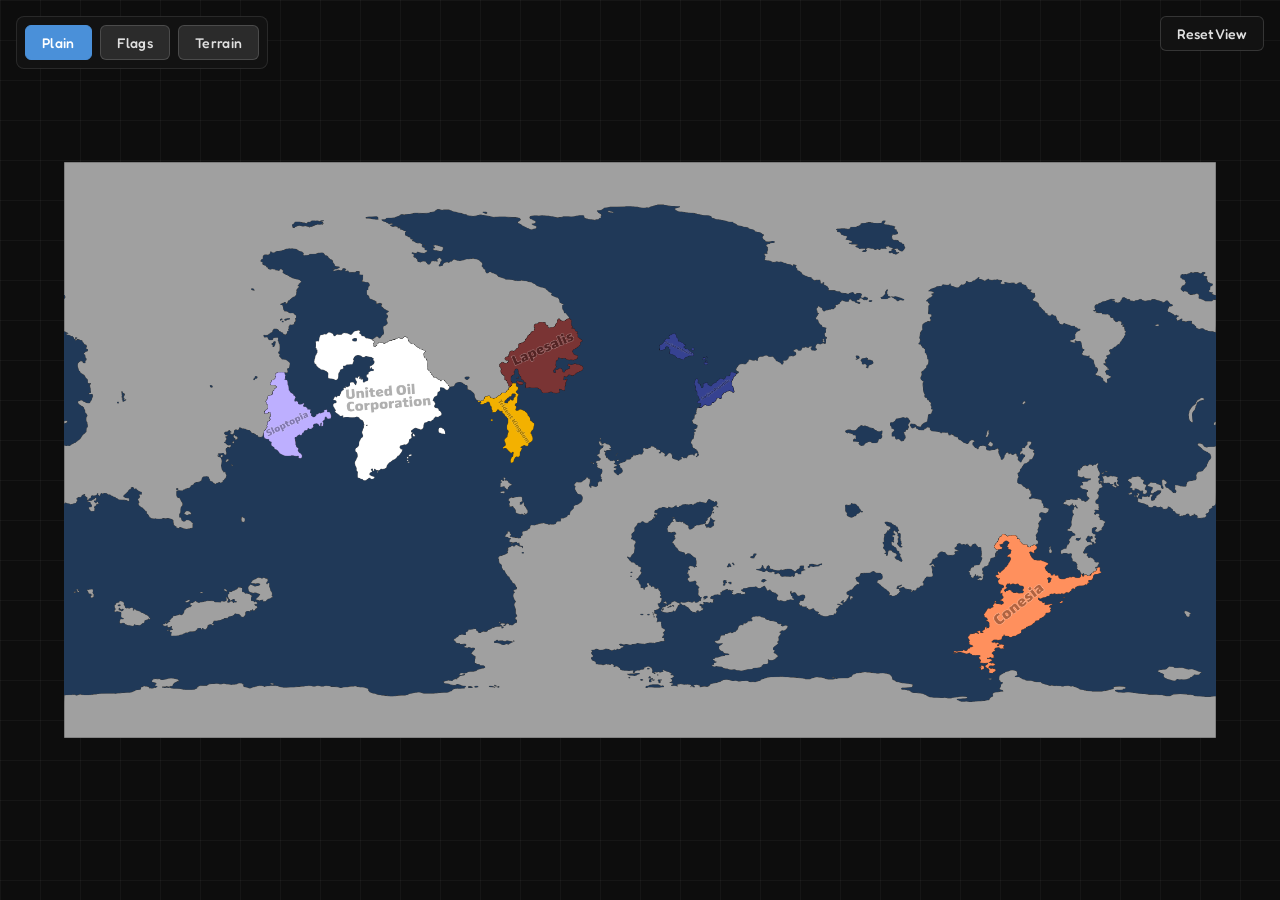
<file: larpverse/index.html>
<!DOCTYPE html>
<html lang="en">
<head>
<meta charset="UTF-8">
<title>Map Viewer</title>
<link rel="preconnect" href="https://fonts.googleapis.com">
<link rel="preconnect" href="https://fonts.gstatic.com" crossorigin>
<link href="https://fonts.googleapis.com/css2?family=Fredoka:wght@400;500;600&display=swap" rel="stylesheet">
<style>
  /* ====== SET YOUR IMAGE PATHS HERE ====== */
  /* Edit the src attributes below, or edit the IMAGE_PATHS object in the <script> at the bottom */
  html, body {
    margin: 0;
    padding: 0;
    overflow: hidden;
    width: 100%;
    height: 100%;
    background: #1a1a1a;
    font-family: 'Fredoka', 'Segoe UI', Arial, sans-serif;
  }

  #viewport {
    position: relative;
    width: 100vw;
    height: 100vh;
    overflow: hidden;
    cursor: grab;
    background: #0d0d0d;
    background-image:
      linear-gradient(rgba(255,255,255,0.04) 1px, transparent 1px),
      linear-gradient(90deg, rgba(255,255,255,0.04) 1px, transparent 1px);
    background-size: 40px 40px;
  }

  #viewport.dragging {
    cursor: grabbing;
  }

  #viewport.rotating {
    cursor: crosshair;
  }

  #stage {
    position: absolute;
    top: 0;
    left: 0;
    transform-origin: 0 0;
    will-change: transform;
  }

  #stage img {
    position: absolute;
    top: 0;
    left: 0;
    user-select: none;
    -webkit-user-drag: none;
    pointer-events: none;
    display: none;
  }

  #stage img.active {
    display: block;
  }

  /* ---- UI ---- */
  #ui {
    position: fixed;
    top: 16px;
    left: 16px;
    z-index: 10;
    display: flex;
    gap: 8px;
    background: rgba(20, 20, 20, 0.75);
    padding: 8px;
    border-radius: 8px;
    backdrop-filter: blur(6px);
    border: 1px solid rgba(255,255,255,0.1);
  }

  #ui button {
    background: #2b2b2b;
    color: #e0e0e0;
    border: 1px solid rgba(255,255,255,0.15);
    padding: 8px 16px;
    border-radius: 6px;
    cursor: pointer;
    font-family: 'Fredoka', sans-serif;
    font-size: 14px;
    font-weight: 500;
    letter-spacing: 0.3px;
    transition: background 0.15s ease, transform 0.1s ease;
  }

  #ui button:hover {
    background: #3a3a3a;
  }

  #ui button.active {
    background: #4a90d9;
    color: white;
    border-color: #4a90d9;
  }

  #resetBtn {
    position: fixed;
    top: 16px;
    right: 16px;
    z-index: 10;
    background: rgba(20,20,20,0.75);
    color: #e0e0e0;
    border: 1px solid rgba(255,255,255,0.15);
    padding: 8px 16px;
    border-radius: 6px;
    cursor: pointer;
    font-family: 'Fredoka', sans-serif;
    font-size: 14px;
    font-weight: 500;
    backdrop-filter: blur(6px);
  }

  #resetBtn:hover {
    background: #3a3a3a;
  }
</style>
</head>
<body>

<div id="ui">
  <button data-map="Plain" class="active">Plain</button>
  <button data-map="Flags">Flags</button>
  <button data-map="Terrain">Terrain</button>
</div>

<button id="resetBtn">Reset View</button>

<div id="viewport">
  <div id="stage">
    <!-- Images are injected by the script below based on IMAGE_PATHS -->
  </div>
</div>

<script>
  // ======================================================
  // SET YOUR IMAGE DIRECTORIES / PATHS HERE
  // ======================================================
  const IMAGE_PATHS = {
    Plain:   "plain.png", 
    Flags:   "flags.png",
    Terrain: "terrain.png"
  };
  // ======================================================

  const STORAGE_KEY = 'mapViewerState';

  const viewport = document.getElementById('viewport');
  const stage = document.getElementById('stage');

  // Build <img> elements from IMAGE_PATHS
  const imgElements = {};
  for (const [name, path] of Object.entries(IMAGE_PATHS)) {
    const img = document.createElement('img');
    img.src = path;
    img.alt = name;
    img.draggable = false;
    if (name === 'Plain') img.classList.add('active');
    stage.appendChild(img);
    imgElements[name] = img;
  }

  let currentMap = 'Plain';
  let stateApplied = false; // becomes true once we've done our initial fit/restore

  // Transform state
  let state = {
    x: 0,       // pan x (px)
    y: 0,       // pan y (px)
    scale: 1,
    rotation: 0 // degrees
  };

  function applyTransform() {
    stage.style.transform =
      `translate(${state.x}px, ${state.y}px) rotate(${state.rotation}deg) scale(${state.scale})`;
  }

  function resetView() {
    // Center the current image in the viewport
    const img = imgElements[currentMap];
    const vw = viewport.clientWidth;
    const vh = viewport.clientHeight;
    const iw = img.naturalWidth || 1000;
    const ih = img.naturalHeight || 1000;

    const fitScale = Math.min(vw / iw, vh / ih) * 0.9;
    state.scale = fitScale > 0 ? fitScale : 1;
    state.rotation = 0;
    state.x = (vw - iw * state.scale) / 2;
    state.y = (vh - ih * state.scale) / 2;
    applyTransform();
  }

  // ---- Rotate around the point currently in the middle of the viewport ----
  // (rather than the stage's top-left corner)
  function rotateBy(deltaDeg) {
    const vw = viewport.clientWidth;
    const vh = viewport.clientHeight;
    const vcx = vw / 2;
    const vcy = vh / 2;

    const oldRad = state.rotation * Math.PI / 180;
    const cosOld = Math.cos(oldRad), sinOld = Math.sin(oldRad);

    // Find the stage-space point currently sitting under the viewport center
    const dx = vcx - state.x;
    const dy = vcy - state.y;
    const qx = dx * cosOld + dy * sinOld;
    const qy = -dx * sinOld + dy * cosOld;

    const newRotation = state.rotation + deltaDeg;
    const newRad = newRotation * Math.PI / 180;
    const cosNew = Math.cos(newRad), sinNew = Math.sin(newRad);

    // Re-project that same stage point at the new rotation
    const rx = qx * cosNew - qy * sinNew;
    const ry = qx * sinNew + qy * cosNew;

    state.x = vcx - rx;
    state.y = vcy - ry;
    state.rotation = newRotation;

    applyTransform();
    scheduleSave();
  }

  // ---- Persistence: only the active map mode, via localStorage + URL hash ----
  function saveState() {
    const data = { map: currentMap };
    try {
      localStorage.setItem(STORAGE_KEY, JSON.stringify(data));
    } catch (e) { /* localStorage unavailable, ignore */ }
    try {
      const encoded = encodeURIComponent(JSON.stringify(data));
      history.replaceState(null, '', '#' + encoded);
    } catch (e) { /* ignore */ }
  }

  let saveTimeout = null;
  function scheduleSave() {
    if (saveTimeout) clearTimeout(saveTimeout);
    saveTimeout = setTimeout(saveState, 300);
  }

  function loadState() {
    let data = null;
    if (location.hash && location.hash.length > 1) {
      try {
        data = JSON.parse(decodeURIComponent(location.hash.slice(1)));
      } catch (e) { data = null; }
    }
    if (!data) {
      try {
        const raw = localStorage.getItem(STORAGE_KEY);
        if (raw) data = JSON.parse(raw);
      } catch (e) { data = null; }
    }
    return data;
  }

  function applyLoadedState(data) {
    if (!data || !data.map || !imgElements[data.map]) return false;

    document.querySelectorAll('#ui button').forEach(b => {
      b.classList.toggle('active', b.dataset.map === data.map);
    });
    Object.values(imgElements).forEach(img => img.classList.remove('active'));
    currentMap = data.map;
    imgElements[currentMap].classList.add('active');

    return true;
  }

  // ---- Map switching ----
  document.querySelectorAll('#ui button').forEach(btn => {
    btn.addEventListener('click', () => {
      document.querySelectorAll('#ui button').forEach(b => b.classList.remove('active'));
      btn.classList.add('active');

      Object.values(imgElements).forEach(img => img.classList.remove('active'));
      currentMap = btn.dataset.map;
      imgElements[currentMap].classList.add('active');
      scheduleSave();
    });
  });

  document.getElementById('resetBtn').addEventListener('click', () => {
    resetView();
    scheduleSave();
  });

  // ---- Mouse drag to pan (left button), drag to rotate (middle button) ----
  let isDragging = false;
  let isRotating = false;
  let lastMouse = { x: 0, y: 0 };
  let lastRotateAngle = 0;

  function angleFromViewportCenter(clientX, clientY) {
    const rect = viewport.getBoundingClientRect();
    const cx = rect.left + rect.width / 2;
    const cy = rect.top + rect.height / 2;
    return Math.atan2(clientY - cy, clientX - cx) * 180 / Math.PI;
  }

  viewport.addEventListener('mousedown', (e) => {
    if (e.button === 1) {
      // Middle mouse button: rotate
      e.preventDefault();
      isRotating = true;
      lastRotateAngle = angleFromViewportCenter(e.clientX, e.clientY);
      viewport.classList.add('rotating');
      return;
    }
    if (e.button === 0) {
      isDragging = true;
      lastMouse = { x: e.clientX, y: e.clientY };
      viewport.classList.add('dragging');
    }
  });

  // Stop the browser's default middle-click autoscroll behavior
  viewport.addEventListener('auxclick', (e) => {
    if (e.button === 1) e.preventDefault();
  });

  window.addEventListener('mousemove', (e) => {
    if (isRotating) {
      const angle = angleFromViewportCenter(e.clientX, e.clientY);
      let delta = angle - lastRotateAngle;
      if (delta > 180) delta -= 360;
      if (delta < -180) delta += 360;
      lastRotateAngle = angle;
      rotateBy(delta);
      return;
    }
    if (!isDragging) return;
    const dx = e.clientX - lastMouse.x;
    const dy = e.clientY - lastMouse.y;
    lastMouse = { x: e.clientX, y: e.clientY };
    state.x += dx;
    state.y += dy;
    applyTransform();
    scheduleSave();
  });

  window.addEventListener('mouseup', (e) => {
    if (e.button === 1) {
      isRotating = false;
      viewport.classList.remove('rotating');
      return;
    }
    isDragging = false;
    viewport.classList.remove('dragging');
  });

  // ---- Scroll to zoom (zoom toward cursor) ----
  viewport.addEventListener('wheel', (e) => {
    e.preventDefault();
    const rect = viewport.getBoundingClientRect();
    const mouseX = e.clientX - rect.left;
    const mouseY = e.clientY - rect.top;

    const zoomFactor = e.deltaY < 0 ? 1.1 : 1 / 1.1;
    const newScale = Math.min(Math.max(state.scale * zoomFactor, 0.05), 20);

    // Keep the point under the cursor stationary while zooming
    const scaleRatio = newScale / state.scale;
    state.x = mouseX - (mouseX - state.x) * scaleRatio;
    state.y = mouseY - (mouseY - state.y) * scaleRatio;
    state.scale = newScale;

    applyTransform();
    scheduleSave();
  }, { passive: false });

  // ---- Keyboard: WASD pan, Q/E rotate (around viewport center), R reset ----
  const keys = {};
  window.addEventListener('keydown', (e) => { keys[e.key.toLowerCase()] = true; });
  window.addEventListener('keyup', (e) => { keys[e.key.toLowerCase()] = false; });

  const PAN_SPEED = 12;      // px per frame
  const ROTATE_SPEED = 0.4;  // deg per frame (weaker than before)

  function keyboardLoop() {
    let panned = false;
    if (keys['w']) { state.y += PAN_SPEED; panned = true; }
    if (keys['s']) { state.y -= PAN_SPEED; panned = true; }
    if (keys['a']) { state.x += PAN_SPEED; panned = true; }
    if (keys['d']) { state.x -= PAN_SPEED; panned = true; }
    if (keys['q']) { rotateBy(-ROTATE_SPEED); panned = true; }
    if (keys['e']) { rotateBy(ROTATE_SPEED); panned = true; }
    if (keys['r']) { resetView(); scheduleSave(); keys['r'] = false; }

    if (panned) {
      applyTransform();
      scheduleSave();
    }
    requestAnimationFrame(keyboardLoop);
  }
  requestAnimationFrame(keyboardLoop);

  // ---- Init ----
  window.addEventListener('resize', () => {
    // keep current transform; user can press R to re-fit
  });

  window.addEventListener('load', () => {
    // wait a tick for the active image to have its natural size
    setTimeout(() => {
      const data = loadState();
      applyLoadedState(data); // just switches currentMap if a saved one exists
      stateApplied = true;
      resetView();
    }, 50);
  });

  // In case the active image loads after 'load' event fires (e.g. slow disk read)
  imgElements[currentMap].addEventListener('load', () => {
    if (!stateApplied) resetView();
  });
</script>

</body>
</html>
</file>
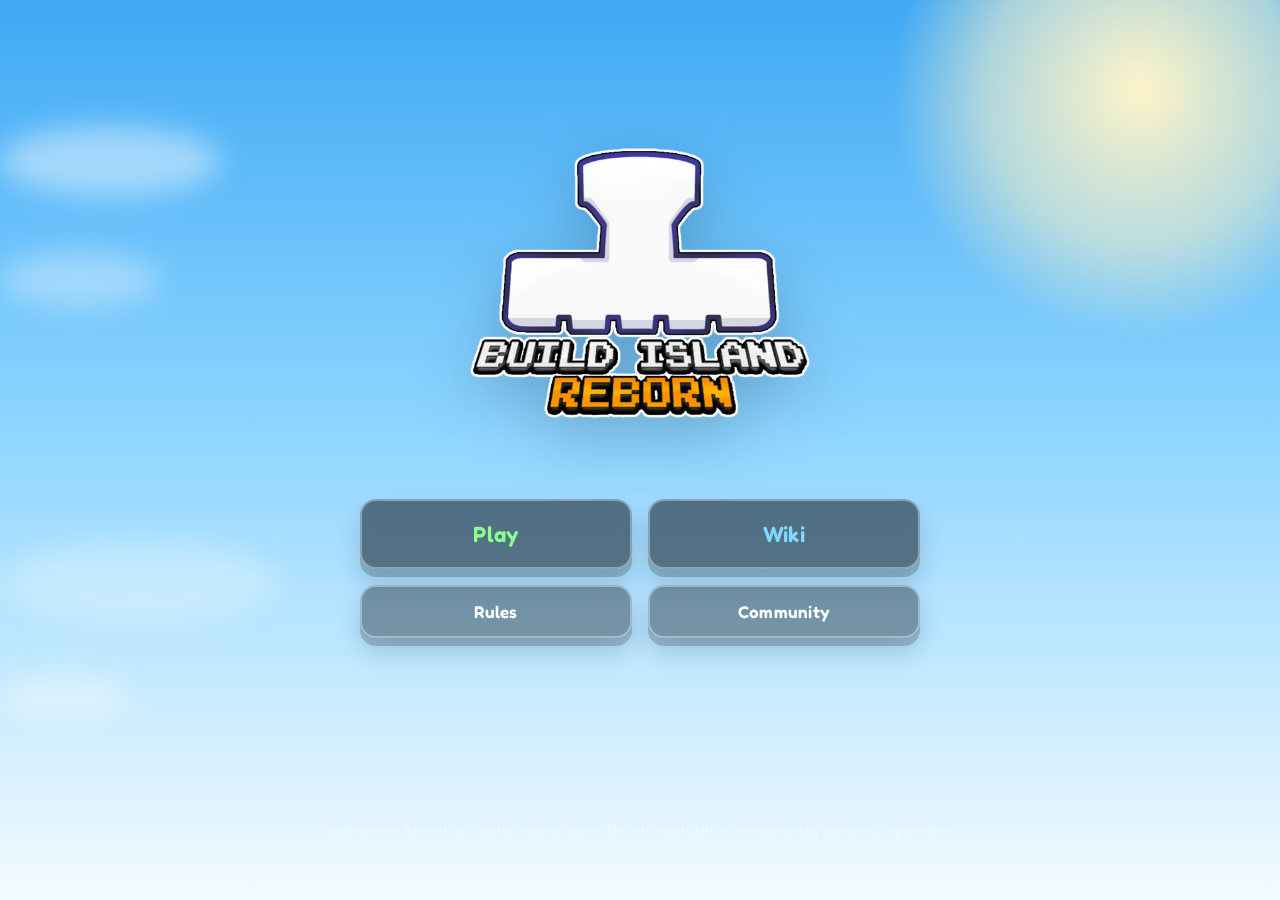
<file: oldindex.html>
<!DOCTYPE html>
<html lang="en">
<head>
<meta charset="UTF-8">
<meta name="viewport" content="width=device-width, initial-scale=1.0">
<title>Build Island Reborn - Roblox Game Maker</title>
<link rel="icon" href="favicon.png" type="image/png">
<link rel="preconnect" href="https://fonts.googleapis.com">
<link rel="preconnect" href="https://fonts.gstatic.com" crossorigin>
<link href="https://fonts.googleapis.com/css2?family=Fredoka:wght@400;500;600;700&family=Poppins:wght@300;400;500;600;700&display=swap" rel="stylesheet">
<style>
  :root{
    --sky-top:#3fa9f5;
    --sky-mid:#8fd6ff;
    --sky-bottom:#f4fbff;
    --sun-glow:#fff4c8;
    --panel:rgba(24,34,46,0.58);
    --panel-light:rgba(255,255,255,0.14);
    --panel-border:rgba(255,255,255,0.35);
    --ink:#132433;
    --white:#ffffff;
    --accent-blue:#3fb6ff;
    --accent-blue-deep:#1c8de0;
    --green:#7CFF7C;
    --orange:#FFB347;
    --red:#FF5C5C;
    --discord:#5865F2;
    --discord-deep:#4752c4;
    --radius:22px;
    --font-display:'Fredoka', sans-serif;
    --font-body:'Poppins', sans-serif;
  }

  *{box-sizing:border-box;}
  html,body{height:100%;}
  body{
    margin:0;
    font-family:var(--font-body);
    color:var(--white);
    overflow-x:hidden;
    min-height:100vh;
  }

  /* ---------- LIVING SKY BACKGROUND ---------- */
  .sky{
    position:fixed;
    inset:0;
    z-index:-3;
    background:linear-gradient(180deg, var(--sky-top) 0%, var(--sky-mid) 48%, var(--sky-bottom) 100%);
  }
  .sun{
    position:fixed;
    top:-12vw;
    right:-8vw;
    width:38vw;
    height:38vw;
    max-width:520px;
    max-height:520px;
    border-radius:50%;
    background:radial-gradient(circle, var(--sun-glow) 0%, rgba(255,244,200,0.55) 45%, rgba(255,244,200,0) 72%);
    filter:blur(6px);
    z-index:-2;
    animation:sunPulse 9s ease-in-out infinite;
  }
  @keyframes sunPulse{
    0%,100%{transform:scale(1);opacity:1;}
    50%{transform:scale(1.06);opacity:0.85;}
  }
  .cloud{
    position:fixed;
    z-index:-1;
    background:rgba(255,255,255,0.55);
    border-radius:50%;
    filter:blur(14px);
    opacity:0.8;
    animation-name:drift;
    animation-timing-function:linear;
    animation-iteration-count:infinite;
  }
  @keyframes drift{
    from{transform:translateX(-20vw);}
    to{transform:translateX(120vw);}
  }
  .c1{width:220px;height:70px;top:14%;animation-duration:52s;}
  .c2{width:160px;height:55px;top:28%;animation-duration:70s;animation-delay:-20s;opacity:0.6;}
  .c3{width:280px;height:85px;top:60%;animation-duration:85s;animation-delay:-40s;opacity:0.5;}
  .c4{width:130px;height:45px;top:75%;animation-duration:60s;animation-delay:-10s;opacity:0.65;}

  @media (prefers-reduced-motion: reduce){
    .sun,.cloud,.logo-float,.bob{animation:none !important;}
    *{transition-duration:0.01ms !important;}
  }

  /* ---------- LAYOUT SHELL ---------- */
  #app{
    min-height:100vh;
    display:flex;
    flex-direction:column;
    align-items:center;
    padding:24px 20px 60px;
  }

  .topbar{
    position:relative;
    width:100%;
    max-width:1100px;
    display:flex;
    align-items:center;
    gap:10px;
    margin-bottom:18px;
    animation:fadeDown 0.5s ease both;
  }
  .home-btn{
    display:flex;
    align-items:center;
    gap:8px;
    background:var(--panel);
    border:1px solid var(--panel-border);
    color:var(--white);
    font-family:var(--font-display);
    font-weight:600;
    font-size:15px;
    padding:10px 18px;
    border-radius:999px;
    cursor:pointer;
    backdrop-filter:blur(8px);
    transition:transform .18s ease, background .18s ease;
  }
  .home-btn:hover{transform:translateY(-2px) scale(1.03); background:rgba(24,34,46,0.75);}
  .home-btn:active{transform:translateY(0) scale(0.98);}
  .breadcrumb{
    font-family:var(--font-body);
    font-size:14px;
    color:rgba(255,255,255,0.85);
    background:var(--panel);
    border:1px solid var(--panel-border);
    padding:9px 16px;
    border-radius:999px;
    backdrop-filter:blur(8px);
  }
  .breadcrumb b{color:var(--white); font-weight:600;}

  main{
    width:100%;
    max-width:1100px;
    flex:1;
    display:flex;
    flex-direction:column;
    align-items:center;
  }

  .view{
    width:100%;
    animation:viewIn 0.45s cubic-bezier(.2,.9,.3,1) both;
  }
  @keyframes viewIn{
    from{opacity:0; transform:translateY(16px);}
    to{opacity:1; transform:translateY(0);}
  }
  @keyframes fadeDown{
    from{opacity:0; transform:translateY(-10px);}
    to{opacity:1; transform:translateY(0);}
  }

  /* ---------- HOME / MAIN MENU ---------- */
  .home-view{
    display:flex;
    flex-direction:column;
    align-items:center;
    justify-content:center;
    min-height:78vh;
    text-align:center;
  }
  .logo-float{
    width:min(340px, 62vw);
    animation:bob 4.5s ease-in-out infinite;
    filter:drop-shadow(0 18px 30px rgba(10,40,70,0.25));
  }
  @keyframes bob{
    0%,100%{transform:translateY(0px) rotate(0deg);}
    50%{transform:translateY(-14px) rotate(-1deg);}
  }
  .menu-grid{
    margin-top:46px;
    display:grid;
    grid-template-columns:1fr 1fr;
    gap:16px;
    width:min(560px, 90vw);
  }
  .menu-btn{
    font-family:var(--font-display);
    font-weight:600;
    font-size:22px;
    letter-spacing:0.3px;
    padding:20px 10px;
    border-radius:16px;
    border:2px solid rgba(255,255,255,0.35);
    background:var(--panel);
    color:var(--white);
    cursor:pointer;
    backdrop-filter:blur(6px);
    box-shadow:0 8px 0 rgba(0,0,0,0.18), 0 14px 24px rgba(10,40,70,0.18);
    transition:transform .16s ease, box-shadow .16s ease, background .16s ease;
  }
  .menu-btn:hover{transform:translateY(-4px); box-shadow:0 12px 0 rgba(0,0,0,0.18), 0 20px 30px rgba(10,40,70,0.22);}
  .menu-btn:active{transform:translateY(4px); box-shadow:0 4px 0 rgba(0,0,0,0.18);}
  .menu-btn.play{color:#8CFF8C;}
  .menu-btn.create{color:#7FD8FF;}
  .menu-btn.secondary{font-size:17px; padding:14px 10px; background:rgba(24,34,46,0.42);}

  /* ---------- GENERIC PANEL / CARD LIST (Rules-style) ---------- */
  .panel-title{
    font-family:var(--font-display);
    font-size:clamp(28px,4vw,40px);
    font-weight:700;
    margin:4px 0 6px;
    text-align:center;
  }
  .panel-subtitle{
    text-align:center;
    color:rgba(255,255,255,0.85);
    margin:0 0 26px;
    font-weight:300;
    max-width:640px;
  }

  .list-panel{
    width:100%;
    background:var(--panel);
    border:1px solid var(--panel-border);
    border-radius:var(--radius);
    backdrop-filter:blur(10px);
    overflow:hidden;
    box-shadow:0 16px 40px rgba(8,30,55,0.25);
  }
  .list-row{
    display:flex;
    align-items:center;
    gap:16px;
    padding:18px 22px;
    cursor:pointer;
    border-bottom:1px solid rgba(255,255,255,0.08);
    transition:background .15s ease, padding-left .15s ease;
  }
  .list-row:last-child{border-bottom:none;}
  .list-row:hover{background:rgba(255,255,255,0.08); padding-left:28px;}
  .list-emoji{
    font-size:30px;
    width:46px;
    text-align:center;
    flex-shrink:0;
  }
  .list-text b{
    font-family:var(--font-display);
    font-size:19px;
    font-weight:600;
    display:block;
  }
  .list-text span{
    font-size:14px;
    color:rgba(255,255,255,0.75);
    font-weight:300;
  }

  /* ---------- RULE DETAIL ---------- */
  .detail-panel{
    width:100%;
    background:var(--panel);
    border:1px solid var(--panel-border);
    border-radius:var(--radius);
    backdrop-filter:blur(10px);
    padding:32px clamp(20px,4vw,44px);
    box-shadow:0 16px 40px rgba(8,30,55,0.25);
  }
  .rule-detail-title{
    font-family:var(--font-display);
    font-size:clamp(24px,3.4vw,32px);
    font-weight:700;
    margin:0 0 6px;
  }
  .rule-detail-sub{
    font-weight:300;
    font-style:italic;
    color:rgba(255,255,255,0.8);
    margin:0 0 22px;
    padding-bottom:18px;
    border-bottom:1px solid rgba(255,255,255,0.12);
  }
  .tier-heading{
    font-family:var(--font-display);
    font-size:19px;
    font-weight:600;
    margin:22px 0 10px;
  }
  .rule-list{
    margin:0 0 12px;
    padding-left:22px;
    font-weight:300;
    line-height:1.7;
  }
  .rule-list li{margin-bottom:2px;}
  .punishment{
    display:inline-block;
    font-family:var(--font-display);
    font-weight:600;
    font-size:15px;
    padding:8px 16px;
    border-radius:999px;
    margin-top:4px;
  }
  .p-green{color:#0f3d0f; background:var(--green);}
  .p-orange{color:#4a2c00; background:var(--orange);}
  .p-red{color:#4a0000; background:var(--red);}
  .rule-note{
    margin-top:22px;
    padding-top:16px;
    border-top:1px solid rgba(255,255,255,0.12);
    font-size:13.5px;
    font-style:italic;
    font-weight:300;
    color:rgba(255,255,255,0.7);
  }

  /* ---------- WIKI HUB ---------- */
  .hub-grid{
    display:grid;
    grid-template-columns:1fr 1fr;
    gap:22px;
    width:100%;
    max-width:760px;
  }
  .hub-card{
    background:var(--panel);
    border:1px solid var(--panel-border);
    border-radius:var(--radius);
    padding:36px 24px;
    text-align:center;
    cursor:pointer;
    backdrop-filter:blur(10px);
    transition:transform .2s ease, box-shadow .2s ease;
    box-shadow:0 10px 26px rgba(8,30,55,0.2);
  }
  .hub-card:hover{transform:translateY(-8px) scale(1.02); box-shadow:0 20px 40px rgba(8,30,55,0.3);}
  .hub-icon{font-size:52px; margin-bottom:12px; display:block;}
  .hub-card h3{font-family:var(--font-display); font-size:24px; margin:0 0 8px;}
  .hub-card p{font-weight:300; font-size:14px; color:rgba(255,255,255,0.78); margin:0;}

  /* ---------- CARD GRID (items / guides) ---------- */
  .filter-row{
    display:flex; flex-wrap:wrap; gap:10px; justify-content:center; margin-bottom:26px;
  }
  .tag-pill{
    font-family:var(--font-body);
    font-weight:600;
    font-size:13px;
    padding:8px 18px;
    border-radius:999px;
    border:1px solid rgba(255,255,255,0.4);
    background:rgba(255,255,255,0.08);
    color:var(--white);
    cursor:pointer;
    transition:all .15s ease;
  }
  .tag-pill.active, .tag-pill:hover{background:var(--accent-blue); border-color:var(--accent-blue); color:#04263b;}

  .card-grid{
    display:grid;
    grid-template-columns:repeat(auto-fill, minmax(180px,1fr));
    gap:18px;
    width:100%;
  }
  .item-card{
    background:var(--panel);
    border:1px solid var(--panel-border);
    border-radius:18px;
    padding:20px 14px 16px;
    text-align:center;
    cursor:pointer;
    backdrop-filter:blur(8px);
    transition:transform .18s ease, box-shadow .18s ease;
  }
  .item-card:hover{transform:translateY(-6px) rotate(-0.5deg); box-shadow:0 16px 30px rgba(8,30,55,0.3);}
  .item-card .thumb{
    width:64px; height:64px; margin:0 auto 12px;
    display:flex; align-items:center; justify-content:center;
    font-size:38px;
    background:rgba(255,255,255,0.1);
    border-radius:14px;
    overflow:hidden;
  }
  .item-card .thumb img{width:100%; height:100%; object-fit:cover;}
  .item-card h4{font-family:var(--font-display); font-size:16px; margin:0 0 8px; font-weight:600;}
  .mini-tags{display:flex; flex-wrap:wrap; gap:5px; justify-content:center;}
  .mini-tag{
    font-size:10.5px; font-weight:600; padding:3px 9px; border-radius:999px;
    background:rgba(255,255,255,0.14); color:rgba(255,255,255,0.85);
  }

  .item-detail-head{display:flex; gap:22px; align-items:center; flex-wrap:wrap; margin-bottom:18px; padding-bottom:18px; border-bottom:1px solid rgba(255,255,255,0.12);}
  .item-detail-thumb{
    width:100px; height:100px; border-radius:20px; flex-shrink:0;
    background:rgba(255,255,255,0.1);
    display:flex; align-items:center; justify-content:center; font-size:56px;
    overflow:hidden;
  }
  .item-detail-thumb img{width:100%; height:100%; object-fit:cover;}
  .item-detail-body{font-weight:300; line-height:1.8; font-size:15px;}
  .item-detail-body p{margin:0 0 14px;}

  .video-wrap{
    position:relative; width:100%; padding-top:56.25%; border-radius:16px; overflow:hidden; margin:18px 0;
    background:rgba(0,0,0,0.35);
  }
  .video-wrap iframe{position:absolute; inset:0; width:100%; height:100%; border:0;}
  .no-video{
    padding:26px; text-align:center; font-weight:300; font-style:italic; color:rgba(255,255,255,0.6);
    background:rgba(255,255,255,0.06); border-radius:16px; margin:18px 0;
  }

  /* ---------- COMMUNITY ---------- */
  .discord-block{
    width:100%;
    background:linear-gradient(135deg, rgba(88,101,242,0.35), rgba(24,34,46,0.6));
    border:1px solid rgba(88,101,242,0.5);
    border-radius:var(--radius);
    padding:34px 28px;
    text-align:center;
    margin-bottom:34px;
    backdrop-filter:blur(10px);
  }
  .discord-block p{font-weight:300; max-width:520px; margin:14px auto 22px; color:rgba(255,255,255,0.9);}
  .discord-btn{
    display:inline-flex; align-items:center; gap:10px;
    font-family:var(--font-display); font-weight:600; font-size:17px;
    background:var(--discord); color:var(--white);
    padding:14px 30px; border-radius:999px; border:none; cursor:pointer;
    box-shadow:0 8px 0 var(--discord-deep), 0 14px 26px rgba(20,20,60,0.3);
    transition:transform .15s ease, box-shadow .15s ease;
    text-decoration:none;
  }
  .discord-btn:hover{transform:translateY(-3px);}
  .discord-btn:active{transform:translateY(4px); box-shadow:0 4px 0 var(--discord-deep);}

  .staff-grid{
    display:grid;
    grid-template-columns:repeat(auto-fill, minmax(220px,1fr));
    gap:18px;
    width:100%;
  }
  .staff-card{
    background:var(--panel);
    border:1px solid var(--panel-border);
    border-radius:18px;
    padding:22px 18px;
    text-align:center;
    backdrop-filter:blur(8px);
    transition:transform .18s ease;
  }
  .staff-card:hover{transform:translateY(-5px);}
  .staff-avatar{
    width:78px; height:78px; border-radius:50%; margin:0 auto 14px;
    background:linear-gradient(135deg, var(--accent-blue), var(--discord));
    display:flex; align-items:center; justify-content:center;
    font-family:var(--font-display); font-weight:700; font-size:24px;
    overflow:hidden; border:2px solid rgba(255,255,255,0.4);
  }
  .staff-avatar img{width:100%; height:100%; object-fit:cover;}
  .staff-card h4{font-family:var(--font-display); font-size:18px; margin:0 0 2px;}
  .staff-role{font-size:12.5px; font-weight:600; letter-spacing:0.5px; text-transform:uppercase; color:#8fe3ff; margin-bottom:10px;}
  .staff-meta{font-size:13px; font-weight:300; color:rgba(255,255,255,0.85); line-height:1.6;}
  .staff-meta b{font-weight:600; color:var(--white);}

  footer{
    margin-top:50px;
    font-size:12.5px;
    color:rgba(255,255,255,0.6);
    font-weight:300;
    text-align:center;
  }

  @media (max-width:560px){
    .menu-grid{grid-template-columns:1fr 1fr; gap:12px;}
    .hub-grid{grid-template-columns:1fr;}
    .item-detail-head{flex-direction:column; text-align:center;}
  }
</style>
</head>
<body>

<div class="sky"></div>
<div class="sun"></div>
<div class="cloud c1"></div>
<div class="cloud c2"></div>
<div class="cloud c3"></div>
<div class="cloud c4"></div>

<div id="app">
  <div class="topbar" id="topbar" style="display:none;"></div>
  <main id="main"></main>
  <footer>Build Island Reborn is a Roblox experience. Not affiliated with or endorsed by Roblox Corporation.</footer>
</div>

<script>
/* ============================= DATA ============================= */

const RULES = [
  {
    slug:"griefing", emoji:"⚔️", title:"Griefing",
    shortDesc:"Intentional disruption of other players' builds or gameplay",
    html:`
      <div class="rule-detail-title">⚔️ Griefing</div>
      <p class="rule-detail-sub">Actions that intentionally disrupt or destroy other players' gameplay experience</p>

      <div class="tier-heading">🟢 Minor Griefing</div>
      <ul class="rule-list">
        <li>Building on top of other players' creations</li>
        <li>Placing traps or objects around spawn</li>
      </ul>
      <span class="punishment p-green">✓ No punishment (server admins can prevent this easily)</span>

      <div class="tier-heading">🟡 Standard Griefing</div>
      <ul class="rule-list">
        <li>Spawn-kill builds or repeated forced death traps</li>
        <li>Structures designed to annoy or disrupt large portions of the server</li>
      </ul>
      <span class="punishment p-orange">⛔ 1-day ban</span>

      <div class="tier-heading">🔴 Major Griefing</div>
      <ul class="rule-list">
        <li>Builds or systems that intentionally break server functionality</li>
        <li>Crash scripts, extreme lag machines, or gameplay disabling contraptions</li>
      </ul>
      <span class="punishment p-red">🚫 7-day ban or higher depending on severity</span>

      <p class="rule-note">Note: High part-count builds are not automatically major griefing if manageable via server settings (cooldowns or block rank restrictions).</p>
    `
  },
  {
    slug:"nsfw-content", emoji:"🔞", title:"NSFW Content",
    shortDesc:"Inappropriate NSFW content in builds or servers",
    html:`
      <div class="rule-detail-title">🔞 NSFW Content</div>

      <div class="tier-heading">🟡 Minor</div>
      <ul class="rule-list">
        <li>Suggestive builds</li>
        <li>Ambiguous or inappropriate shapes</li>
      </ul>
      <span class="punishment p-orange">⛔ 1-day ban</span>

      <div class="tier-heading">🔴 Major</div>
      <ul class="rule-list">
        <li>Explicit NSFW builds or content</li>
        <li>Servers dedicated to NSFW material</li>
      </ul>
      <span class="punishment p-red">🚫 2-week ban → Permanent on 2nd offense</span>
    `
  },
  {
    slug:"blood-violence", emoji:"🩸", title:"Blood & Violence",
    shortDesc:"Prohibited blood or realistic violence in builds or servers",
    html:`
      <div class="rule-detail-title">🩸 Blood & Violence</div>

      <div class="tier-heading">🟡 Minor</div>
      <ul class="rule-list">
        <li>Minor/unrealistic blood elements</li>
        <li>Unintentional inclusion of realistic combat details</li>
      </ul>
      <span class="punishment p-orange">⛔ Warning or 1-day ban</span>

      <div class="tier-heading">🔴 Major</div>
      <ul class="rule-list">
        <li>Explicit blood systems or realistic violence</li>
        <li>Servers dedicated to gory, bloody, or violent material</li>
      </ul>
      <span class="punishment p-red">🚫 1-week ban → Permanent on 2nd offense</span>
    `
  },
  {
    slug:"exploiting", emoji:"💻", title:"Exploiting",
    shortDesc:"Using external tools or code to gain unfair advantage",
    html:`
      <div class="rule-detail-title">💻 Exploiting</div>
      <ul class="rule-list">
        <li>Using injected code or unauthorized third-party tools</li>
        <li>Gaining unfair advantages or disrupting servers through exploits</li>
      </ul>
      <span class="punishment p-red">🚫 Permanent ban</span>
    `
  },
  {
    slug:"abusing-glitches", emoji:"🐛", title:"Abusing Glitches",
    shortDesc:"Using unintended game mechanics for advantage or disruption",
    html:`
      <div class="rule-detail-title">🐛 Abusing Glitches</div>
      <ul class="rule-list">
        <li>Using bugs to kick or ban moderators</li>
        <li>Duplicating in-game currency or items (e.g. Stamps)</li>
        <li>Exploiting unintended mechanics for advantage</li>
      </ul>
      <span class="punishment p-orange">⛔ 2-day ban</span>
    `
  },
  {
    slug:"misinformation", emoji:"📢", title:"Misinformation",
    shortDesc:"Spreading false or harmful claims about the game",
    html:`
      <div class="rule-detail-title">📢 Misinformation</div>
      <ul class="rule-list">
        <li>Spreading false claims about the game or staff</li>
        <li>Intentional harmful or misleading statements (including politically driven misinformation)</li>
      </ul>
      <span class="punishment p-orange">⛔ 1-day ban → Permanent on 2nd offense</span>
    `
  },
  {
    slug:"inappropriate-symbolism", emoji:"📋", title:"Inappropriate Symbolism",
    shortDesc:"Use of extremist or prohibited symbols",
    html:`
      <div class="rule-detail-title">📋 Inappropriate Symbolism</div>
      <ul class="rule-list">
        <li>Building or displaying extremist symbols (e.g. swastikas or similar content)</li>
      </ul>
      <span class="punishment p-orange">⛔ 1-day ban</span>
    `
  },
  {
    slug:"false-reports", emoji:"🤥", title:"False Reports",
    shortDesc:"Misusing reporting systems or fabricating evidence",
    html:`
      <div class="rule-detail-title">🤥 False Reports</div>
      <ul class="rule-list">
        <li>Fabricating evidence</li>
        <li>Forging screenshots or false accusations in official channels</li>
      </ul>
      <span class="punishment p-red">🚫 Permanent forum ban</span>
    `
  },
  {
    slug:"alt-accounts", emoji:"👥", title:"Alt Accounts",
    shortDesc:"Using alternate accounts to bypass rules or farm progress",
    html:`
      <div class="rule-detail-title">👥 Alt Accounts</div>
      <ul class="rule-list">
        <li>Using alts to farm currency or progression</li>
      </ul>
      <span class="punishment p-orange">⛔ 3-day ban on main account</span>
      <span class="punishment p-red">🚫 Permanent ban on all alt accounts</span>

      <div class="tier-heading" style="margin-top:20px;">Evading Punishments</div>
      <ul class="rule-list">
        <li>Using alts to evade punishments</li>
      </ul>
      <span class="punishment p-red">🚫 Extended or permanent main account ban</span>
    `
  },
  {
    slug:"bypassing", emoji:"🔤", title:"Bypassing",
    shortDesc:"Avoiding chat or content filters",
    html:`
      <div class="rule-detail-title">🔤 Bypassing</div>

      <div class="tier-heading">Text</div>
      <ul class="rule-list">
        <li>Circumventing filters on signs or text displays</li>
      </ul>
      <span class="punishment p-orange">⛔ 2-day ban</span>

      <div class="tier-heading">Audio</div>
      <ul class="rule-list">
        <li>Using bypassed or inappropriate sounds</li>
      </ul>
      <span class="punishment p-orange">⛔ 3-day ban</span>

      <p class="rule-note">Disclaimer: Bypassing text filters in the in-built Roblox chat is not bannable. This can be reported through the Roblox player reporting menu.</p>
    `
  },
  {
    slug:"roblox-tos", emoji:"📜", title:"Roblox Terms of Service",
    shortDesc:"Enforcement of Roblox platform rules",
    html:`
      <div class="rule-detail-title">📜 Roblox Terms of Service</div>
      <ul class="rule-list">
        <li>Moderators may enforce bans for any behavior violating Roblox Terms of Service not listed here</li>
      </ul>
      <p class="rule-note">
        Exceptions:<br>
        • Chat violations → handled via Roblox report system<br>
        • Avatar violations → handled via Roblox report system
      </p>
    `
  },
  {
    slug:"ban-escalation", emoji:"📊", title:"Ban Escalation",
    shortDesc:"Repeated violations increase punishment severity",
    html:`
      <div class="rule-detail-title">📊 Ban Escalation System</div>
      <ul class="rule-list">
        <li>1st ban → normal duration</li>
        <li>2nd ban → 2× duration</li>
        <li>3rd ban → 4× duration</li>
        <li>4th ban → permanent ban</li>
      </ul>
    `
  }
];

// Sample wiki items — edit / add freely. `image` can be a URL; leave empty to use `emoji`.
const ITEMS = [
  {
    slug: "block",
    title: "Block",
    emoji: "🧱",
    image: "",
    tags: ["Block"],
    summary: "The foundation of every build.",
    description:
      "The Basic Block is the simplest building piece on Build Island. It snaps cleanly to the grid, resizes freely, and comes in every color in the palette. Most builds start here before layering on wiring and tools."
  },
  {
    slug: "wiring",
    title: "Wiring",
    emoji: "⚡",
    image: "",
    tags: ["Wiring"],
    summary: "The system behind circuits and triggers.",
    description:
      "Wiring blocks power doors, traps, lights, and other interactive builds. They connect through signals and always require the Wire Tool to be configured or wired up. This is the core category for building functional logic in Build Island." 
  },
  {
    slug: "wire-tool",
    title: "Wire Tool",
    emoji: "🛠️",
    image: "",
    tags: ["Tool", "Wiring"],
    summary: "The tool used to connect wiring blocks.",
    description:
      "The Wire Tool is one of the main tools in Build Island. It lets you wire blocks together so signals can flow between sources, gates, and outputs. Use it whenever you want buttons, levers, detectors, and other wiring blocks to interact."
  },
  {
    slug: "stamper-tool",
    title: "Stamper Tool",
    emoji: "📐",
    image: "",
    tags: ["Tool", "Block"],
    summary: "The main block placement tool.",
    description:
      "The Stamper Tool is the primary building tool in Build Island Reborn. It lets you browse available block sets and place them anywhere in the world, making it the main way to create structures and layouts."
  },
  {
    slug: "lever",
    title: "Wiring Lever",
    emoji: "🕹️",
    image: "",
    tags: ["Wiring"],
    summary: "A simple on/off signal source.",
    description:
      "The Wiring Lever is a toggleable interface block that changes state when clicked. It is commonly used as a basic input for doors, gates, lights, and other circuit-driven builds."
  },
  {
    slug: "button",
    title: "Button",
    emoji: "🔘",
    image: "",
    tags: ["Wiring"],
    summary: "A trigger that sends a signal when pressed.",
    description:
      "The Button is an interface block that activates when stepped on or clicked, depending on the variant. It is useful for quick triggers, hidden mechanisms, and compact circuit designs."
  },
  {
    slug: "door",
    title: "Wiring Door",
    emoji: "🚪",
    image: "",
    tags: ["Wiring"],
    summary: "A door that opens through wiring.",
    description:
      "The Wiring Door opens when activated by a signal. It is a common output block for builds that need automated entry, hidden passages, or timed entrances."
  },
    {
    slug: "bild-iland",
    title: "Bild Iland Experamentil",
    emoji: "⚠️",
    image: "https://tr.rbxcdn.com/180DAY-3f03e4e3bca7a0916b6f1d7e4074510c/256/256/Image/Webp/noFilter",
    tags: ["Game"],
    summary: "Unauthorized duplicate of Build Island",
    description:
      `Bild Iland Experamentil is a terrible stolen copy of the original Build Island Experimental game, created by shady developers including blockdown64 who were directly responsible for getting the legitimate version taken down, resulting in a buggy, incomplete, and poorly maintained rip-off that lacks proper updates, features, and community support while shamelessly profiting off stolen content, filled with glitches, missing modkits, inferior building mechanics, toxic player base remnants from the drama, unreliable servers, and overall low quality that makes it vastly inferior to the much better Build Island Reborn in every single aspect from performance to creativity tools.
      
      Bild Iland Experamentil stands as one of the most pathetic, soul-crushing failures in Roblox history—a complete and utter dumpster fire of a stolen clone ripped straight from the original Build Island Experimental by a bunch of talentless, backstabbing Jr Developers like blockdown64 and their shady crew, who not only sabotaged and got the real game shut down but then had the audacity to slap together this buggy, half-finished abomination that feels like it was coded in a single drunken afternoon on a potato computer, plagued by endless game-breaking glitches, crashing servers that die every five minutes, missing half the modkits and building blocks that make actual creation fun, horrifically laggy performance even on high-end devices, zero meaningful updates or fixes despite player complaints piling up like digital trash, a toxic cesspool of a community filled with drama-stirring trolls and exploiters running rampant without any moderation, stolen assets that look ripped from a 2012 free model library with terrible textures and physics that make building anything remotely creative feel like pulling teeth through molasses, inferior controls that are clunky and unresponsive compared to the smooth genius of Build Island Reborn, laughably bad optimization that turns every session into a slideshow of frustration, nonexistent developer support where pleas for help vanish into the void, and an overall experience so painfully inferior, uninspired, and outright malicious in its existence that it serves as a cautionary tale of why you should never touch this worthless knockoff with a ten-foot pole, forever dooming players to wasted time, broken dreams, and regret while the superior Build Island Reborn shines as a beacon of what a proper building game should be.`
    },
  {
  slug: "monochrome",
  title: "Monochrome",
  emoji: "⛰️",
  image: "https://cdn.discordapp.com/avatars/1024003142955839594/7537a154d513afd7c80c42962220e524.png?size=512",
  tags: ["Game"],
  summary: "Monochrome and the other corrupted mods of BIE.",
  description:
    `The moderator of Bild Iland Experamentil is the poster child for Roblox corruption. This guy didn’t just look the other way while Blockdown64 (the owner of BIE) tried to monopolize the entire Build Island genre — he actively held the door open, rolled out the red carpet, and probably carried Blockdown64’s bags while doing it. Every decision that somehow magically benefits BIE and screws over every competing Build Island game has this moderator’s greasy fingerprints all over it. Fairness? Never heard of her. Consistency? Left the chat years ago. The only thing this moderator moderates with any skill is the growth of one single empire while the rest of the genre gets quietly strangled.NT/TSP

Walking embodiment of “power trip with extra steps.” Acts like the server is their personal kingdom and every player is a peasant who should be grateful for the privilege of existing in the same game. Selective enforcement is their love language — friends get free passes, everyone else gets the ban hammer for breathing wrong. Watching them “moderate” is like watching a toddler with a nuclear launch code: chaotic, self-important, and somehow always ends with someone else getting nuked.Crazy

The name is accurate, just not in the fun way. Absolute chaos agent with a mod tag. One day they’re deleting messages for “toxicity,” the next day they’re the source of half the drama in the server. Rules exist purely as suggestions that only apply to people they don’t like that week. Consistency is a foreign concept. Predictability is a myth. You never know if you’re about to get a warning or a full-blown meltdown from the person who’s supposed to be keeping order.Gamingfx

Professional main-character syndrome. Treats every moderation action like it’s a cinematic moment in their personal highlight reel. Overreaches, under-explains, and somehow always manages to make the simplest situation ten times more complicated than it needs to be. If there’s a way to turn a normal player complaint into a multi-hour ego circus, Gamingfx will find it and then act shocked that people are annoyed.`,
}
];

// Sample guides — `youtubeId` is optional. Leave null to show a text-only guide.
const GUIDES = [
  {
    slug:"time-cycle", title:"Create a Time Cycle", emoji:"🕒",
    tags:["Wiring", "Tutorial"],
    summary:"How to create a day/night time cycle, video by @bigtrucker32",
    description:'',
    youtubeId:"Gwd1PvM7RFI"
  },
];

const STAFF = [
  {name:"Saintfire", role:"Dev", roblox:"Saintfire15", discord:"saintfire15", image:"https://cdn.discordapp.com/avatars/1447326956956946686/2d8c621001da6b36ac5699e5e1b48885.png?size=1024"},
  {name:"Iskerdin", role:"Mod", roblox:"iskerdin", discord:"thesevenseas__", image:"https://cdn.discordapp.com/avatars/1480665509677498739/2d8c621001da6b36ac5699e5e1b48885.png?size=1024"},
  {name:"TheMisterForest", role:"Mod", roblox:"TheMisterForest", discord:"TheMisterForest", image:"https://cdn.discordapp.com/avatars/1504761050539626507/2d8c621001da6b36ac5699e5e1b48885.png?size=1024"},
  {name:"AnnymausKool", role:"Mod", roblox:"AnnymausKool", discord:"val_is_tired_", image:"https://cdn.discordapp.com/avatars/1048793036634726470/2d8c621001da6b36ac5699e5e1b48885.png?size=1024"},
  {name:"Uranium", role:"Jr Mod", roblox:"augustomegaultrapro", discord:"auguusss__84613", image:"https://cdn.discordapp.com/avatars/1107817074237116526/2d8c621001da6b36ac5699e5e1b48885.png?size=1024"}
];

const ROBLOX_URL = "https://www.roblox.com/games/122517558607766/Build-Island-Reborn";
const DISCORD_URL = "https://discord.gg/cgxUVgp6wV";
const BASE_TITLE = "Build Island Reborn - Roblox Game Maker";

/* ============================= HELPERS ============================= */

function esc(str){
  const d = document.createElement('div');
  d.textContent = str;
  return d.innerHTML;
}
function initials(name){
  return name.trim().split(/\s+/).map(w=>w[0]).slice(0,2).join('').toUpperCase();
}
function avatarHTML(person){
  if(person.image){
    return `<img src="${esc(person.image)}" alt="${esc(person.name)}">`;
  }
  return initials(person.name);
}
function thumbHTML(entry){
  if(entry.image){
    return `<img src="${esc(entry.image)}" alt="${esc(entry.title)}">`;
  }
  return entry.emoji || '❔';
}
function setTitle(suffix){
  document.title = suffix ? `${BASE_TITLE} — ${suffix}` : BASE_TITLE;
}
function go(hash){
  window.location.hash = hash;
}

/* ============================= ROUTER ============================= */

function parseHash(){
  let h = window.location.hash.slice(1); // remove '#'
  if(h.startsWith('/')) h = h.slice(1);
  return h.split('/').filter(Boolean);
}

function render(){
  const parts = parseHash();
  const topbar = document.getElementById('topbar');
  const mainEl = document.getElementById('main');
  mainEl.innerHTML = '';
  window.scrollTo({top:0, behavior:'smooth'});

  if(parts.length === 0){
    topbar.style.display = 'none';
    setTitle('');
    mainEl.appendChild(viewHome());
    return;
  }

  topbar.style.display = 'flex';

  if(parts[0] === 'rules' && parts.length === 1){
    setBreadcrumb('Rules');
    setTitle('Game Rules');
    mainEl.appendChild(viewRulesList());
  } else if(parts[0] === 'rules' && parts.length === 2){
    const rule = RULES.find(r=>r.slug===parts[1]);
    if(!rule){ mainEl.appendChild(view404()); return; }
    setBreadcrumb(`Rules <span style="opacity:.5">›</span> <b>${esc(rule.title)}</b>`);
    setTitle(rule.title);
    mainEl.appendChild(viewRuleDetail(rule));
  } else if(parts[0] === 'create' && parts.length === 1){
    setBreadcrumb('Create');
    setTitle('Wiki');
    mainEl.appendChild(viewWikiHub());
  } else if(parts[0] === 'create' && parts[1] === 'items' && parts.length === 2){
    setBreadcrumb('Create <span style="opacity:.5">›</span> <b>Items</b>');
    setTitle('Items');
    mainEl.appendChild(viewItemsGrid());
  } else if(parts[0] === 'create' && parts[1] === 'items' && parts.length === 3){
    const item = ITEMS.find(i=>i.slug===parts[2]);
    if(!item){ mainEl.appendChild(view404()); return; }
    setBreadcrumb(`Create <span style="opacity:.5">›</span> Items <span style="opacity:.5">›</span> <b>${esc(item.title)}</b>`);
    setTitle(item.title);
    mainEl.appendChild(viewItemDetail(item));
  } else if(parts[0] === 'create' && parts[1] === 'guides' && parts.length === 2){
    setBreadcrumb('Create <span style="opacity:.5">›</span> <b>Guides</b>');
    setTitle('Guides');
    mainEl.appendChild(viewGuidesGrid());
  } else if(parts[0] === 'create' && parts[1] === 'guides' && parts.length === 3){
    const guide = GUIDES.find(g=>g.slug===parts[2]);
    if(!guide){ mainEl.appendChild(view404()); return; }
    setBreadcrumb(`Create <span style="opacity:.5">›</span> Guides <span style="opacity:.5">›</span> <b>${esc(guide.title)}</b>`);
    setTitle(guide.title);
    mainEl.appendChild(viewGuideDetail(guide));
  } else if(parts[0] === 'community'){
    setBreadcrumb('Community');
    setTitle('Community');
    mainEl.appendChild(viewCommunity());
  } else {
    setBreadcrumb('');
    setTitle('');
    mainEl.appendChild(view404());
  }
}

function setBreadcrumb(html){
  document.getElementById('topbar').innerHTML = `
    <button class="home-btn" onclick="go('')">🏠 Home</button>
    <div class="breadcrumb">${html}</div>
  `;
}

/* ============================= VIEWS ============================= */

function viewHome(){
  const wrap = document.createElement('div');
  wrap.className = 'view home-view';
  wrap.innerHTML = `
    <img src="favicon.png" alt="Build Island Reborn" class="logo-float">
    <div class="menu-grid">
          <button class="menu-btn play" onclick="openRoblox()">Play</button>
      <button class="menu-btn create" onclick="go('create')">Wiki</button>
      <button class="menu-btn secondary" onclick="go('rules')">Rules</button>
      <button class="menu-btn secondary" onclick="go('community')">Community</button>
    </div>
  `;
  return wrap;
}

function openRoblox(){
  window.open(ROBLOX_URL, '_blank', 'noopener');
}

function viewRulesList(){
  const wrap = document.createElement('div');
  wrap.className = 'view';
  const rows = RULES.map(r=>`
    <div class="list-row" onclick="go('rules/${r.slug}')">
      <div class="list-emoji">${r.emoji}</div>
      <div class="list-text">
        <b>${esc(r.title)}</b>
        <span>${esc(r.shortDesc)}</span>
      </div>
    </div>
  `).join('');
  wrap.innerHTML = `
    <h1 class="panel-title">Game Rules</h1>
    <p class="panel-subtitle">Tap a category below to see exactly what's allowed, what's not, and what it costs you.</p>
    <div class="list-panel">${rows}</div>
  `;
  return wrap;
}

function viewRuleDetail(rule){
  const wrap = document.createElement('div');
  wrap.className = 'view';
  wrap.innerHTML = `<div class="detail-panel">${rule.html}</div>`;
  return wrap;
}

function viewWikiHub(){
  const wrap = document.createElement('div');
  wrap.className = 'view home-view';
  wrap.innerHTML = `
    <h1 class="panel-title">Wiki</h1>
    <p class="panel-subtitle">Everything you need to build smarter — item references and step-by-step guides.</p>
    <div class="hub-grid">
      <div class="hub-card" onclick="go('create/items')">
        <span class="hub-icon">🧱</span>
        <h3>Items</h3>
        <p>Blocks, wiring, and tools-what they do and how to use them.</p>
      </div>
      <div class="hub-card" onclick="go('create/guides')">
        <span class="hub-icon">📘</span>
        <h3>Guides</h3>
        <p>Tutorials and world setup walkthroughs, with video support.</p>
      </div>
    </div>
  `;
  return wrap;
}

let activeItemTag = 'All';
function viewItemsGrid(){
  const wrap = document.createElement('div');
  wrap.className = 'view';
  const tags = ['All','Block','Wiring','Tool'];
  const filterHTML = tags.map(t=>`<button class="tag-pill ${t===activeItemTag?'active':''}" onclick="setItemTag('${t}')">${t}</button>`).join('');
  const filtered = activeItemTag==='All' ? ITEMS : ITEMS.filter(i=>i.tags.includes(activeItemTag));
  const cards = filtered.map(i=>`
    <div class="item-card" onclick="go('create/items/${i.slug}')">
      <div class="thumb">${thumbHTML(i)}</div>
      <h4>${esc(i.title)}</h4>
      <div class="mini-tags">${i.tags.map(t=>`<span class="mini-tag">${t}</span>`).join('')}</div>
    </div>
  `).join('');
  wrap.innerHTML = `
    <h1 class="panel-title">Items</h1>
    <p class="panel-subtitle">Sample entries below — add your own by editing the ITEMS list in the code.</p>
    <div class="filter-row">${filterHTML}</div>
    <div class="card-grid" id="items-grid">${cards}</div>
  `;
  return wrap;
}
function setItemTag(t){
  activeItemTag = t;
  document.getElementById('main').innerHTML='';
  document.getElementById('main').appendChild(viewItemsGrid());
}

function viewItemDetail(item){
  const wrap = document.createElement('div');
  wrap.className = 'view';
  wrap.innerHTML = `
    <div class="detail-panel">
      <div class="item-detail-head">
        <div class="item-detail-thumb">${thumbHTML(item)}</div>
        <div>
          <div class="rule-detail-title" style="margin-bottom:6px;">${esc(item.title)}</div>
          <div class="mini-tags">${item.tags.map(t=>`<span class="mini-tag">${t}</span>`).join('')}</div>
        </div>
      </div>
      <div class="item-detail-body">
        <p><i>${esc(item.summary)}</i></p>
        <p>${esc(item.description)}</p>
      </div>
    </div>
  `;
  return wrap;
}

function viewGuidesGrid(){
  const wrap = document.createElement('div');
  wrap.className = 'view';
  const cards = GUIDES.map(g=>`
    <div class="item-card" onclick="go('create/guides/${g.slug}')">
      <div class="thumb">${thumbHTML(g)}</div>
      <h4>${esc(g.title)}</h4>
      <div class="mini-tags">${g.tags.map(t=>`<span class="mini-tag">${t}</span>`).join('')}</div>
    </div>
  `).join('');
  wrap.innerHTML = `
    <h1 class="panel-title">Guides</h1>
    <p class="panel-subtitle">Game guides and tutorials</p>
    <div class="card-grid">${cards}</div>
  `;
  return wrap;
}

function viewGuideDetail(guide){
  const wrap = document.createElement('div');
  wrap.className = 'view';
  const videoHTML = guide.youtubeId
    ? `<div class="video-wrap"><iframe src="https://www.youtube.com/embed/${esc(guide.youtubeId)}" title="${esc(guide.title)}" allowfullscreen></iframe></div>`
    : `<div class="no-video">No video attached to this guide yet.</div>`;
  wrap.innerHTML = `
    <div class="detail-panel">
      <div class="item-detail-head">
        <div class="item-detail-thumb">${thumbHTML(guide)}</div>
        <div>
          <div class="rule-detail-title" style="margin-bottom:6px;">${esc(guide.title)}</div>
          <div class="mini-tags">${guide.tags.map(t=>`<span class="mini-tag">${t}</span>`).join('')}</div>
        </div>
      </div>
      ${videoHTML}
      <div class="item-detail-body">
        <p><i>${esc(guide.summary)}</i></p>
        <p>${esc(guide.description)}</p>
      </div>
    </div>
  `;
  return wrap;
}

function viewCommunity(){
  const wrap = document.createElement('div');
  wrap.className = 'view';
  const staffCards = STAFF.map(s=>`
    <div class="staff-card">
      <div class="staff-avatar">${avatarHTML(s)}</div>
      <h4>${esc(s.name)}</h4>
      <div class="staff-role">${esc(s.role)}</div>
      <div class="staff-meta">
        Roblox: <b>${esc(s.roblox)}</b><br>
        Discord: <b>${esc(s.discord)}</b>
      </div>
    </div>
  `).join('');
  wrap.innerHTML = `
    <h1 class="panel-title">Community</h1>
    <div class="discord-block">
      <p>Share your builds, report bugs, suggest features, and chat with other creators.</p>
      <a class="discord-btn" href="${DISCORD_URL}" target="_blank" rel="noopener">💬 Join Discord</a>
    </div>
    <h2 class="panel-title" style="font-size:26px;">Staff Team</h2>
    <div class="staff-grid">${staffCards}</div>
  `;
  return wrap;
}

function view404(){
  const wrap = document.createElement('div');
  wrap.className = 'view';
  wrap.innerHTML = `
    <div class="detail-panel" style="text-align:center;">
      <div class="rule-detail-title">Page not found</div>
      <p style="font-weight:300;">That page doesn't exist. <a href="#" onclick="go(''); return false;" style="color:#8fe3ff;">Go home</a>.</p>
    </div>
  `;
  return wrap;
}

/* ============================= INIT ============================= */
window.addEventListener('hashchange', render);
window.addEventListener('DOMContentLoaded', render);
render();
</script>
</body>
</html>
</file>
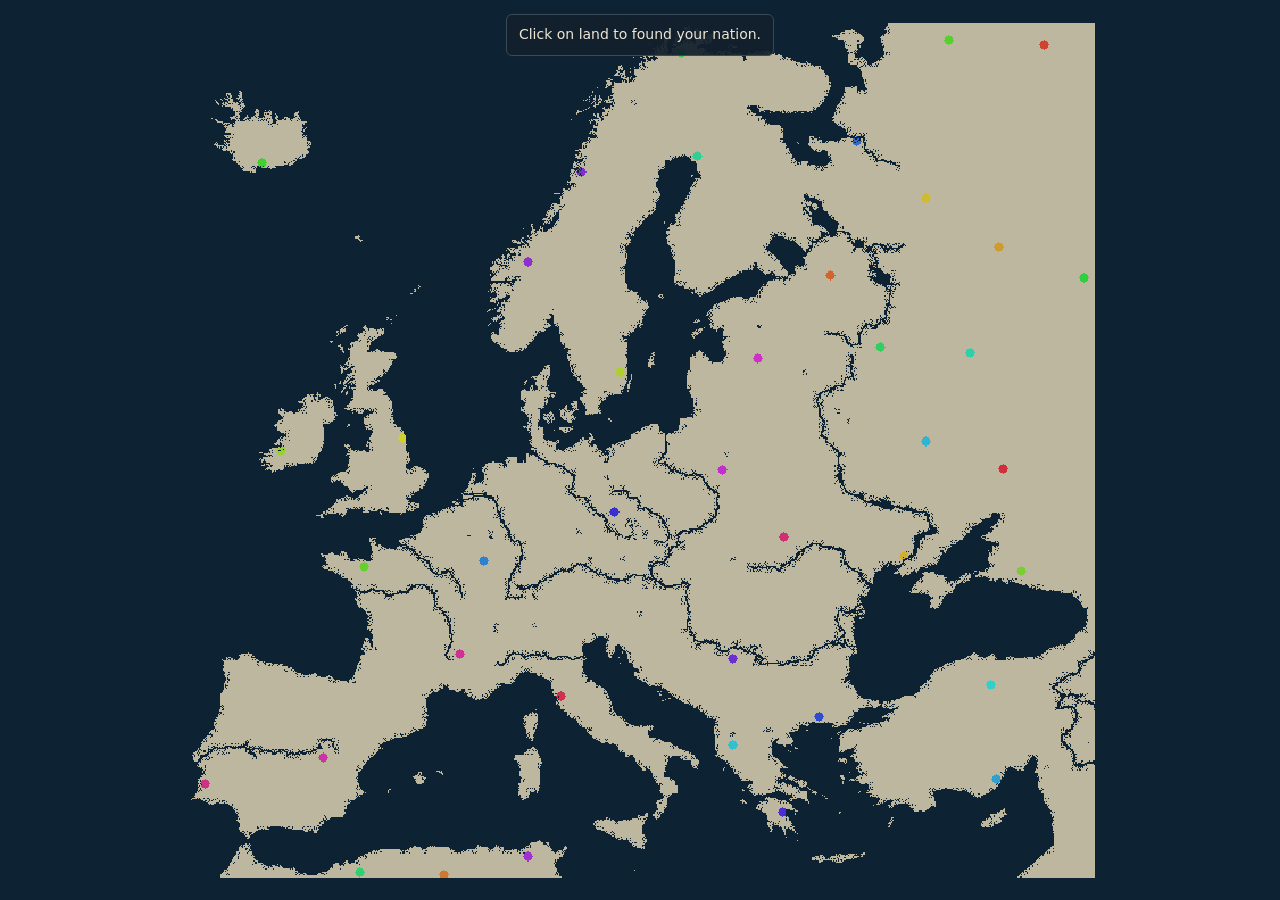
<file: europewar/v1.html>
<!doctype html>
<html lang="en"><head><meta charset="utf-8"><meta name="viewport" content="width=device-width,initial-scale=1">
<title>Europe Conquest</title>
<style>
:root{--ocean:#0d2233;--ink:#ece6d4;--panel:#13212cee;--line:#3a4b57;--brass:#d9a441;--bad:#e0715c}
*{box-sizing:border-box}
html,body{margin:0;height:100%;background:var(--ocean);color:var(--ink);font:14px/1.4 system-ui,sans-serif;overflow:hidden}
canvas{display:block;width:100%;height:100%;cursor:grab;touch-action:none}
.box{position:fixed;background:var(--panel);border:1px solid var(--line);border-radius:6px;padding:10px 12px}
#hud{top:10px;left:10px;display:none;gap:14px;align-items:center;flex-wrap:wrap;max-width:calc(100% - 20px)}
#hud img{height:30px;border:1px solid var(--line)}
#hud b{font-family:Georgia,serif;font-size:16px}
.stat{display:flex;flex-direction:column;font-size:12px;color:#aab6bd}.stat span{font-size:16px;color:var(--ink);font-variant-numeric:tabular-nums}
button{background:#21323e;color:var(--ink);border:1px solid var(--line);border-radius:4px;padding:5px 10px;cursor:pointer;font:inherit}
button:hover{border-color:var(--brass)}button:disabled{opacity:.4;cursor:default}
button.on{background:var(--brass);color:#14202a}
#panel{top:10px;right:10px;width:260px;display:none}
#panel h2{font:600 19px Georgia,serif;margin:0 0 2px}
.row{display:flex;gap:10px}
.portrait{width:64px;height:78px;border:1px solid var(--line);background:#0b161e;flex:none}
.flag{width:100%;max-height:100px;object-fit:contain;border:1px solid var(--line);margin-bottom:8px;background:#0b161e}
.kv{display:flex;justify-content:space-between;margin-top:4px}
.acts{display:grid;gap:6px;margin-top:12px}
#toast{left:50%;bottom:24px;transform:translateX(-50%);display:none;border-color:var(--brass)}
#overlay{inset:0;display:flex;align-items:center;justify-content:center;background:#0d2233e6;z-index:5}
#overlay .box{position:static;max-width:440px}
#overlay h1{font:600 28px Georgia,serif;margin:0 0 8px}
#hint{left:50%;top:14px;transform:translateX(-50%);display:none}
</style></head><body>
<canvas id="cv"></canvas>
<div id="hud" class="box">
  <img id="hf" alt=""><b id="hn"></b>
  <div class="stat">Gold<span id="hg"></span></div>
  <div class="stat">Manpower<span id="hm"></span></div>
  <div class="stat">Territory<span id="ht"></span></div>
  <label class="stat">Troops per order: <span id="pv">40%</span><input id="pct" type="range" min="5" max="100" value="40"></label>
  <button id="rec" title="Spend 50 gold for 100 manpower">Recruit (50g)</button>
  <span><button data-s="1" class="on">x1</button> <button data-s="2">x2</button> <button data-s="4">x4</button></span>
</div>
<div id="hint" class="box">Click on land to found your nation.</div>
<div id="panel" class="box"></div>
<div id="toast" class="box"></div>
<div id="overlay" class="box"><div class="box">
  <h1>Europe Conquest</h1>
  <p id="omsg">Loading Europemap.jpg…</p>
  <p id="pick" style="display:none">Choose the map file manually: <input type="file" id="file" accept="image/*"></p>
  <p style="color:#8c9aa3;font-size:12px">Inspired by OpenFront.io</p>
</div></div>
<script>
// ===== Config =====
const MAP_SRC='Europemap.jpg', MAX_W=800, WHITE_MIN=250, RANDOM_BOTS=40, SHIP_COST=20, SHIP_SPEED=3;
const FLAGS=['se','no','dk','fi','de','fr','it','es','pt','pl','cz','gr','tr','ro','hu','at','ch','nl','be','ie','hr','bg'].map(c=>`https://flagcdn.com/w160/${c}.png`);
/* Preset nations (coder-defined). Coordinates are in ORIGINAL image pixels.
   { name:'Norvalia', leader:'Jon Hale', flag:'https://...png', color:[r,g,b], player:false,
     territory:[{x:500,y:300,r:20}] }   // one or more land discs
   A preset with player:true becomes the human nation and skips the click-to-spawn step. */
const PRESETS=[];

// ===== Name generation (Latin alphabet, European styles) =====
const C=[
 {p:['Ash','Brad','Nor','Kent','Wex','Harl'],s:['ford','shire','land','mouth','wick','ton'],f:['Edmund','Harold','Alfred','Oswin','Edith','Maud'],l:['Ashby','Fenwick','Holloway','Thorne','Wyndham','Cavendish'],t:['Kingdom of ','Duchy of ']},
 {p:['Beau','Mont','Val','Aqui','Bour','Lor'],s:['mont','ville','aine','gne','ance','ac'],f:['Louis','Henri','Aurelie','Camille','Etienne','Margaux'],l:['Beaumont','Delacroix','Montclair','Fontaine','Girard','Valmy'],t:['Kingdom of ','Republic of ']},
 {p:['Nord','Sol','Vik','Fjell','Stor','Ska'],s:['heim','vik','gard','land','holm','by'],f:['Erik','Astrid','Bjorn','Ingrid','Leif','Sigrid'],l:['Haraldsson','Lindqvist','Nygaard','Solberg','Dahl','Eriksen'],t:['Kingdom of ','']},
 {p:['Hohen','Rhein','Alt','Schwarz','Grun','Mark'],s:['burg','stein','berg','dorf','wald','hafen'],f:['Konrad','Friedrich','Greta','Matthias','Liesel','Otto'],l:['Weber','Falkenrath','Kessler','Hartmann','Brandt','Vogel'],t:['Duchy of ','Grand Duchy of ']},
 {p:['Bela','Nov','Zlat','Vysh','Kras','Sver'],s:['grad','slav','ovo','ice','ska','mir'],f:['Vladimir','Milena','Bogdan','Katarina','Stanislav','Dragana'],l:['Kovalenko','Novak','Petrovic','Zielinski','Horvat','Volkov'],t:['Principality of ','Republic of ']},
 {p:['Monte','Vil','Bella','Cas','Sant','Ven'],s:['nova','ia','ona','ello','ara','etto'],f:['Lorenzo','Giulia','Matteo','Chiara','Alessio','Beatrice'],l:['Rossi','Moretti','Bellini','Ferrante','Conti','Vitale'],t:['Republic of ','Duchy of ']},
 {p:['Sierra','Val','Costa','Alba','Tor','Cas'],s:['lona','dia','ez','cia','mar','gos'],f:['Alonso','Isabel','Diego','Beatriz','Joao','Ines'],l:['Navarro','Castillo','Ferreira','Mendes','Ortega','Salazar'],t:['Kingdom of ','Crown of ']},
 {p:['Kara','Yeni','Ak','Demir','Bursa','Ege'],s:['bey','kent','ova','lar','han','pasa'],f:['Mehmet','Ayse','Kemal','Selim','Leyla','Emre'],l:['Yilmaz','Demirci','Aksoy','Karaman','Ozturk','Kaya'],t:['Sultanate of ','Beylik of ']},
 {p:['Neo','Kalli','Pelo','Ther','Ioni','Arka'],s:['polis','nissos','ia','akos','ona','ikon'],f:['Nikolaos','Eleni','Dimitri','Sophia','Yannis','Thalia'],l:['Papadakis','Karras','Stavros','Alexiou','Mavros','Vasilis'],t:['Republic of ','Despotate of ']}
];
const R=a=>a[Math.random()*a.length|0];
function genNames(){const c=R(C);return{name:R(c.t)+R(c.p)+R(c.s),leader:R(c.f)+' '+R(c.l)}}
function hsl(h,s,l){const a=s*Math.min(l,1-l),f=n=>{const k=(n+h/30)%12;return Math.round(255*(l-a*Math.max(-1,Math.min(k-3,9-k,1))))};return[f(0),f(8),f(4)]}
const u32=c=>(255<<24)|(c[2]<<16)|(c[1]<<8)|c[0];
const OCEAN32=u32([13,34,51]), LAND32=u32([189,183,159]);

// ===== State =====
const cv=document.getElementById('cv'),ctx=cv.getContext('2d'),$=id=>document.getElementById(id);
let W,H,N,S=1,land,owner,img32,off,offCtx,imgData,dirty=true;
let nations=[null],attacks=[],ships=[],me=0,phase='load',sel=-1,panelKey=null,speed=1,spawns=[];
let zoom=1,panX=0,panY=0;
const P=()=>nations[me];

// ===== Map loading =====
function loadMap(src){const im=new Image();im.onload=()=>build(im);im.onerror=()=>fail('Could not load '+MAP_SRC+'. Place it next to this HTML file.');im.src=src}
function fail(m){$('omsg').textContent=m;$('pick').style.display='block'}
$('file').onchange=e=>{if(e.target.files[0])loadMap(URL.createObjectURL(e.target.files[0]))};
function build(im){
  S=Math.min(1,MAX_W/im.naturalWidth);W=Math.round(im.naturalWidth*S);H=Math.round(im.naturalHeight*S);N=W*H;
  const c=document.createElement('canvas');c.width=W;c.height=H;const x=c.getContext('2d',{willReadFrequently:true});
  x.imageSmoothingEnabled=false;x.drawImage(im,0,0,W,H);
  let d;try{d=x.getImageData(0,0,W,H).data}catch(e){return fail('The browser blocked pixel access (file:// restriction). Run a local server (python -m http.server) or pick the file below.')}
  land=new Uint8Array(N);owner=new Uint16Array(N);
  off=document.createElement('canvas');off.width=W;off.height=H;offCtx=off.getContext('2d');
  imgData=offCtx.createImageData(W,H);img32=new Uint32Array(imgData.data.buffer);
  for(let i=0;i<N;i++){const j=i*4;land[i]=(d[j]>=WHITE_MIN&&d[j+1]>=WHITE_MIN&&d[j+2]>=WHITE_MIN)?1:0;img32[i]=land[i]?LAND32:OCEAN32}
  setup();
}

// ===== Nations =====
function newNation(spec={},bot=true){
  const id=nations.length,g=genNames();
  const col=spec.color||hsl((id*137.5)%360,.62,.5);
  const n={id,name:spec.name||g.name,leader:spec.leader||g.leader,flag:spec.flag||R(FLAGS),col,c32:u32(col),
    tiles:0,sx:0,sy:0,gold:50,mp:200,alive:true,bot,att:0,fi:new Image()};
  n.fi.src=n.flag;nations.push(n);return n}
function setOwner(i,o){
  const p=owner[i];if(p===o)return;const x=i%W,y=i/W|0;
  if(p){const n=nations[p];n.tiles--;n.sx-=x;n.sy-=y;if(!n.tiles&&n.alive)kill(n)}
  owner[i]=o;if(o){const n=nations[o];n.tiles++;n.sx+=x;n.sy+=y;img32[i]=n.c32}else img32[i]=LAND32;dirty=true}
function kill(n){n.alive=false;if(n.id===me)toast('Your nation has fallen.',6000)}
function spawn(n,cx,cy,r){let c=0;
  for(let y=-r;y<=r;y++)for(let x=-r;x<=r;x++){if(x*x+y*y>r*r)continue;const X=cx+x,Y=cy+y;
    if(X<0||Y<0||X>=W||Y>=H)continue;const i=Y*W+X;if(land[i]&&!owner[i]){setOwner(i,n.id);c++}}
  return c}
function countFree(cx,cy,r){let c=0;for(let y=-r;y<=r;y++)for(let x=-r;x<=r;x++){const X=cx+x,Y=cy+y;if(x*x+y*y<=r*r&&X>=0&&Y>=0&&X<W&&Y<H&&land[Y*W+X]&&!owner[Y*W+X])c++}return c}

function setup(){
  // preset nations
  for(const sp of PRESETS){const n=newNation(sp,!sp.player);if(sp.player)me=n.id;
    for(const t of sp.territory||[]){const cx=Math.round(t.x*S),cy=Math.round(t.y*S);spawns.push([cx,cy]);spawn(n,cx,cy,Math.max(1,Math.round(t.r*S)))}}
  // random bots
  const minD=W/(Math.sqrt(RANDOM_BOTS)*1.8);
  for(let k=0,made=0;made<RANDOM_BOTS&&k<4000;k++){
    const i=Math.random()*N|0;if(!land[i]||owner[i])continue;const x=i%W,y=i/W|0;
    if(spawns.some(s=>Math.hypot(s[0]-x,s[1]-y)<minD)||countFree(x,y,4)<30)continue;
    spawns.push([x,y]);spawn(newNation({},true),x,y,4);made++}
  fit();$('overlay').style.display='none';
  if(me){startPlay()}else{phase='spawn';$('hint').style.display='block'}
  requestAnimationFrame(frame);
}
function startPlay(){phase='play';$('hint').style.display='none';$('hud').style.display='flex';
  $('hf').src=P().flag;$('hn').textContent=P().name+' — '+P().leader}

// ===== Simulation =====
function economy(n){
  const max=100+n.tiles*8;
  n.mp+=(n.tiles*.08+n.mp*.01)*Math.max(0,1-n.mp/max);
  n.gold+=n.tiles*.03+n.mp*.004}
function findFrontiers(id){
  const m=new Map(),add=(t,j)=>{let a=m.get(t);if(!a)m.set(t,a=[]);a.push(j)};
  for(let i=0;i<N;i++){if(owner[i]!==id)continue;const x=i%W;let j;
    if(x>0){j=i-1;if(land[j]&&owner[j]!==id)add(owner[j],j)}
    if(x<W-1){j=i+1;if(land[j]&&owner[j]!==id)add(owner[j],j)}
    if(i>=W){j=i-W;if(land[j]&&owner[j]!==id)add(owner[j],j)}
    if(i<N-W){j=i+W;if(land[j]&&owner[j]!==id)add(owner[j],j)}}
  return m}
function startAttack(n,t,amt,front,fromMp=true){
  if(fromMp)n.mp-=amt;n.att++;attacks.push({atk:n.id,def:t,troops:amt,front:front.slice()})}
function stepAttack(a){ // returns true when finished
  const n=nations[a.atk];if(!n.alive)return true;
  const d=a.def?nations[a.def]:null;let rate=Math.max(3,Math.ceil(Math.sqrt(n.tiles)*.8));
  while(rate-->0){
    if(!a.front.length)return true;
    const k=Math.random()*a.front.length|0,i=a.front[k];a.front[k]=a.front[a.front.length-1];a.front.pop();
    if(owner[i]!==a.def||!land[i])continue;
    let cost=1,loss=0;if(d){const dn=d.mp/Math.max(1,d.tiles);cost=2+dn*.5;loss=dn*.3}
    if(a.troops<cost)return true;
    a.troops-=cost;if(d)d.mp=Math.max(0,d.mp-loss);
    setOwner(i,a.atk);const x=i%W;
    if(x>0&&owner[i-1]===a.def&&land[i-1])a.front.push(i-1);
    if(x<W-1&&owner[i+1]===a.def&&land[i+1])a.front.push(i+1);
    if(i>=W&&owner[i-W]===a.def&&land[i-W])a.front.push(i-W);
    if(i<N-W&&owner[i+W]===a.def&&land[i+W])a.front.push(i+W)}
  return false}
function botThink(n){
  const m=findFrontiers(n.id);if(!m.size)return;
  let t;const neu=m.get(0);
  if(neu&&Math.random()<.8)t=0;else{let best=1e9;for(const k of m.keys())if(k&&nations[k].mp<best){best=nations[k].mp;t=k}}
  if(t===undefined)t=0;if(!m.has(t))return;
  const amt=n.mp*(.25+Math.random()*.3);if(amt<20)return;
  if(t&&nations[t].mp*.6>amt)return;
  startAttack(n,t,amt,m.get(t))}
function tick(){
  for(let i=1;i<nations.length;i++){const n=nations[i];if(!n.alive)continue;economy(n);
    if(n.bot&&!n.att&&Math.random()<.015)botThink(n)}
  for(let i=attacks.length-1;i>=0;i--){const a=attacks[i];if(stepAttack(a)){const n=nations[a.atk];n.att--;if(n.alive)n.mp+=a.troops;attacks.splice(i,1)}}
  for(let i=ships.length-1;i>=0;i--){const s=ships[i];s.pos+=SHIP_SPEED;if(s.pos>=s.path.length-1){landShip(s);ships.splice(i,1)}}
}

// ===== Ships =====
function seaPath(id,T){
  const tO=owner[T];if(tO===id)return 'own';
  const tx=T%W,ty=T/W|0,goal=new Uint8Array(N);let any=false;
  const isT=k=>k>=0&&k<N&&land[k]&&owner[k]===tO;
  for(let y=-8;y<=8;y++)for(let x=-8;x<=8;x++){const X=tx+x,Y=ty+y;if(X<1||Y<1||X>=W-1||Y>=H-1)continue;const k=Y*W+X;
    if(!land[k]&&(isT(k-1)||isT(k+1)||isT(k-W)||isT(k+W))){goal[k]=1;any=true}}
  if(!any)return 'coast';
  const par=new Int32Array(N).fill(-1),q=new Int32Array(N);let qh=0,qt=0;
  for(let i=W;i<N-W;i++){if(land[i])continue;
    if(owner[i-1]===id&&land[i-1]||owner[i+1]===id&&land[i+1]||owner[i-W]===id&&land[i-W]||owner[i+W]===id&&land[i+W]){par[i]=-2;q[qt++]=i}}
  if(!qt)return 'nocoast';
  while(qh<qt){const i=q[qh++];
    if(goal[i]){const p=[];for(let k=i;k>=0;k=par[k])p.push(k);return p.reverse()}
    const x=i%W,nb=[x>0?i-1:-1,x<W-1?i+1:-1,i>=W?i-W:-1,i<N-W?i+W:-1];
    for(const j of nb)if(j>=0&&!land[j]&&par[j]===-1){par[j]=i;q[qt++]=j}}
  return 'blocked'}
function landShip(s){
  const n=nations[s.o],g=s.path[s.path.length-1],gx=g%W,gy=g/W|0;if(!n.alive)return;
  let c=-1;
  for(let dy=-1;dy<=1&&c<0;dy++)for(let dx=-1;dx<=1;dx++){const k=(gy+dy)*W+gx+dx;if(land[k]&&owner[k]===s.tO&&owner[k]!==s.o){c=k;break}}
  if(c<0)for(let dy=-1;dy<=1&&c<0;dy++)for(let dx=-1;dx<=1;dx++){const k=(gy+dy)*W+gx+dx;if(land[k]&&owner[k]!==s.o){c=k;break}}
  if(c<0){n.mp+=s.troops;return}
  const t=owner[c];let q=[c],seen=new Set([c]),cap=Math.min(30,Math.floor(s.troops/2));
  for(let h=0;h<q.length&&q.length<=cap;h++){const i=q[h],x=i%W;
    for(const j of [x>0?i-1:-1,x<W-1?i+1:-1,i>=W?i-W:-1,i<N-W?i+W:-1])if(j>=0&&land[j]&&owner[j]===t&&!seen.has(j)){seen.add(j);q.push(j)}}
  q=q.slice(0,cap);for(const i of q)setOwner(i,s.o);
  s.troops=Math.max(0,s.troops-q.length*1.5);
  const f=findFrontiers(s.o).get(t);
  if(f&&s.troops>5){n.mp+=s.troops;startAttack(n,t,s.troops,f)}else n.mp+=s.troops;
  if(s.o===me)toast('Landing made on foreign shores.')}

// ===== UI =====
let toastT;function toast(m,ms=2500){const t=$('toast');t.textContent=m;t.style.display='block';clearTimeout(toastT);toastT=setTimeout(()=>t.style.display='none',ms)}
const fmt=v=>Math.floor(v).toLocaleString();
function renderPanel(){
  const p=$('panel');if(sel<0||!land[sel]){p.style.display='none';panelKey=null;return}
  const o=owner[sel],n=o?nations[o]:null,key=o+'|'+phase+'|'+(P()&&P().alive);
  p.style.display='block';
  if(key!==panelKey){panelKey=key;const can=phase==='play'&&P().alive&&o!==me;
    p.innerHTML=(n?`<img class="flag" src="${n.flag}" alt="Flag" onerror="this.style.display='none'">
      <div class="row"><div class="portrait" title="Leader portrait"></div><div><h2>${n.name}</h2><div style="color:#aab6bd">Leader: ${n.leader}${n.id===me?' (you)':''}</div>${n.alive?'':'<div style="color:var(--bad)">Eliminated</div>'}</div></div>
      <div class="kv"><span>Wealth</span><b id="pw"></b></div><div class="kv"><span>Manpower</span><b id="pm"></b></div><div class="kv"><span>Territory</span><b id="pt"></b></div>`
      :`<h2>Unclaimed land</h2><div style="color:#aab6bd">No nation rules here.</div>`)+
      (can?`<div class="acts"><button id="bl">${o?'Attack by land':'Expand by land'}</button><button id="bs">Send ship (${SHIP_COST}g)</button></div>`:'');
    if(can){$('bl').onclick=doLand;$('bs').onclick=doShip}}
  if(n){$('pw').textContent=fmt(n.gold);$('pm').textContent=fmt(n.mp);$('pt').textContent=fmt(n.tiles)+' tiles'}}
function refresh(){
  if(phase==='play'){const n=P();$('hg').textContent=fmt(n.gold);$('hm').textContent=fmt(n.mp)+' / '+fmt(100+n.tiles*8);$('ht').textContent=fmt(n.tiles);$('rec').disabled=n.gold<50||!n.alive}
  renderPanel()}
setInterval(refresh,250);
const pct=()=>+$('pct').value/100;
$('pct').oninput=()=>$('pv').textContent=$('pct').value+'%';
$('rec').onclick=()=>{const n=P();if(n.gold>=50){n.gold-=50;n.mp+=100;refresh()}};
document.querySelectorAll('[data-s]').forEach(b=>b.onclick=()=>{speed=+b.dataset.s;document.querySelectorAll('[data-s]').forEach(x=>x.classList.toggle('on',x===b))});
function doLand(){
  const n=P(),t=owner[sel],f=findFrontiers(me).get(t),amt=n.mp*pct();
  if(!f)return toast('Your territory does not border this land. Use a ship.');
  if(amt<10)return toast('Not enough manpower.');
  startAttack(n,t,amt,f);toast('Troops sent.')}
function doShip(){
  const n=P(),amt=n.mp*pct();
  if(n.gold<SHIP_COST)return toast('Not enough gold.');if(amt<10)return toast('Not enough manpower.');
  const r=seaPath(me,sel);
  if(typeof r==='string')return toast({own:'That land is yours.',coast:'Target has no reachable coast.',nocoast:'You have no ocean access.',blocked:'No unobstructed sea route to that coast.'}[r]);
  n.gold-=SHIP_COST;n.mp-=amt;ships.push({o:me,path:r,pos:0,troops:amt,tO:owner[sel]});toast('Ship launched.')}

// ===== Camera / input =====
function fit(){cv.width=innerWidth;cv.height=innerHeight;zoom=Math.min(cv.width/W,cv.height/H)*.95;panX=(cv.width-W*zoom)/2;panY=(cv.height-H*zoom)/2}
addEventListener('resize',()=>{if(W){cv.width=innerWidth;cv.height=innerHeight}});
let drag=null;
cv.onpointerdown=e=>{drag={x:e.clientX,y:e.clientY,px:panX,py:panY,m:false};cv.setPointerCapture(e.pointerId);cv.style.cursor='grabbing'};
cv.onpointermove=e=>{if(!drag)return;const dx=e.clientX-drag.x,dy=e.clientY-drag.y;if(Math.abs(dx)+Math.abs(dy)>5)drag.m=true;if(drag.m){panX=drag.px+dx;panY=drag.py+dy}};
cv.onpointerup=e=>{cv.style.cursor='grab';if(drag&&!drag.m)click(e.clientX,e.clientY);drag=null};
cv.onwheel=e=>{e.preventDefault();const f=e.deltaY<0?1.15:1/1.15,nz=Math.min(40,Math.max(.3,zoom*f));
  panX=e.clientX-(e.clientX-panX)*nz/zoom;panY=e.clientY-(e.clientY-panY)*nz/zoom;zoom=nz};
function click(px,py){
  const x=Math.floor((px-panX)/zoom),y=Math.floor((py-panY)/zoom);
  if(x<0||y<0||x>=W||y>=H){sel=-1;return renderPanel()}
  const i=y*W+x;
  if(phase==='spawn'){
    if(!land[i]||owner[i])return toast('Choose free land.');
    if(countFree(x,y,6)<40)return toast('Too little land here. Choose a larger area.');
    const n=newNation({},false);me=n.id;spawn(n,x,y,6);startPlay();return}
  sel=land[i]?i:-1;refresh()}

// ===== Render =====
let last=performance.now(),acc=0;
function frame(t){
  acc+=Math.min(250,t-last)*speed;last=t;let k=0;
  while(acc>=100&&k++<8){acc-=100;if(phase==='play')tick()}
  if(dirty){offCtx.putImageData(imgData,0,0);dirty=false}
  ctx.setTransform(1,0,0,1,0,0);ctx.fillStyle='#0d2233';ctx.fillRect(0,0,cv.width,cv.height);
  ctx.imageSmoothingEnabled=false;ctx.setTransform(zoom,0,0,zoom,panX,panY);ctx.drawImage(off,0,0);
  for(const s of ships){const i=s.path[Math.min(s.path.length-1,Math.floor(s.pos))];
    ctx.fillStyle=nations[s.o].alive?'#fff':'#999';ctx.strokeStyle='#000';ctx.lineWidth=.4;
    const r=Math.max(2,5/zoom);ctx.beginPath();ctx.arc(i%W+.5,(i/W|0)+.5,r,0,7);ctx.fill();ctx.stroke()}
  if(sel>=0){ctx.strokeStyle='#d9a441';ctx.lineWidth=2/zoom;ctx.strokeRect(sel%W-1,(sel/W|0)-1,3,3)}
  ctx.setTransform(1,0,0,1,0,0);
  for(let i=1;i<nations.length;i++){const n=nations[i];if(!n.alive||n.tiles<40)continue;
    const w=Math.min(Math.sqrt(n.tiles)*zoom*.55,72);if(w<16||!n.fi.complete||!n.fi.naturalWidth)continue;
    const h=w*.66,x=n.sx/n.tiles*zoom+panX,y=n.sy/n.tiles*zoom+panY;
    ctx.globalAlpha=.9;ctx.drawImage(n.fi,x-w/2,y-h/2,w,h);ctx.globalAlpha=1;ctx.strokeStyle='#000';ctx.lineWidth=1;ctx.strokeRect(x-w/2,y-h/2,w,h)}
  requestAnimationFrame(frame)}

loadMap(MAP_SRC);
</script></body></html>
</file>
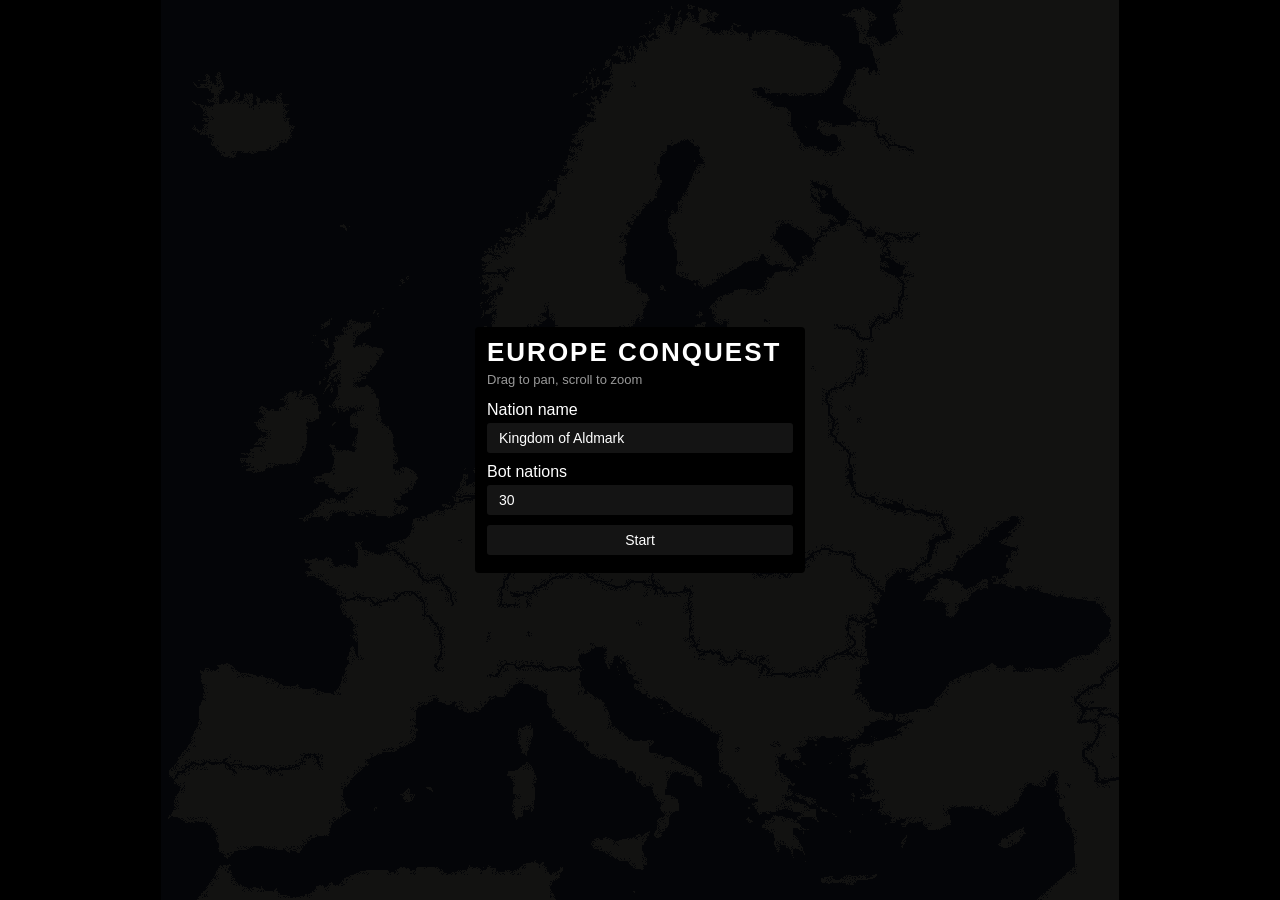
<file: europewar/v2.html>
<!DOCTYPE html>
<html><head><meta charset="utf-8"><title>Europe Conquest</title>
<style>
*{box-sizing:border-box;margin:0;font-family:'Bahnschrift','Agency FB','Arial Narrow',Arial,sans-serif;color:#fff;user-select:none}
body{background:#000;overflow:hidden}
canvas{display:block;position:absolute;inset:0}
.p{position:absolute;background:#000;border-radius:4px;padding:10px 12px;transition:opacity .25s,transform .25s}
.hide{opacity:0;pointer-events:none;transform:translateY(8px)}
button,input{background:#141414;border:0;border-radius:3px;padding:7px 12px;font-size:14px}
button{cursor:pointer;transition:background .15s,transform .1s}
button:hover{background:#252525}button:active{transform:scale(.95)}
input[type=range]{padding:0;vertical-align:middle;width:150px}
h3{font-size:18px;margin:6px 0 2px}.sub{opacity:.6;font-size:13px}
.fl{width:44px;height:28px;background-size:cover;background-position:center;border-radius:2px;display:inline-block;vertical-align:middle}
.por{width:76px;height:96px;background:#111;border-radius:3px;margin:8px 0}
.row{display:flex;justify-content:space-between;font-size:14px;padding:2px 0}.row span:first-child{opacity:.6}
.btns{display:flex;gap:6px;margin-top:8px}
.m{background:#000;border-radius:4px;padding:7px 10px;margin-bottom:6px;font-size:14px;animation:m 6s forwards}
@keyframes m{0%{opacity:0;transform:translateX(20px)}5%{opacity:1;transform:none}85%{opacity:1}100%{opacity:0}}
#menu{position:absolute;inset:0;background:rgba(0,0,0,.75);display:flex;align-items:center;justify-content:center}
#menu .p{position:static;width:330px}#menu input{width:100%;margin:4px 0 10px}
</style></head><body>
<canvas id="c"></canvas>
<div id="hud" class="p hide" style="left:12px;top:12px;width:240px"></div>
<div id="feed" style="position:absolute;right:12px;top:12px;width:270px;pointer-events:none"></div>
<div id="info" class="p hide" style="right:12px;top:50%;margin-top:-180px;width:250px"></div>
<div id="bar" class="p hide" style="left:0;right:0;margin:auto;bottom:14px;width:fit-content">
 Troops <input type="range" id="rt" min="5" max="100" value="40"> <span id="rv" style="display:inline-block;width:38px">40%</span>
 <button onclick="conscript()">Conscript 150g</button> <button id="inv" onclick="invest()"></button> <button id="sp" onclick="speedT()">1x</button>
</div>
<div id="menu"><div class="p">
 <h1 style="font-size:26px;letter-spacing:2px">EUROPE CONQUEST</h1><div class="sub" style="margin:4px 0 14px">Drag to pan, scroll to zoom</div>
 Nation name<input id="nm" value="Kingdom of Aldmark">
 Bot nations<input id="nb" type="number" value="30" min="0" max="120">
 <button id="go" disabled style="width:100%">Loading map...</button><div id="err" class="sub" style="margin-top:8px"></div>
</div></div>
<script>
/* ---- CONFIG ---- */
const MAP='Europemap.jpg', LAND_T=250;   // channel value >= LAND_T on all 3 channels = land, everything else = ocean
/* Preset nations (for later): {name,short,leader,flag,color:'#rrggbb',regions:[[x,y,radius],...]} */
const PRESET_NATIONS=[];
const FLAGS=['de','fr','it','es','pt','pl','se','no','dk','fi','gr','tr','nl','be','at','ch','cz','hu','ro','ua','hr','rs','bg','ie','gb','lt','lv','ee'].map(c=>`https://flagcdn.com/w160/${c}.png`);
const TITLES=['Kingdom of','Republic of','Duchy of','Empire of','Principality of','Grand Duchy of','Commonwealth of'];
const C=(r,s,f,l)=>({r:r.split(' '),s:s.split(' '),f:f.split(' '),l:l.split(' ')});
const CUL=[
 C('Ash Wor Nor Brad Kent Wes Ely','land shire ford wick mark','Edmund Harold Oliver Arthur Henry Edward','Ashford Wells Hartley Fenwick Marlow Thorne'),
 C('Aqui Bour Lor Pro Nor Gas Bret','ne gne vence aine tagne','Louis Henri Etienne Gaspard Lucien Armand','Moreau Delacroix Fontaine Beaumont Laurent Dupont'),
 C('Skand Sver Dan Hald Ulf Nor Gjall','heim land mark vik gard','Harald Bjorn Erik Olaf Magnus Leif','Haraldsen Lindqvist Nordahl Bergstrom Eriksson'),
 C('Hohen Ober Rhein Bran Sach Thur Frank','burg land stein berg mark','Friedrich Wilhelm Konrad Otto Heinrich Albrecht','Hartmann Weber Brandt Kessler Vogel Lehmann'),
 C('Vel Mor Bela Zlat Kras Drav Mikh','ovia grad ica vina ostrov','Vladimir Bogdan Milos Casimir Dragan Mieszko','Novak Petrovic Kowalski Volkov Dvorak Horvat'),
 C('Ligur Tosc Venet Lombar Pied Sard Calabr','ia ana ino ia onia','Giovanni Lorenzo Matteo Cosimo Alberto Marco','Rossi Medici Bianchi Visconti Conti Ferrari'),
 C('Casti Ara Astur Galic Lusi Navar Cata','a ia lla gon nia','Alfonso Fernando Joaquin Rodrigo Tiago Diego','Mendoza Navarro Castillo Ferreira Alvarez Silva'),
 C('Kara Yesil Ak Kizil Demir Bey Ana','ova lar istan oglu dag','Mehmet Selim Murat Kemal Osman Emre','Yildiz Demir Kaya Aksoy Celik Ozturk'),
 C('Thess Pelo Mace Epir Cret Attic Ion','ia onia ika alia os','Nikolaos Dimitrios Andreas Stavros Alexios Theodoros','Papadakis Karras Stavrou Georgiou Makris Laskaris')];
const pick=a=>a[(Math.random()*a.length)|0],cap=s=>s[0].toUpperCase()+s.slice(1);

/* ---- STATE ---- */
const $=id=>document.getElementById(id),cv=$('c'),ctx=cv.getContext('2d');
let W,H,N,land,owner,comp,px32,imgData,off,octx,bq,par,vis,stamp=0;
let z=1,px=0,py=0,dirty=true,phase='load',now=0,tickN=0,speed=1,acc=0,sel=null,player=null,fq=[],ft=[],fh=0,attacks=[],ships=[],totalLand=0,won=false;
const nations=[null],FD=2500,OCEAN=pk([14,20,32]),LANDC=pk([72,72,66]);
function pk(c){return(255<<24)|(c[2]<<16)|(c[1]<<8)|c[0]}
/* ---- SOUND ---- */
const SND={start:'gamestart.mp3',menu:'menuopen.mp3',msg:'message_notif.mp3',click:'mouseclick.mp3'},AU={};
for(const k in SND)AU[k]=new Audio(SND[k]);
function snd(k){try{const a=AU[k].cloneNode();a.volume=.5;a.play().catch(()=>{})}catch(e){}}
document.addEventListener('click',e=>{if(e.target.closest('button'))snd('click')});
function msg(t,s=true){const d=document.createElement('div');d.className='m';d.textContent=t;$('feed').appendChild(d);setTimeout(()=>d.remove(),6000);if(s)snd('msg')}
/* ---- LOAD MAP ---- */
const img=new Image();img.src=MAP;
img.onerror=()=>$('err').textContent='Could not load '+MAP+'. Put it next to this HTML file.';
img.onload=()=>{
 W=img.naturalWidth;H=img.naturalHeight;N=W*H;
 const t=document.createElement('canvas');t.width=W;t.height=H;const c=t.getContext('2d',{willReadFrequently:true});c.drawImage(img,0,0);
 let d;try{d=c.getImageData(0,0,W,H).data}catch(e){$('err').textContent='Browser blocked pixel reading (file:// restriction). Run a local server in this folder: "python -m http.server" and open http://localhost:8000/game.html';return}
 land=new Uint8Array(N);owner=new Uint16Array(N);
 for(let i=0;i<N;i++){const k=i*4;if(d[k]>=LAND_T&&d[k+1]>=LAND_T&&d[k+2]>=LAND_T){land[i]=1;totalLand++}}
 comp=new Uint32Array(N);bq=new Int32Array(N);par=new Int32Array(N);vis=new Uint32Array(N);
 let cid=0;
 for(let i=0;i<N;i++)if(!land[i]&&!comp[i]){cid++;let sp=0;bq[sp++]=i;comp[i]=cid;
  while(sp){const c=bq[--sp],x=c%W;
   if(x>0&&!land[c-1]&&!comp[c-1]){comp[c-1]=cid;bq[sp++]=c-1}
   if(x<W-1&&!land[c+1]&&!comp[c+1]){comp[c+1]=cid;bq[sp++]=c+1}
   if(c>=W&&!land[c-W]&&!comp[c-W]){comp[c-W]=cid;bq[sp++]=c-W}
   if(c<N-W&&!land[c+W]&&!comp[c+W]){comp[c+W]=cid;bq[sp++]=c+W}}}
 imgData=new ImageData(W,H);px32=new Uint32Array(imgData.data.buffer);resetPix();
 off=document.createElement('canvas');off.width=W;off.height=H;octx=off.getContext('2d');
 resize();phase='menu';$('go').disabled=false;$('go').textContent='Start';$('go').onclick=startGame;
};
function resetPix(){for(let i=0;i<N;i++)px32[i]=land[i]?LANDC:OCEAN;dirty=true}
function resize(){cv.width=innerWidth;cv.height=innerHeight;if(W){z=Math.min(cv.width/W,cv.height/H);px=(cv.width-W*z)/2;py=(cv.height-H*z)/2}}
addEventListener('resize',resize);
/* ---- NATIONS ---- */
function hsl(h,s,l){const a=s*Math.min(l,1-l),f=n=>{const k=(n+h/30)%12;return Math.round(255*(l-a*Math.max(-1,Math.min(k-3,9-k,1))))};return[f(0),f(8),f(4)]}
function mk(o){
 const id=nations.length,cu=pick(CUL),sh=o.short||cap(pick(cu.r)+pick(cu.s));
 const col=o.color?[1,3,5].map(k=>parseInt(o.color.substr(k,2),16)):hsl((id*137.5)%360,.55+Math.random()*.2,.5);
 const n={id,short:sh,name:o.name||pick(TITLES)+' '+sh,leader:o.leader||pick(cu.f)+' '+pick(cu.l),flag:o.flag||pick(FLAGS),col,p32:pk(col),bot:!!o.bot,
  troops:2500,gold:200,tiles:0,list:[],sx:0,sy:0,econ:1,alive:true,na:0,ships:0,hex:`rgb(${col})`};
 nations.push(n);return n}
function setOwner(i,id,anim){
 const old=owner[i];if(old){const o=nations[old];o.tiles--;o.sx-=i%W;o.sy-=(i/W)|0}
 owner[i]=id;const n=nations[id];n.tiles++;n.list.push(i);n.sx+=i%W;n.sy+=(i/W)|0;
 if(anim){px32[i]=mix(n,0);fq.push(i);ft.push(now)}else px32[i]=n.p32;dirty=true}
function mix(n,t){const e=t*t*(3-2*t),k=.7*(1-e),c=n.col;return pk([c[0]+(255-c[0])*k|0,c[1]+(255-c[1])*k|0,c[2]+(255-c[2])*k|0])}
function fade(){
 while(fh<fq.length&&now-ft[fh]>=FD){const i=fq[fh],o=owner[i];if(o)px32[i]=nations[o].p32;fh++;dirty=true}
 for(let k=fh;k<fq.length;k++){const o=owner[fq[k]];if(o)px32[fq[k]]=mix(nations[o],(now-ft[k])/FD)}
 if(fq.length>fh)dirty=true;
 if(fh>100000){fq=fq.slice(fh);ft=ft.slice(fh);fh=0}}
function freeSpot(x,y,r){for(let dy=-r;dy<=r;dy+=4)for(let dx=-r;dx<=r;dx+=4){const X=x+dx,Y=y+dy;if(X>=0&&Y>=0&&X<W&&Y<H&&owner[Y*W+X])return false}return true}
function spawn(n,x,y,r){for(let dy=-r;dy<=r;dy++)for(let dx=-r;dx<=r;dx++){const X=x+dx,Y=y+dy;if(X<0||Y<0||X>=W||Y>=H||dx*dx+dy*dy>r*r)continue;const i=Y*W+X;if(land[i]&&!owner[i])setOwner(i,n.id,false)}}
const maxT=n=>3000+n.tiles*12,inc=n=>1+n.tiles*.02*(1+.4*(n.econ-1)),invCost=n=>Math.round(200*Math.pow(1.8,n.econ-1));
/* ---- START ---- */
function startGame(){
 snd('start');$('menu').style.display='none';nations.length=1;owner.fill(0);resetPix();attacks=[];ships=[];fq=[];ft=[];fh=0;won=false;
 const nm=$('nm').value.trim()||'Player Nation';
 player=mk({name:nm,short:nm.replace(/^(Kingdom|Republic|Duchy|Empire|Principality) of /,'')});
 for(const p of PRESET_NATIONS){const n=mk({...p,bot:true});for(const[x,y,r]of p.regions||[])spawn(n,x,y,r)}
 const nb=Math.max(0,Math.min(120,+$('nb').value||0));
 for(let k=0;k<nb;k++){const n=mk({bot:true});
  for(let t=0;t<400&&n.tiles<40;t++){const i=(Math.random()*N)|0,x=i%W,y=(i/W)|0;if(land[i]&&!owner[i]&&freeSpot(x,y,30))spawn(n,x,y,9)}
  if(n.tiles<20)n.alive=false}
 phase='spawn';cv.style.cursor='crosshair';$('hud').classList.remove('hide');hud();msg('Click on land to choose your starting location',false)}
/* ---- COMBAT ---- */
function seedFront(n,tid,click){
 const L=n.list,pool=new Set,cx=click%W,cy=(click/W)|0,tries=Math.min(6000,L.length*2);
 for(let k=0;k<tries;k++){const i=L[(Math.random()*L.length)|0];if(owner[i]!==n.id)continue;const x=i%W;
  if(x>0&&owner[i-1]===tid&&(tid||land[i-1]))pool.add(i-1);
  if(x<W-1&&owner[i+1]===tid&&(tid||land[i+1]))pool.add(i+1);
  if(i>=W&&owner[i-W]===tid&&(tid||land[i-W]))pool.add(i-W);
  if(i<N-W&&owner[i+W]===tid&&(tid||land[i+W]))pool.add(i+W)}
 const d=j=>{const a=j%W-cx,b=((j/W)|0)-cy;return a*a+b*b};
 return[...pool].sort((a,b)=>d(a)-d(b)).slice(0,150)}
function launch(n,tid,tr,click,seed,paid){
 if(!paid)n.troops-=tr;
 let a=attacks.find(a=>a.o===n.id&&a.t===tid);
 if(a){a.troops+=tr;a.front.push(...seed)}
 else{attacks.push({o:n.id,t:tid,troops:tr,front:seed,click,cx:seed[0]%W,cy:(seed[0]/W)|0});n.na++;
  if(tid&&tid===player.id&&n!==player)msg(n.short+' is attacking you!')}}
function endAttack(a){const n=nations[a.o];n.troops+=Math.max(0,a.troops);n.na--;const k=attacks.indexOf(a);if(k>=0)attacks.splice(k,1)}
function stepAttack(a){
 const n=nations[a.o],d=a.t?nations[a.t]:null;
 if(!n.alive||(d&&!d.alive)){endAttack(a);return}
 let per=Math.ceil(3+Math.sqrt(a.troops)*.45);
 while(per-->0){
  if(!a.front.length){a.front=seedFront(n,a.t,a.click);if(!a.front.length){endAttack(a);return}}
  const fi=(Math.random()*Math.random()*a.front.length)|0,i=a.front[fi];a.front[fi]=a.front[a.front.length-1];a.front.pop();
  if(owner[i]!==a.t||!land[i])continue;
  const dens=d?d.troops/Math.max(d.tiles,1):0,cost=d?2+dens*.45:1.3;
  if(a.troops<cost){endAttack(a);return}
  a.troops-=cost;if(d)d.troops=Math.max(0,d.troops-dens*.25);
  setOwner(i,n.id,true);
  const x=i%W,y=(i/W)|0;a.cx+=(x-a.cx)*.03;a.cy+=(y-a.cy)*.03;
  if(x>0&&owner[i-1]===a.t)a.front.push(i-1);if(x<W-1&&owner[i+1]===a.t)a.front.push(i+1);
  if(i>=W&&owner[i-W]===a.t)a.front.push(i-W);if(i<N-W&&owner[i+W]===a.t)a.front.push(i+W);
  if(d&&d.tiles<=0){eliminate(d,n);endAttack(a);return}}}
function eliminate(d,n){
 d.alive=false;n.gold+=d.gold*.5;d.gold=0;
 for(const a of attacks.slice())if(a.o===d.id)endAttack(a);
 msg(`${d.short} was conquered by ${n.short}`,d===player||n===player);
 if(d===player){phase='over';msg('You have been eliminated.')}}
function sendShip(n,tile,ratio,pl){
 const fail=m=>{if(pl)msg(m,false);return false};
 if(n.ships>=3)return fail('Maximum of 3 ships at sea');
 const tr=n.troops*ratio;if(tr<30)return fail('Not enough troops');
 const tx=tile%W,ty=(tile/W)|0;let w=-1;
 out:for(let r=1;r<=30;r++)for(let dy=-r;dy<=r;dy++)for(let dx=-r;dx<=r;dx++){
  if(Math.max(Math.abs(dx),Math.abs(dy))!==r)continue;const X=tx+dx,Y=ty+dy;if(X<0||Y<0||X>=W||Y>=H)continue;
  if(!land[Y*W+X]){w=Y*W+X;break out}}
 if(w<0)return fail('Target has no coast within reach');
 const wx=w%W,nbs=[wx>0?w-1:-1,wx<W-1?w+1:-1,w>=W?w-W:-1,w<N-W?w+W:-1];let Lt=-1;
 for(const j of nbs)if(j>=0&&land[j]&&owner[j]!==n.id&&(Lt<0||owner[j]===owner[tile]))Lt=j;
 if(Lt<0)return fail('Target is already yours or unreachable');
 const cs=new Set,L=n.list;
 for(let k=0;k<Math.min(4000,L.length*2);k++){const i=L[(Math.random()*L.length)|0];if(owner[i]!==n.id)continue;const x=i%W;
  if(x>0&&!land[i-1])cs.add(comp[i-1]);if(x<W-1&&!land[i+1])cs.add(comp[i+1]);if(i>=W&&!land[i-W])cs.add(comp[i-W]);if(i<N-W&&!land[i+W])cs.add(comp[i+W])}
 if(!cs.size)return fail('You need ocean access to send ships');
 if(!cs.has(comp[w]))return fail('No clear sea route to that land');
 const s2=++stamp;let h=0,t=0,f=-1;bq[t++]=w;vis[w]=s2;par[w]=-1;
 while(h<t){const c=bq[h++],x=c%W;
  if((x>0&&owner[c-1]===n.id)||(x<W-1&&owner[c+1]===n.id)||(c>=W&&owner[c-W]===n.id)||(c<N-W&&owner[c+W]===n.id)){f=c;break}
  if(x>0&&!land[c-1]&&vis[c-1]!==s2){vis[c-1]=s2;par[c-1]=c;bq[t++]=c-1}
  if(x<W-1&&!land[c+1]&&vis[c+1]!==s2){vis[c+1]=s2;par[c+1]=c;bq[t++]=c+1}
  if(c>=W&&!land[c-W]&&vis[c-W]!==s2){vis[c-W]=s2;par[c-W]=c;bq[t++]=c-W}
  if(c<N-W&&!land[c+W]&&vis[c+W]!==s2){vis[c+W]=s2;par[c+W]=c;bq[t++]=c+W}}
 if(f<0)return fail('No clear sea route to that land');
 const path=[];for(let c=f;c!==-1;c=par[c])path.push(c);
 n.troops-=tr;n.ships++;ships.push({o:n.id,path,pos:0,troops:tr,L:Lt});
 if(pl)msg('Ship launched',false);return true}
function stepShip(s){
 s.pos+=4;const n=nations[s.o];
 if(s.pos<s.path.length-1)return true;
 n.ships--;if(!n.alive)return false;
 const t=owner[s.L];
 if(t===n.id){n.troops+=s.troops}else{launch(n,t,s.troops,s.L,[s.L],true);if(n===player)msg('Your troops have landed',true)}
 return false}
/* ---- BOT AI ---- */
function ai(n){
 if(n.na>=2||n.troops<maxT(n)*.3)return;
 const L=n.list,c0=[],c1=[];
 for(let k=0;k<150&&L.length;k++){const i=L[(Math.random()*L.length)|0];if(owner[i]!==n.id)continue;const x=i%W;
  for(const j of[x>0?i-1:-1,x<W-1?i+1:-1,i>=W?i-W:-1,i<N-W?i+W:-1])if(j>=0&&land[j]&&owner[j]!==n.id)(owner[j]?c1:c0).push(j)}
 const tr=n.troops*(.2+Math.random()*.3);
 if(c0.length&&Math.random()<.8){const j=pick(c0),s=seedFront(n,0,j);if(s.length)return launch(n,0,tr,j,s)}
 if(c1.length){const j=pick(c1),d=nations[owner[j]];if(d.troops<n.troops*1.2||Math.random()<.1){const s=seedFront(n,d.id,j);if(s.length)return launch(n,d.id,tr,j,s)}}
 if((!c0.length&&!c1.length&&Math.random()<.5)||Math.random()<.06){
  for(let t=0;t<60;t++){const i=(Math.random()*N)|0;if(land[i]&&owner[i]!==n.id){sendShip(n,i,.3,false);break}}}}
/* ---- TICK ---- */
function tick(){
 tickN++;
 for(const a of attacks.slice())if(attacks.includes(a))stepAttack(a);
 ships=ships.filter(stepShip);
 for(const n of nations){if(n&&n.alive&&n.bot&&(tickN+n.id)%30===0)ai(n)}
 if(tickN%10===0){
  for(const n of nations){if(!n||!n.alive)continue;
   const m=maxT(n);n.troops=Math.min(m,n.troops+.04*n.troops*Math.max(0,1-n.troops/m)+4);n.gold+=inc(n);
   if(n.bot&&n.gold>invCost(n)*1.5){n.gold-=invCost(n);n.econ++}
   if(n.list.length>n.tiles*2+200)n.list=[...new Set(n.list.filter(i=>owner[i]===n.id))]}
  hud();if(sel!=null)showInfo(sel,true);
  if(!won&&player.tiles>=totalLand*.7){won=true;msg('Victory! You control 70% of Europe.')}}}
/* ---- UI ---- */
const f=v=>v>=1e6?(v/1e6).toFixed(2)+'M':v>=1e4?(v/1e3).toFixed(1)+'K':Math.floor(v);
const flagStyle=n=>`background-image:url(${n.flag}),linear-gradient(${n.hex},${n.hex})`;
function hud(){
 const n=player;if(!n)return;
 $('hud').innerHTML=`<span class="fl" style="${flagStyle(n)}"></span> <b style="font-size:17px;margin-left:6px">${n.name}</b>
 <div style="height:8px"></div>
 <div class="row"><span>Manpower</span><span>${f(n.troops)} / ${f(maxT(n))}</span></div>
 <div class="row"><span>Economy</span><span>${f(n.gold)} (+${inc(n).toFixed(1)}/s) Lv${n.econ}</span></div>
 <div class="row"><span>Territory</span><span>${f(n.tiles)} (${(n.tiles/totalLand*100).toFixed(1)}%)</span></div>`;
 $('inv').textContent='Invest '+invCost(n)+'g'}
function showInfo(i,silent){
 sel=i;const o=owner[i],n=o?nations[o]:null,p=$('info');
 let h=n?`<span class="fl" style="${flagStyle(n)};width:64px;height:40px"></span><h3>${n.name}</h3><div class="sub">Leader: ${n.leader}</div><div class="por"></div>
  <div class="row"><span>Wealth</span><span>${f(n.gold)}</span></div><div class="row"><span>Manpower</span><span>${f(n.troops)}</span></div><div class="row"><span>Territory</span><span>${f(n.tiles)}</span></div>`
  :`<h3>Unclaimed land</h3><div class="sub">No nation controls this territory</div>`;
 if(n!==player)h+=`<div class="btns"><button onclick="attackSel(0)">${n?'Attack':'Expand'}</button><button onclick="attackSel(1)">Send ship</button></div>`;
 if(!silent&&p.classList.contains('hide'))snd('menu');
 p.innerHTML=h;p.classList.remove('hide')}
function attackSel(ship){
 if(sel==null||phase!=='play')return;
 const n=player,tid=owner[sel];if(tid===n.id)return;
 const ratio=$('rt').value/100,tr=n.troops*ratio;if(tr<30)return msg('Not enough troops',false);
 if(!ship){const s=seedFront(n,tid,sel);if(s.length){launch(n,tid,tr,sel,s);hud();return}}
 if(sendShip(n,sel,ratio,true))hud()}
function conscript(){const n=player;if(phase!=='play'||n.gold<150)return;n.gold-=150;n.troops=Math.min(maxT(n),n.troops+400);hud()}
function invest(){const n=player;if(phase!=='play'||n.gold<invCost(n))return;n.gold-=invCost(n);n.econ++;hud()}
function speedT(){speed=speed===1?2:speed===2?4:1;$('sp').textContent=speed+'x'}
$('rt').oninput=e=>$('rv').textContent=e.target.value+'%';
/* ---- INPUT ---- */
let drag=null;
cv.onmousedown=e=>{drag={x:e.clientX,y:e.clientY,px,py,m:0}};
addEventListener('mousemove',e=>{if(!drag)return;const dx=e.clientX-drag.x,dy=e.clientY-drag.y;if(Math.hypot(dx,dy)>4)drag.m=1;if(drag.m){px=drag.px+dx;py=drag.py+dy}});
addEventListener('mouseup',e=>{if(drag&&!drag.m&&e.target===cv)clickMap(e);drag=null});
cv.addEventListener('wheel',e=>{e.preventDefault();const nz=Math.max(.2,Math.min(40,z*Math.exp(-e.deltaY*.0015)));px=e.clientX-(e.clientX-px)*nz/z;py=e.clientY-(e.clientY-py)*nz/z;z=nz},{passive:false});
function clickMap(e){
 const x=Math.floor((e.clientX-px)/z),y=Math.floor((e.clientY-py)/z);
 if(x<0||y<0||x>=W||y>=H||!(phase==='spawn'||phase==='play'||phase==='over'))return;
 const i=y*W+x;
 if(phase==='spawn'){
  if(!land[i]||owner[i]||!freeSpot(x,y,12))return msg('Choose free land away from other nations',false);
  spawn(player,x,y,9);phase='play';cv.style.cursor='default';$('bar').classList.remove('hide');hud();msg('Click territory to inspect it. Attack or expand with the troop slider.',false);return}
 if(land[i])showInfo(i);else{sel=null;$('info').classList.add('hide')}}
/* ---- RENDER ---- */
function draw(){
 ctx.setTransform(1,0,0,1,0,0);ctx.fillStyle='#000';ctx.fillRect(0,0,cv.width,cv.height);
 if(!off)return;
 if(dirty){octx.putImageData(imgData,0,0);dirty=false}
 ctx.setTransform(z,0,0,z,px,py);ctx.imageSmoothingEnabled=false;ctx.drawImage(off,0,0);
 ctx.setTransform(1,0,0,1,0,0);ctx.textAlign='center';ctx.textBaseline='middle';
 ctx.shadowColor='rgba(0,0,0,.9)';ctx.shadowBlur=4;
 for(const n of nations){if(!n||!n.alive||n.tiles<200)continue;
  const fs=Math.min(26,Math.sqrt(n.tiles)*z*.28);if(fs<8)continue;
  ctx.font=`${fs}px Bahnschrift, Arial`;ctx.fillStyle='rgba(255,255,255,.85)';ctx.fillText(n.short,n.sx/n.tiles*z+px,n.sy/n.tiles*z+py)}
 ctx.shadowBlur=0;
 const tf=Math.min(1,acc/100);
 for(const s of ships){
  const p=Math.min(s.path.length-1,s.pos+4*tf*speed),i0=Math.floor(p),i1=Math.min(i0+1,s.path.length-1),fr=p-i0;
  const a=s.path[i0],b=s.path[i1],X=((a%W)*(1-fr)+(b%W)*fr+.5)*z+px,Y=(((a/W)|0)*(1-fr)+((b/W)|0)*fr+.5)*z+py;
  const r=Math.max(4,z*1.5);ctx.fillStyle='#fff';ctx.beginPath();ctx.arc(X,Y,r+1.5,0,7);ctx.fill();
  ctx.fillStyle=nations[s.o].hex;ctx.beginPath();ctx.arc(X,Y,r,0,7);ctx.fill();
  ctx.font='bold 11px Bahnschrift, Arial';ctx.fillStyle='#fff';ctx.fillText(Math.round(s.troops),X,Y-r-8)}
 ctx.font='bold 12px Bahnschrift, Arial';
 for(const a of attacks){
  const X=a.cx*z+px,Y=a.cy*z+py;if(X<-50||Y<-50||X>cv.width+50||Y>cv.height+50)continue;
  const s=''+Math.round(a.troops),w=ctx.measureText(s).width+12;
  ctx.fillStyle='rgba(0,0,0,.78)';ctx.beginPath();ctx.roundRect(X-w/2,Y-9,w,18,4);ctx.fill();
  ctx.fillStyle=nations[a.o].hex;ctx.fillRect(X-w/2+3,Y-5,3,10);
  ctx.fillStyle='#fff';ctx.fillText(s,X+2,Y+1)}}
function loop(t){
 const dt=t-(loop.l||t);loop.l=t;now=t;
 if(phase==='play'){acc=Math.min(acc+dt*speed,600);while(acc>=100){acc-=100;tick()}}
 fade();draw();requestAnimationFrame(loop)}
requestAnimationFrame(loop);
</script></body></html>
</file>
